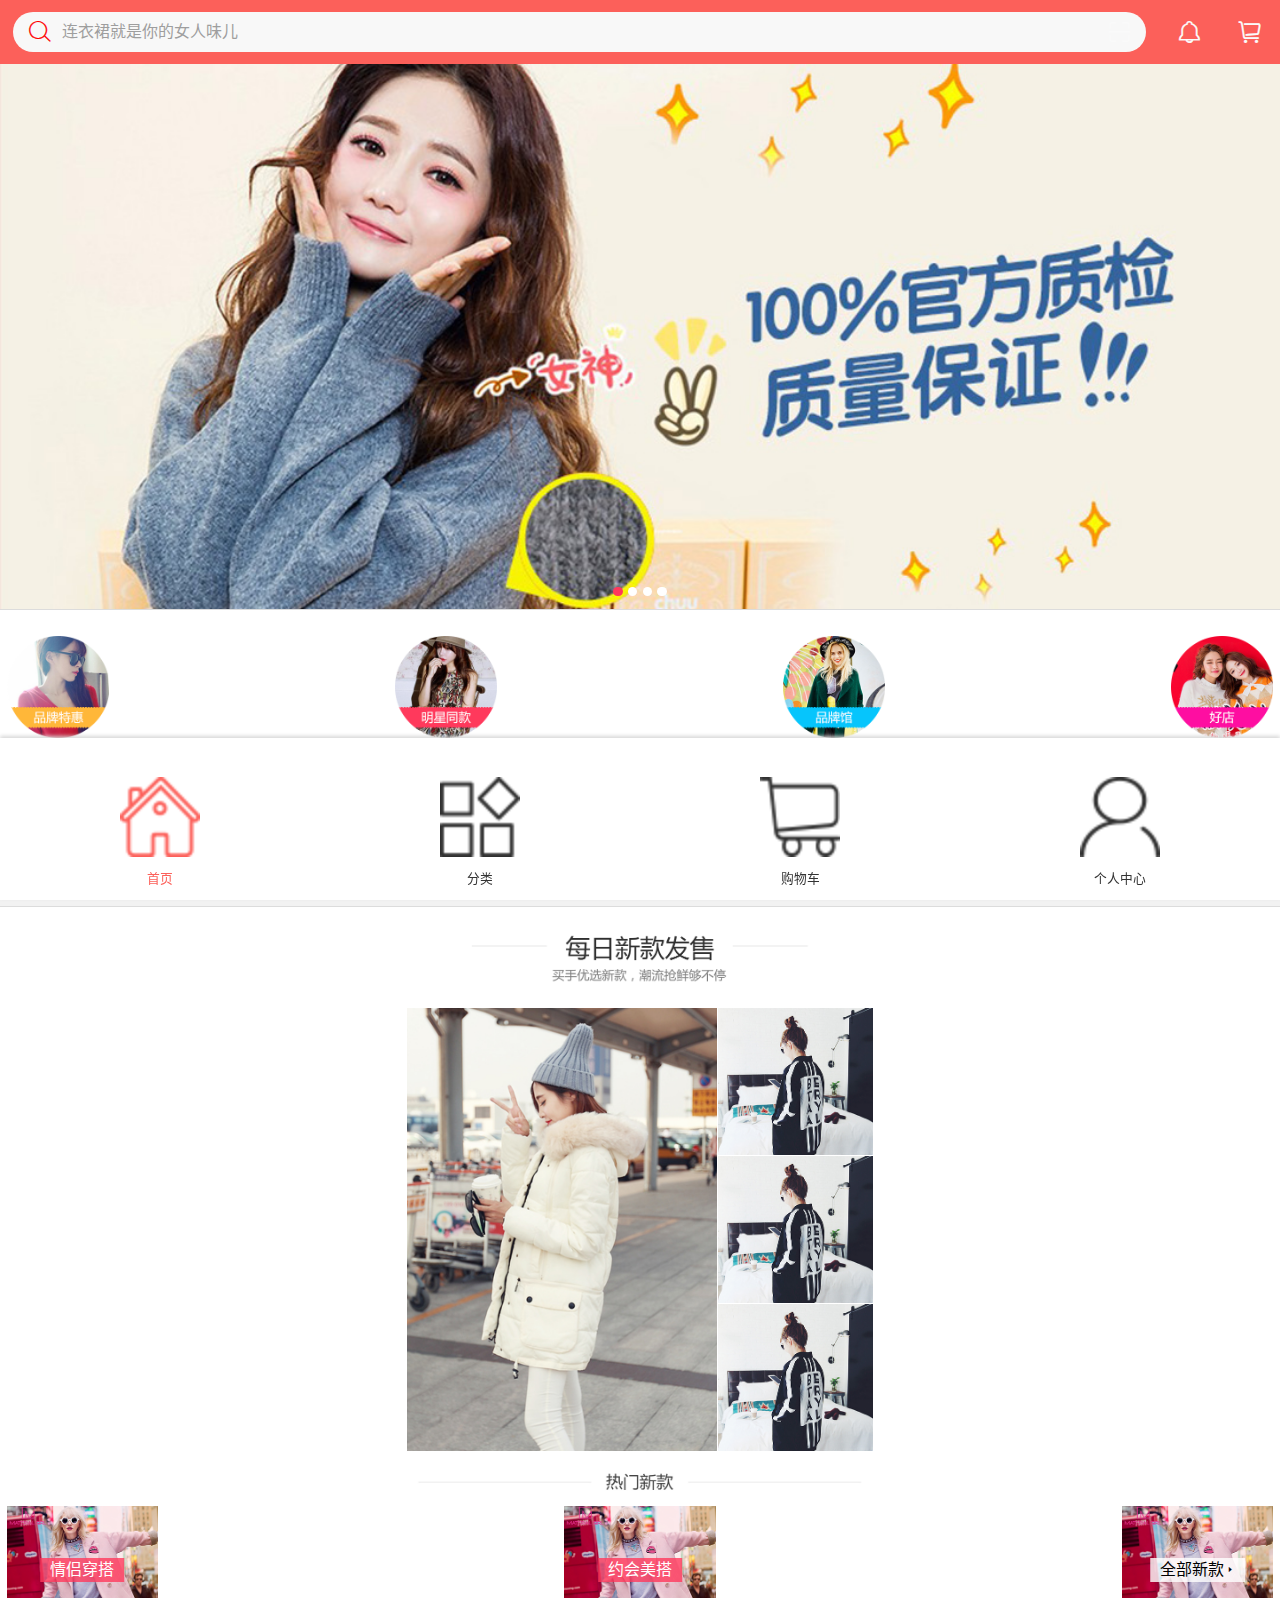
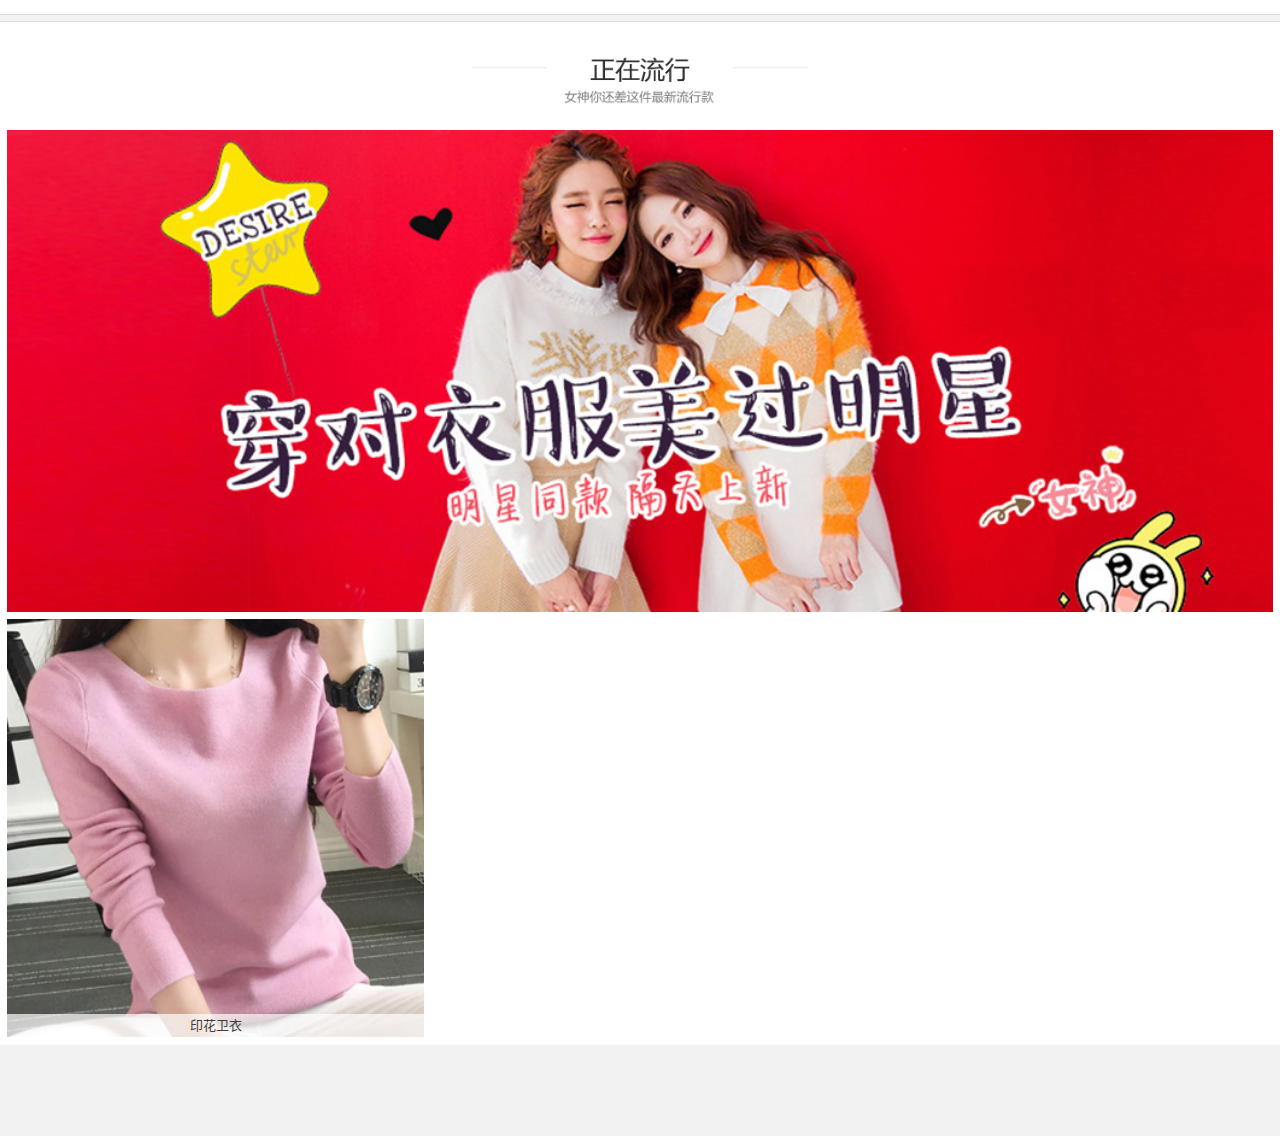
<file: index.html>
<!DOCTYPE html>
<html lang="zh-CN">
<head>
    <meta charset="utf-8">
    <meta name="viewport" content="width=device-width, initial-scale=1.0, user-scalable=no">
    <title>首页</title>
    <meta name="keywords" content="">
    <meta name="description" content="">
    <script src="js/rem.js"></script>    
    <link href="iconfont/iconfont.css" rel="stylesheet">
    <link href="css/mui.min.css" rel="stylesheet">
    <link href="css/all.css" rel="stylesheet">
    <link rel="stylesheet" type="text/css" href="css/base.css"/>
    <link rel="stylesheet" type="text/css" href="css/style.css"/>
</head>
<body>
    <header class="mui-bar mui-bar-nav" id="header">
        <div class="top-sch-box flex-col">
            <div class="centerflex">
                <i class="fdj iconfont icon-search"></i>
                <div class="sch-txt">连衣裙就是你的女人味儿</div>
                <span class="shaomiao"><i class="iconfont icon-saoma"></i></span>
            </div>
        </div>
        <a class="btn" href="">
            <i class="iconfont icon-tixing"></i>
        </a>
        <a class="btn" href="shopcar.html">
            <i class="iconfont icon-cart"></i>
        </a>
    </header>

<div id="main" class="mui-clearfix">
	 <!-- 搜索层 -->
    <div class="pop-schwrap">
        <div class="ui-scrollview">
            <div class="mui-bar mui-bar-nav clone">
                <a class="btn btn-back" href="javascript:;"></a>
                <div class="top-sch-box flex-col">
                    <div class="centerflex">
                        <input class="sch-input mui-input-clear" type="text" name="" id="" placeholder="连衣裙就是你的女人味儿" />
                    </div>
                </div>
                <a class="mui-btn mui-btn-primary sch-submit" href="search.html">搜索</a>
            </div>
            <div class="scroll-wrap">
                <div class="mui-scroll">
                    <div class="sch-cont">
                        <div class="section ui-border-b">
                            <div class="tit"><i class="iconfont icon-hot"></i>热门搜索</div>
                            <div class="tags">
                                <span class="tag">外套</span><span class="tag">连衣裙</span><span class="tag">运动鞋</span><span class="tag">睡衣</span>
                                <span class="tag actice">外套</span><span class="tag">连衣裙</span><span class="tag">运动鞋</span><span class="tag">睡衣</span>
                                <span class="tag">外套</span><span class="tag actice">连衣裙</span><span class="tag">运动鞋</span>
                            </div>
                        </div>
                        <div class="section">
                            <div class="tit"><i class="iconfont icon-time"></i>最近搜索</div>
                            <div class="tags">
                                <span class="tag">外套</span><span class="tag">连衣裙</span><span class="tag">运动鞋</span><span class="tag">睡衣</span>
                                <span class="tag">外套</span><span class="tag">连衣裙</span><span class="tag">运动鞋</span><span class="tag">睡衣</span>
                                <span class="tag">外套</span><span class="tag">连衣裙</span><span class="tag">运动鞋</span>
                            </div>
                        </div>
                    </div>
                    <div class="sch-clear">
                        <a href="javascript:void"><i class="iconfont icon-shanchu"></i>清除搜索历史</a>
                    </div>
                </div>
            </div>
        </div>
    </div>

    <div class="mui-content">
        <div class="banner swiper-container">
            <div class="swiper-wrapper">
                <div class="swiper-slide"><a href="javascript:void(0)"><img class="swiper-lazy" data-src="uploads/banner1.jpg" alt=""></a></div>
                <div class="swiper-slide"><a href="javascript:void(0)"><img class="swiper-lazy" data-src="uploads/banner1.jpg" alt=""></a></div>
                <div class="swiper-slide"><a href="javascript:void(0)"><img class="swiper-lazy" data-src="uploads/banner1.jpg" alt=""></a></div>
                <div class="swiper-slide"><a href="javascript:void(0)"><img class="swiper-lazy" data-src="uploads/banner1.jpg" alt=""></a></div>
            </div>
            <div class="swiper-pagination"></div>
        </div>

        <div class="home-nav ui-box">
            <div class="ui-flex flex-justify-sb">
                <div><a href=""><img src="img/homenav1.png" alt="" /></a></div>
                <div><a href=""><img src="img/homenav2.png" alt="" /></a></div>
                <div><a href=""><img src="img/homenav3.png" alt="" /></a></div>
                <div><a href=""><img src="img/homenav4.png" alt="" /></a></div>
            </div>
        </div>

        <div class="home-qnav ui-box">
            <div class="ui-flex flex-justify-sb">
                <div><a href="index-bak.html"><img src="img/qnav1.png" class="ico" /><span class="name">我的店铺</span></a></div>
                <div><a href="#"><img src="img/qnav2.png" class="ico" /><span class="name">招商加盟</span></a></div>
                <div><a href="#"><img src="img/qnav3.png" class="ico" /><span class="name">我的喜欢</span></a></div>
                <div><a href="#"><img src="img/qnav4.png" class="ico" /><span class="name">猜你喜欢</span></a></div>
            </div>
        </div>

        <div class="home-newgoods ui-box">
            <img class="home-imgtit" src="img/hometit1.jpg" alt="" />
            <div class="list-type1 plist-puzzle">
                <a class="b" href=""><img src="uploads/t1.jpg" alt="" /></a>
                <div class="s ui-flex-vt flex-justify-sb">
                    <a class="box" href=""><img src="uploads/t2.jpg" alt="" /></a>
                    <a class="box" href=""><img src="uploads/t2.jpg" alt="" /></a>
                    <a class="box" href=""><img src="uploads/t2.jpg" alt="" /></a>
                </div>
            </div>
            <img class="home-imgtit" src="img/hometit2.jpg" alt="" />
            <div class="list-type2 ui-flex flex-justify-sb">
                <a class="box" href=""><img class="figure" src="uploads/t3.jpg" alt="" /><span class="tit">情侣穿搭</span></a>
                <a class="box" href=""><img class="figure" src="uploads/t3.jpg" alt="" /><span class="tit">约会美搭</span></a>
                <a class="box" href=""><img class="figure" src="uploads/t3.jpg" alt="" /><span class="tit">全部新款</span></a>
            </div>
        </div>

        <div class="home-fashion ui-box ui-border-t">
            <img class="home-imgtit" src="img/hometit3.jpg" alt="" />
            <a href=""><img class="db margin-b-s" src="uploads/t4.jpg" width="100%" alt="" /></a>
            <div class="fastion-plist mui-row">
                <div class="mui-col-xs-4">
                    <a class="item">
                        <img src="uploads/t5.jpg" alt="" class="figure" /><span class="tit">印花卫衣</span>
                    </a>
                </div>
              
            </div>
        </div>
    </div> <!--mui-content end-->
</div>
   

    <footer class="page-footer fixed-footer" id="footer">
		<ul>
			<li class="active">
				<a href="index.html">
					<img src="images/footer01.png"/>
					<p>首页</p>
				</a>
			</li>
			<li>
				<a href="assort.html">
					<img src="images/footer002.png"/>
					<p>分类</p>
				</a>
			</li>
			<li>
				<a href="shopcar.html">
					<img src="images/footer003.png"/>
					<p>购物车</p>
				</a>
			</li>
			<li>
				<a href="self.html">
					<img src="images/footer004.png"/>
					<p>个人中心</p>
				</a>
			</li>
		</ul>
	</footer>

</body>
<script type="text/javascript" src="js/jquery-1.8.3.min.js" ></script>
<script src="js/fastclick.js"></script>
<script src="js/mui.min.js"></script>
<script type="text/javascript" src="js/hmt.js" ></script>
<!--插件-->
<link rel="stylesheet" href="js/swiper/swiper.min.css">
<script src="js/swiper/swiper.jquery.min.js"></script>
<!--插件-->
<script src="js/global.js"></script>
<script >
    $(function () {
        var banner = new Swiper('.banner',{
            autoplay: 5000,
            pagination : '.swiper-pagination',
            paginationClickable: true,
            lazyLoading : true,
            loop:true
        });

         mui('.pop-schwrap .sch-input').input();
        var deceleration = mui.os.ios?0.003:0.0009;
         mui('.pop-schwrap .scroll-wrap').scroll({
                bounce: true,
                indicators: true,
                deceleration:deceleration
        });
        $('.top-sch-box .fdj,.top-sch-box .sch-txt,.pop-schwrap .btn-back').on('click',function () {
            $('html,body').toggleClass('holding');
            $('.pop-schwrap').toggleClass('on');
            if($('.pop-schwrap').hasClass('on')) {;
                $('.pop-schwrap .sch-input').focus();
            }
        });
//      显示当前打开页面
//      mui.plusReady(function(){
//	         var wvs=plus.webview.all();
//			for(var i=0;i<wvs.length;i++){
//			mui.toast("webview"+i+": "+wvs[i].getURL());
//			}
//      })
       


    });
</script>
</html>
</file>
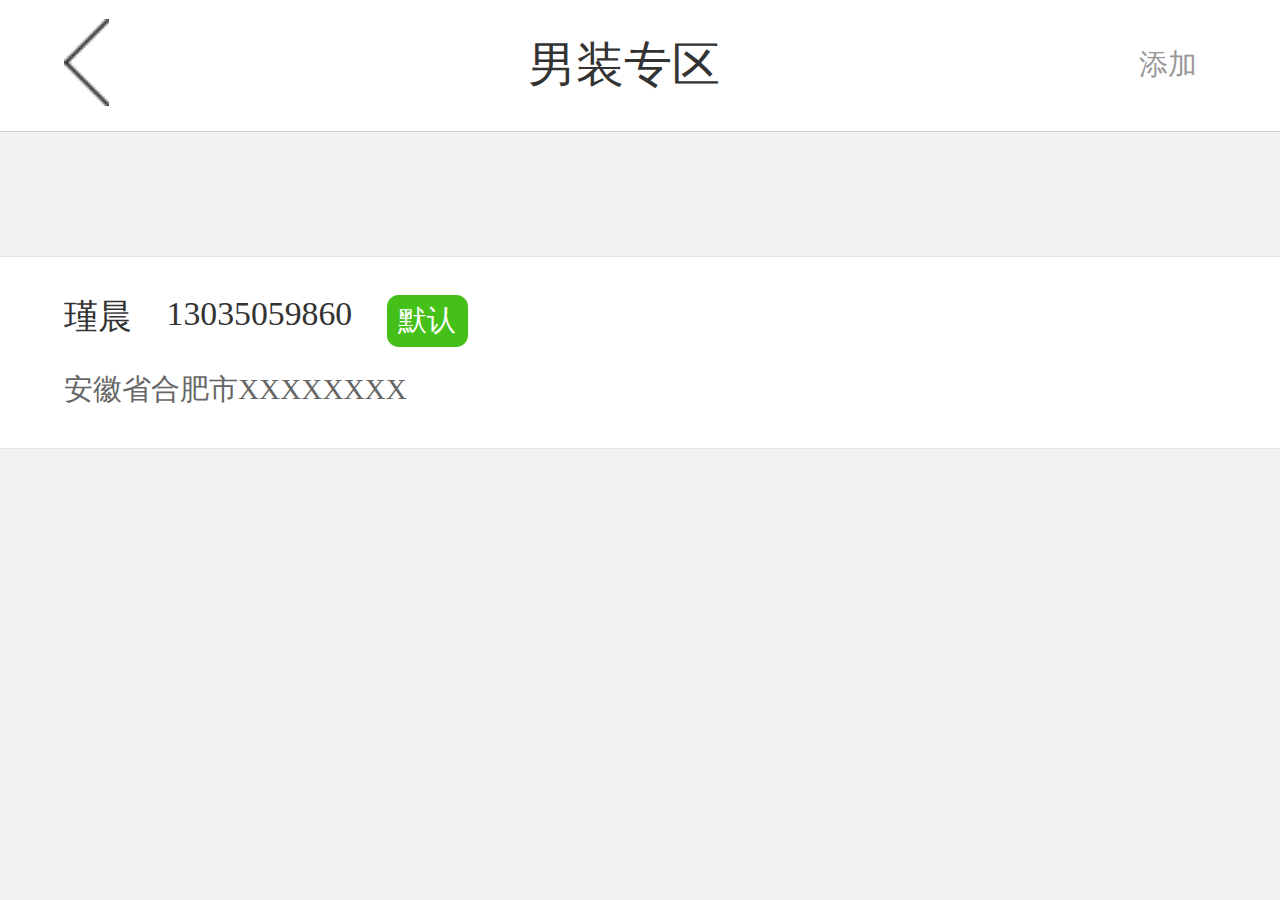
<file: addres.html>
<!DOCTYPE html>
<html>
<head>
    <meta charset="utf-8">
    <meta name="viewport" content="initial-scale=1.0, maximum-scale=1.0, user-scalable=no" />
         <meta name="format-detection" content="telephone=no" />
    <title>男装专区</title>
    <link rel="stylesheet" type="text/css" href="css/loaders.min.css"/>
    <link rel="stylesheet" type="text/css" href="css/loading.css"/>
    <link rel="stylesheet" type="text/css" href="css/base.css"/>
    <link rel="stylesheet" type="text/css" href="css/style.css"/>
     <script src="js/jquery.min.js" type="text/javascript" charset="utf-8"></script>
    <script type="text/javascript">
    	$(window).load(function(){
    		$(".loading").addClass("loader-chanage")
    		$(".loading").fadeOut(300) 
    	})
    </script>
</head> 
<!--loading页开始-->
<div class="loading">
	<div class="loader">
        <div class="loader-inner pacman">
          <div></div>
          <div></div>
          <div></div>
          <div></div>
          <div></div>
        </div>
	</div>
</div>
<!--loading页结束-->
<body>
	<header class="top-header fixed-header">
		<a class="icona" href="javascript:history.go(-1)">
				<img src="images/left.png"/>
			</a>
		<h3>男装专区</h3>
			
			<a class="text-top" href="go-address.html">
				添加
			</a>
	</header>
	
	<div class="contaniner fixed-conta">
		<dl class="address">
			<a href="go-address.html">
				<dt>
					<p>瑾晨</p>
					<span>13035059860</span>
					<small>默认</small>
				</dt>
				<dd>安徽省合肥市XXXXXXXX</dd>
			</a>
		</dl>
	</div>
	
	
	
	

</body>
</html>
</file>
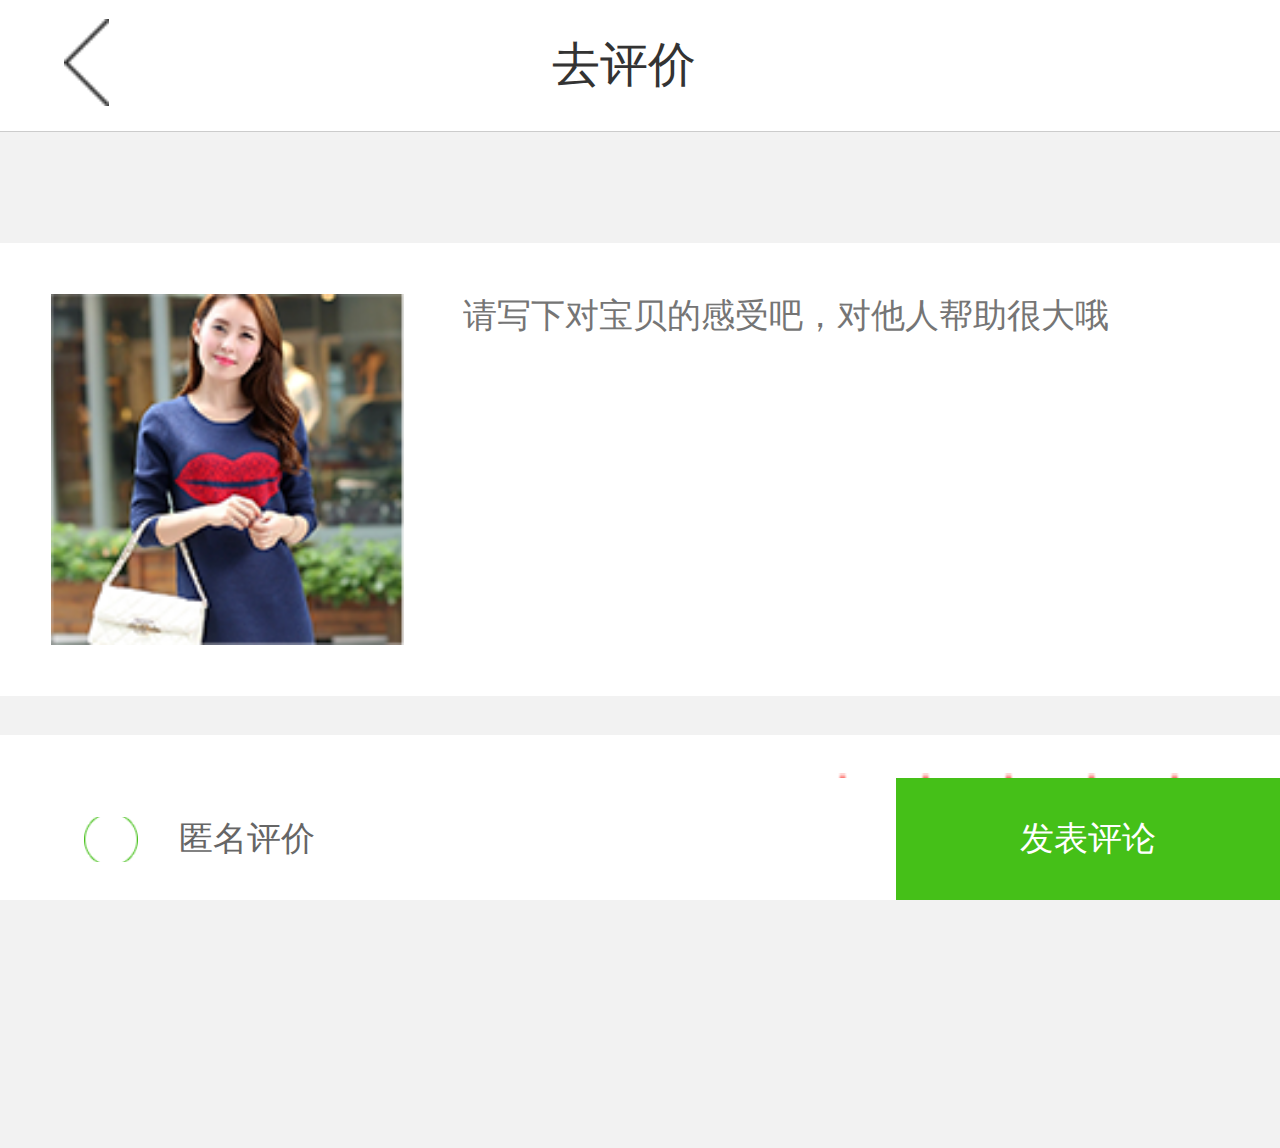
<file: assess.html>
<!DOCTYPE html>
<html>
<head>
    <meta charset="utf-8">
    <meta name="viewport" content="initial-scale=1.0, maximum-scale=1.0, user-scalable=no" />
    <title>男装专区</title>
    <link rel="stylesheet" type="text/css" href="css/loaders.min.css"/>
    <link rel="stylesheet" type="text/css" href="css/loading.css"/>
    <link rel="stylesheet" type="text/css" href="css/base.css"/>
    <link rel="stylesheet" type="text/css" href="css/style.css"/>
     <script src="js/jquery.min.js" type="text/javascript" charset="utf-8"></script>
    <script type="text/javascript">
    	$(window).load(function(){
    		$(".loading").addClass("loader-chanage")
    		$(".loading").fadeOut(300)
    	})
    </script>
</head>
<!--loading页开始-->
<div class="loading">
	<div class="loader">
        <div class="loader-inner pacman">
          <div></div>
          <div></div>
          <div></div>
          <div></div>
          <div></div>
        </div>
	</div>
</div>
<!--loading页结束-->
<body>
	<header class="top-header fixed-header">
		<a class="icona" href="javascript:history.go(-1)">
				<img src="images/left.png"/>
			</a>
		<h3>去评价</h3>
			
			<a class="iconb" href="shopcar.html">
			</a>
	</header>
	
	<div class="contaniner fixed-cont">
		<section class="assess">
				<p>
					<img src="images/detail-pp01.png"/>
					<textarea rows="5" placeholder="请写下对宝贝的感受吧，对他人帮助很大哦" ></textarea>
					
				</p>	
				<ul>
					<li>
						商品评价
					</li>
					<li class="assess-right">
						<img onclick="level(1)" src="images/detail-iocn01.png"/>
						<img onclick="level(2)" src="images/detail-iocn01.png"/>
						<img onclick="level(3)" src="images/detail-iocn01.png"/>
						<img onclick="level(4)" src="images/detail-iocn01.png"/>
						<img onclick="level(5)" src="images/detail-iocn01.png"/>
					</li>
				</ul>
		</section>
	</div>
	
	<footer class="assess-footer fixed-footer ">
		<ul>
			<li>
				<input type="checkbox" id="ass"/>
				<label for="ass" onselectstart="return false">匿名评价</label>
				
			</li>
			<input type="button" value="发表评论" />
		</ul>
	</footer>
	
	<script type="text/javascript">
		$(".assess-footer ul li label").on('touchstart',function(){
			if($(this).hasClass('assd')){
				$(".assess-footer ul li label").removeClass("assd")
			}else{
				$(".assess-footer ul li label").addClass("assd")
			};
		});
		function level(s)
{
	
	var str = '';

	var k = 6-s;
	
	for(i=1;i<s+1;i++)
	{	
		str += "<img onclick='level("+i+")' src='images/detail-iocn01.png'/>";
	}
	for(j=1;j<k;j++)
	{
		var d=j+s
		str += "<img onclick='level("+d+")' src='images/detail-iocn001.png'/>";
	}


	$('.assess-right').html(str);
}

		
	</script>
</body>
</html>
</file>
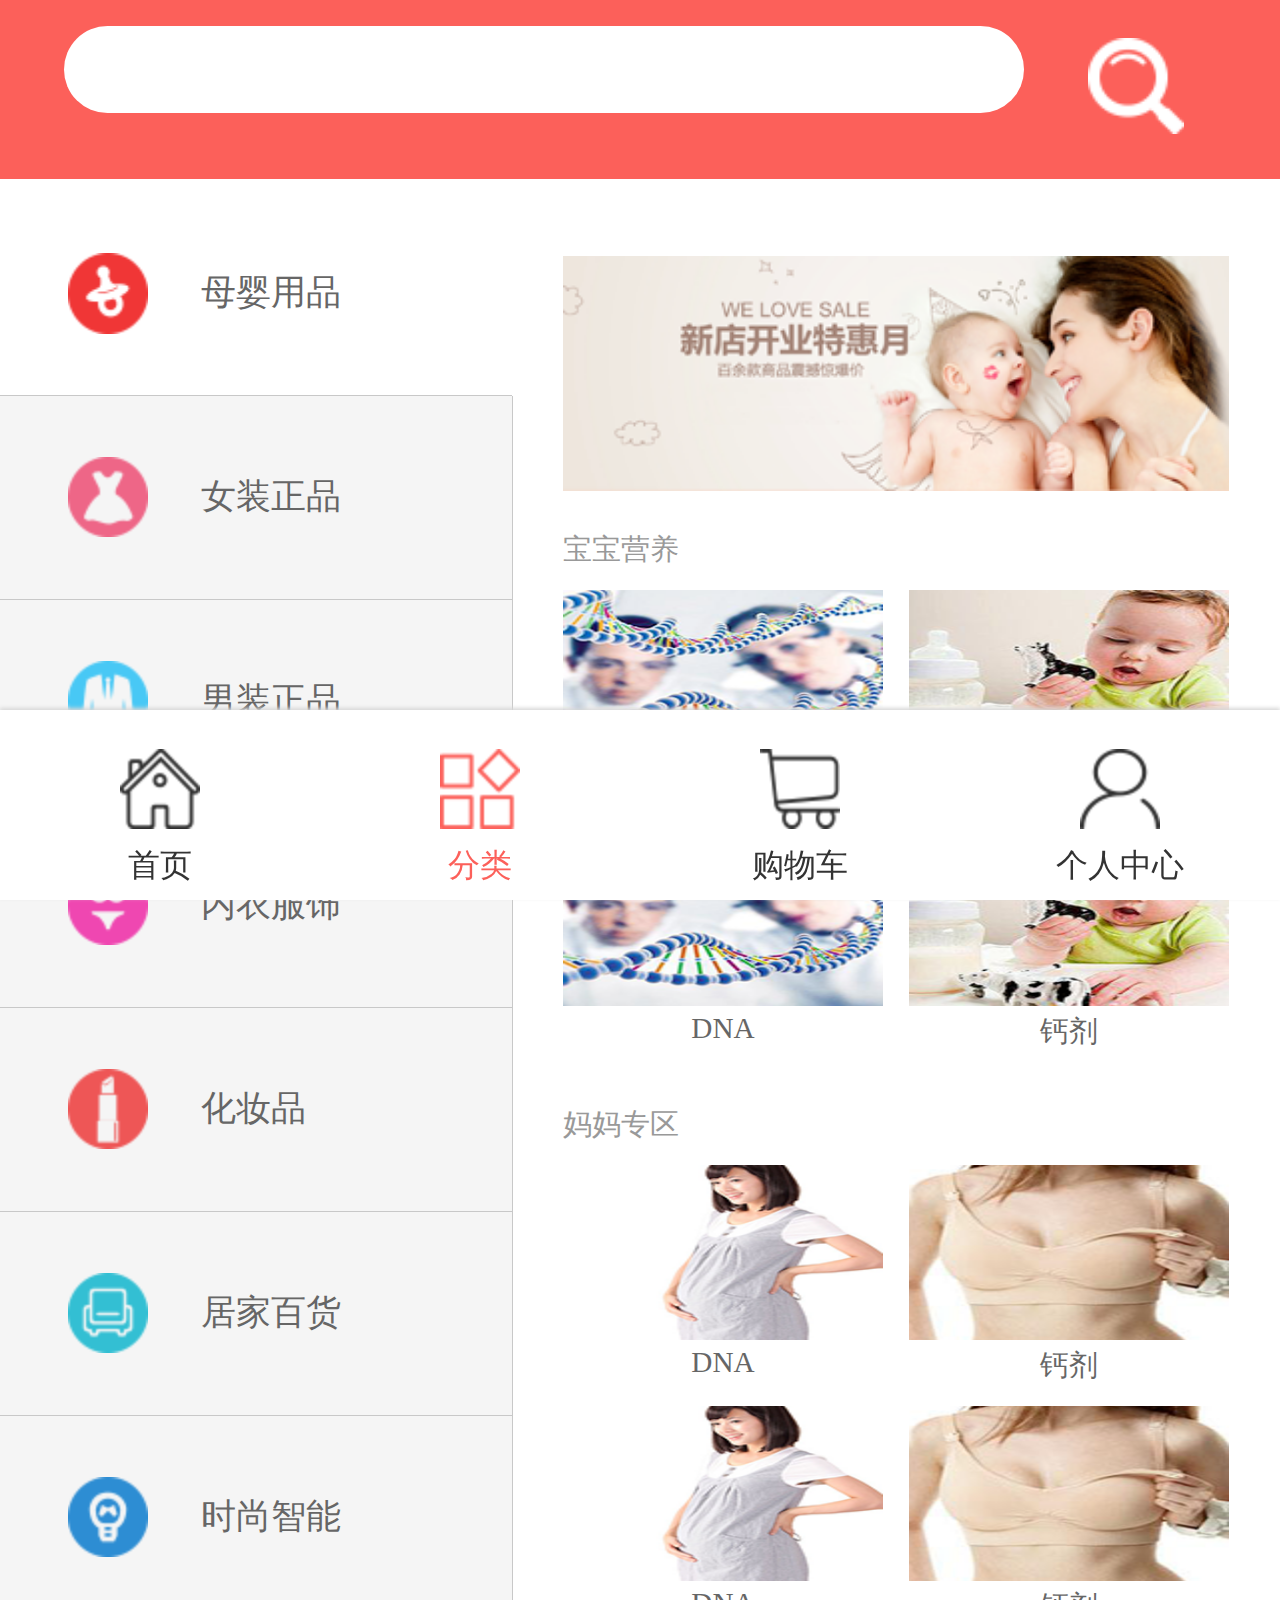
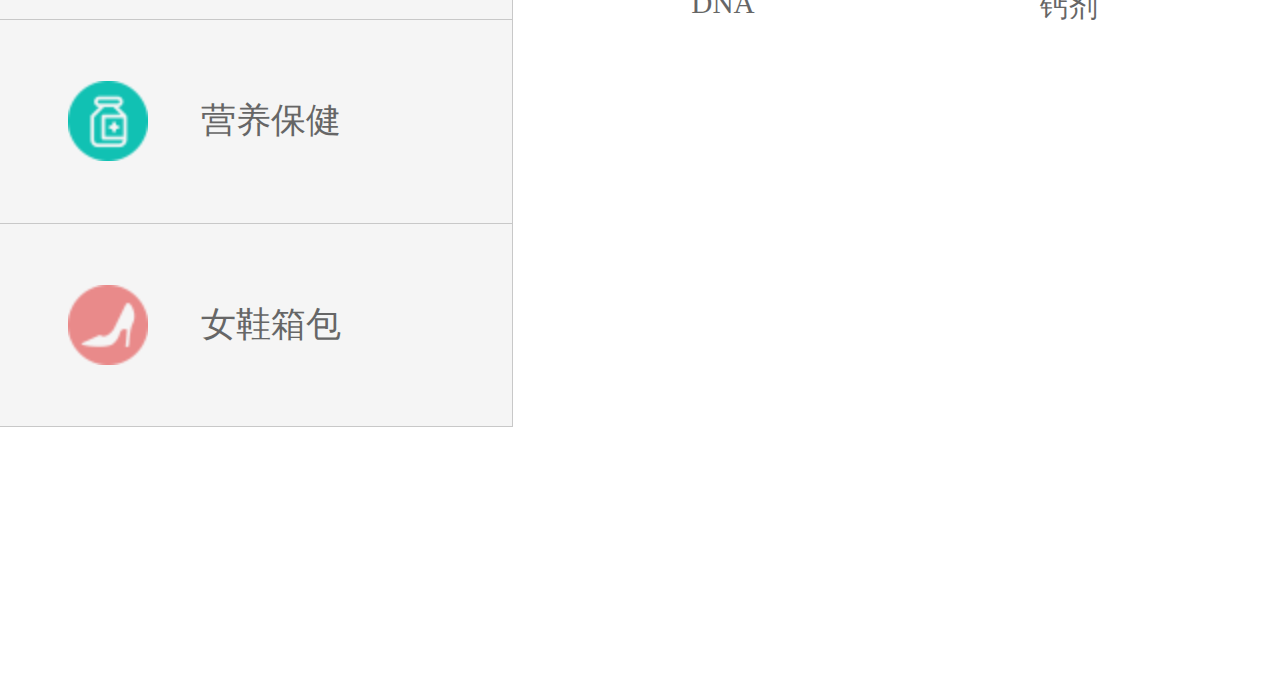
<file: assort.html>
<!DOCTYPE html>
<html>
<head>
    <meta charset="utf-8">
    <meta name="viewport" content="initial-scale=1.0, maximum-scale=1.0, user-scalable=no" />
    <title>分类</title>
    <link rel="stylesheet" type="text/css" href="css/loaders.min.css"/>
    <link rel="stylesheet" type="text/css" href="css/loading.css"/>
    <link rel="stylesheet" type="text/css" href="css/base.css"/>
    <link rel="stylesheet" type="text/css" href="css/style.css"/>
      <script src="js/jquery.min.js" type="text/javascript" charset="utf-8"></script>
    <script type="text/javascript">
    	$(window).load(function(){
    		$(".loading").addClass("loader-chanage")
    		$(".loading").fadeOut(300)
    	})
    </script>
</head>
<!--loading页开始-->
<div class="loading">
	<div class="loader">
        <div class="loader-inner pacman">
          <div></div>
          <div></div>
          <div></div>
          <div></div>
          <div></div>
        </div>
	</div>
</div>
<!--loading页结束-->
<body style="background-color: #fff;">
	<header class="page-header fixed-header">
		<input type="search"  /> 
		<span>
			<img src="images/serach.png"/>
		</span>
	</header>
	
	<div class="contaniner fixed-cont">
		<aside class="assort">
			<ul>
				<li class="active">
					<img src="images/classify01.png"/>
					<span>母婴用品</span>
				</li>
				<li>
					<img src="images/classify02.png"/>
					<span>女装正品</span>
				</li>
				<li>
					<img src="images/classify03.png"/>
					<span>男装正品</span>
				</li>
				<li>
					<img src="images/classify04.png"/>
					<span>内衣服饰</span>
				</li>
				<li>
					<img src="images/classify05.png"/>
					<span>化妆品</span>
				</li>
				<li>
					<img src="images/classify06.png"/>
					<span>居家百货</span>
				</li>
				<li>
					<img src="images/classify07.png"/>
					<span>时尚智能</span>
				</li>
				<li>
					<img src="images/classify08.png"/>
					<span>营养保健</span>
				</li>
				<li>
					<img src="images/classify09.png"/>
					<span>女鞋箱包</span>
				</li>
			</ul>
		</aside>
		
		<section class="assort-cont">
			<figure>
				<a href="#">
					<img src="images/classify-ph01.png"/>
				</a>
			</figure>
			<dl>
				<dt>宝宝营养</dt>
				<dd>
					<a href="#">
						<img src="images/classify-ph02.png"/>
						<p>DNA</p>
					</a>
				</dd>
				<dd>
					<a href="#">
						<img src="images/classify-ph03.png"/>
						<p>钙剂</p>
					</a>
				</dd>
				<dd>
					<a href="#">
						<img src="images/classify-ph02.png"/>
						<p>DNA</p>
					</a>
				</dd>
				<dd>
					<a href="#">
						<img src="images/classify-ph03.png"/>
						<p>钙剂</p>
					</a>
				</dd>
			</dl>
			<dl>
				<dt>妈妈专区</dt>
				<dd>
					<a href="#">
						<img src="images/classify-ph04.png"/>
						<p>DNA</p>
					</a>
				</dd>
				<dd>
					<a href="#">
						<img src="images/classify-ph05.png"/>
						<p>钙剂</p>
					</a>
				</dd>
				<dd>
					<a href="#">
						<img src="images/classify-ph04.png"/>
						<p>DNA</p>
					</a>
				</dd>
				<dd>
					<a href="#">
						<img src="images/classify-ph05.png"/>
						<p>钙剂</p>
					</a>
				</dd>
			</dl>
		</section>
	</div>
	
	<footer class="page-footer fixed-footer">
		<ul>
			<li>
				<a href="index.html">
					<img src="images/footer001.png"/>
					<p>首页</p>
				</a>
			</li>
			<li class="active">
				<a href="assort.html">
					<img src="images/footer02.png"/>
					<p>分类</p>
				</a>
			</li>
			<li>
				<a href="shopcar.html">
					<img src="images/footer003.png"/>
					<p>购物车</p>
				</a>
			</li>
			<li>
				<a href="self.html">
					<img src="images/footer004.png"/>
					<p>个人中心</p>
				</a>
			</li>
		</ul>
	</footer>
	
	
</body>
</html>
</file>
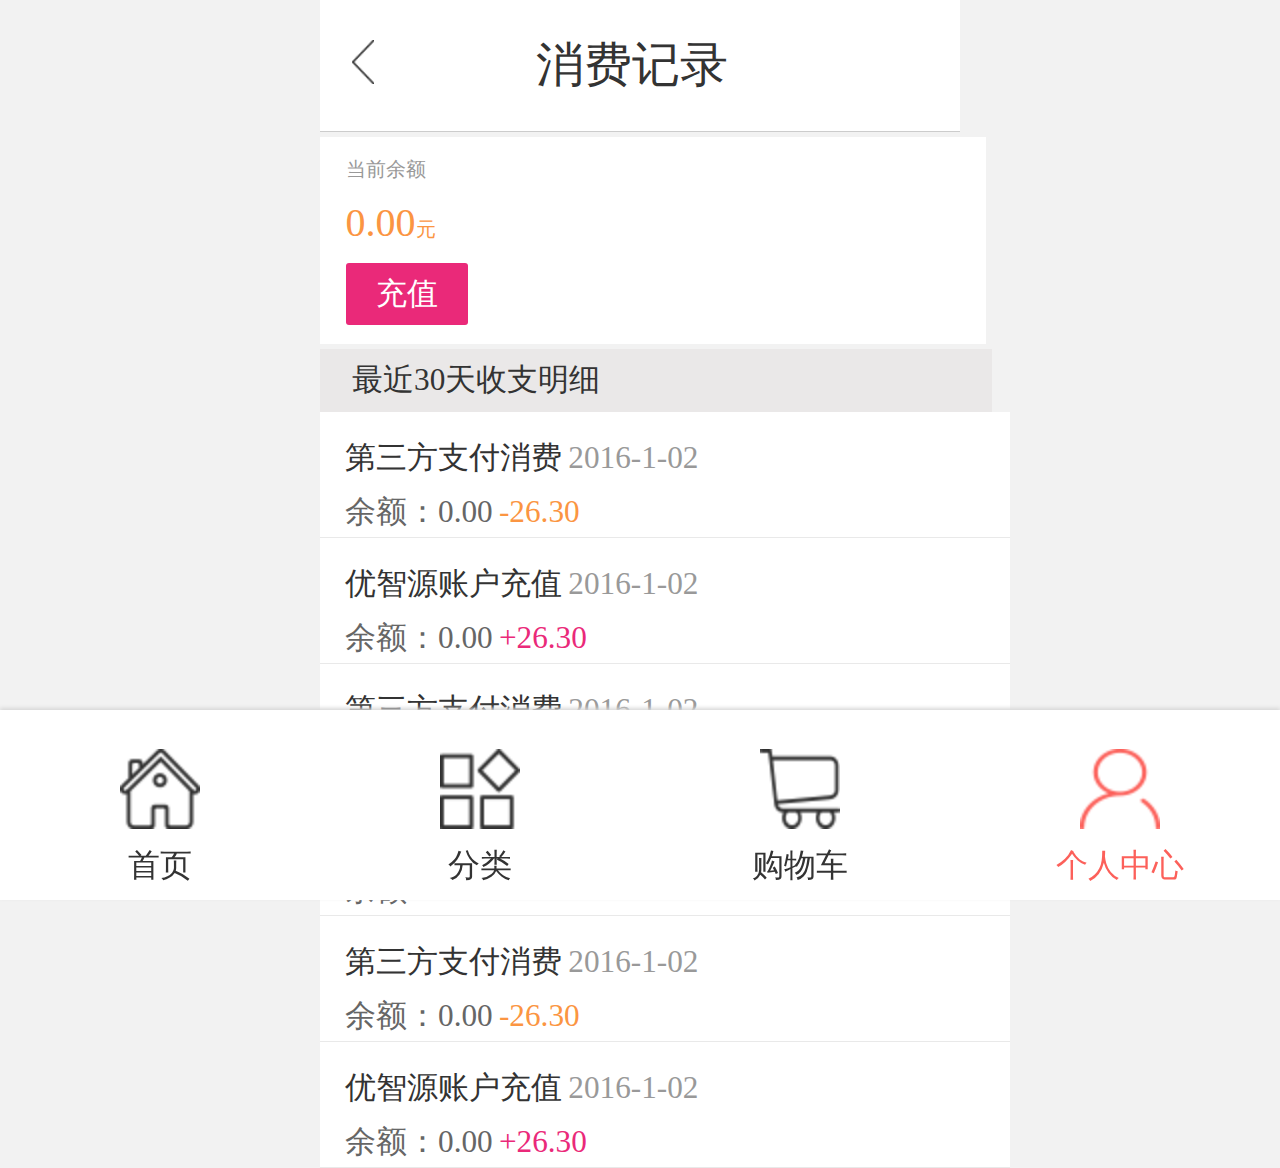
<file: balance.html>
<!DOCTYPE html>
<html>
<head>
    <meta charset="utf-8">
    <meta name="viewport" content="initial-scale=1.0, maximum-scale=1.0, user-scalable=no" />
    <title>消费记录</title>
    <link rel="stylesheet" type="text/css" href="css/loaders.min.css"/>
    <link rel="stylesheet" type="text/css" href="css/loading.css"/>
    <link rel="stylesheet" type="text/css" href="css/base.css"/>
    <link rel="stylesheet" type="text/css" href="css/style.css"/>
      <script src="js/jquery.min.js" type="text/javascript" charset="utf-8"></script>
    <script type="text/javascript">
    	$(window).load(function(){
    		$(".loading").addClass("loader-chanage")
    		$(".loading").fadeOut(300)
    	})
    </script>
</head>
<!--loading页开始-->
<div class="loading">
	<div class="loader">
        <div class="loader-inner pacman">
          <div></div>
          <div></div>
          <div></div>
          <div></div>
          <div></div>
        </div>
	</div>
</div>
<!--loading页结束-->
	<body>
		<div class="warp clearfloat">
			<header class="top-header">
					<a class="icona" href="javascript:history.go(-1)">
							<img src="images/left.png"/>
						</a>
					<h3>消费记录</h3>
					<a class="iconb" href="shopcar.html">
					</a>
			</header>
			<div class="main clearfloat" id="main">
				<div class="balance clearfloat">
					<div class="top clearfloat box-s">
						<p class="dqian">当前余额</p>
						<p class="price">0.00<span>元</span></p>
						<a href="#" class="ba-btn fl">
							充值
						</a>
					</div>
					<div class="bottom clearfloat mt10 box-s">
						<p class="tit box-s">
							最近30天收支明细
						</p>
						<div class="list fl box-s clearfloat">
							<ul>
								<li class="fl">
									<span class="dsan fl">第三方支付消费</span>
									<span class="time fr">2016-1-02</span>
								</li>
								<li class="fl mt5">
									<span class="yue fl">余额：0.00</span>
									<span class="jiage fr">-26.30</span>
								</li>
							</ul>
						</div>
						<div class="list fl box-s clearfloat">
							<ul>
								<li class="fl">
									<span class="dsan fl">优智源账户充值</span>
									<span class="time fr">2016-1-02</span>
								</li>
								<li class="fl mt5">
									<span class="yue fl">余额：0.00</span>
									<span class="jiage jiage1 fr">+26.30</span>
								</li>
							</ul>
						</div>
						<div class="list fl box-s clearfloat">
							<ul>
								<li class="fl">
									<span class="dsan fl">第三方支付消费</span>
									<span class="time fr">2016-1-02</span>
								</li>
								<li class="fl mt5">
									<span class="yue fl">余额：0.00</span>
									<span class="jiage fr">-26.30</span>
								</li>
							</ul>
						</div>
						<div class="list fl box-s clearfloat">
							<ul>
								<li class="fl">
									<span class="dsan fl">优智源账户充值</span>
									<span class="time fr">2016-1-02</span>
								</li>
								<li class="fl mt5">
									<span class="yue fl">余额：0.00</span>
									<span class="jiage jiage1 fr">+26.30</span>
								</li>
							</ul>
						</div>
						<div class="list fl box-s clearfloat">
							<ul>
								<li class="fl">
									<span class="dsan fl">第三方支付消费</span>
									<span class="time fr">2016-1-02</span>
								</li>
								<li class="fl mt5">
									<span class="yue fl">余额：0.00</span>
									<span class="jiage fr">-26.30</span>
								</li>
							</ul>
						</div>
						<div class="list fl box-s clearfloat">
							<ul>
								<li class="fl">
									<span class="dsan fl">优智源账户充值</span>
									<span class="time fr">2016-1-02</span>
								</li>
								<li class="fl mt5">
									<span class="yue fl">余额：0.00</span>
									<span class="jiage jiage1 fr">+26.30</span>
								</li>
							</ul>
						</div>
					</div>
				</div>
			</div>	
			<footer class="page-footer fixed-footer">
				<ul>
					<li>
						<a href="index.html">
							<img src="images/footer001.png"/>
							<p>首页</p>
						</a>
					</li>
					<li>
						<a href="assort.html">
							<img src="images/footer002.png"/>
							<p>分类</p>
						</a>
					</li>
					<li>
						<a href="shopcar.html">
							<img src="images/footer003.png"/>
							<p>购物车</p>
						</a>
					</li>
					<li class="active">
						<a href="self.html">
							<img src="images/footer04.png"/>
							<p>个人中心</p>
						</a>
					</li>
				</ul>
			</footer>
	</body>
</html>
</file>
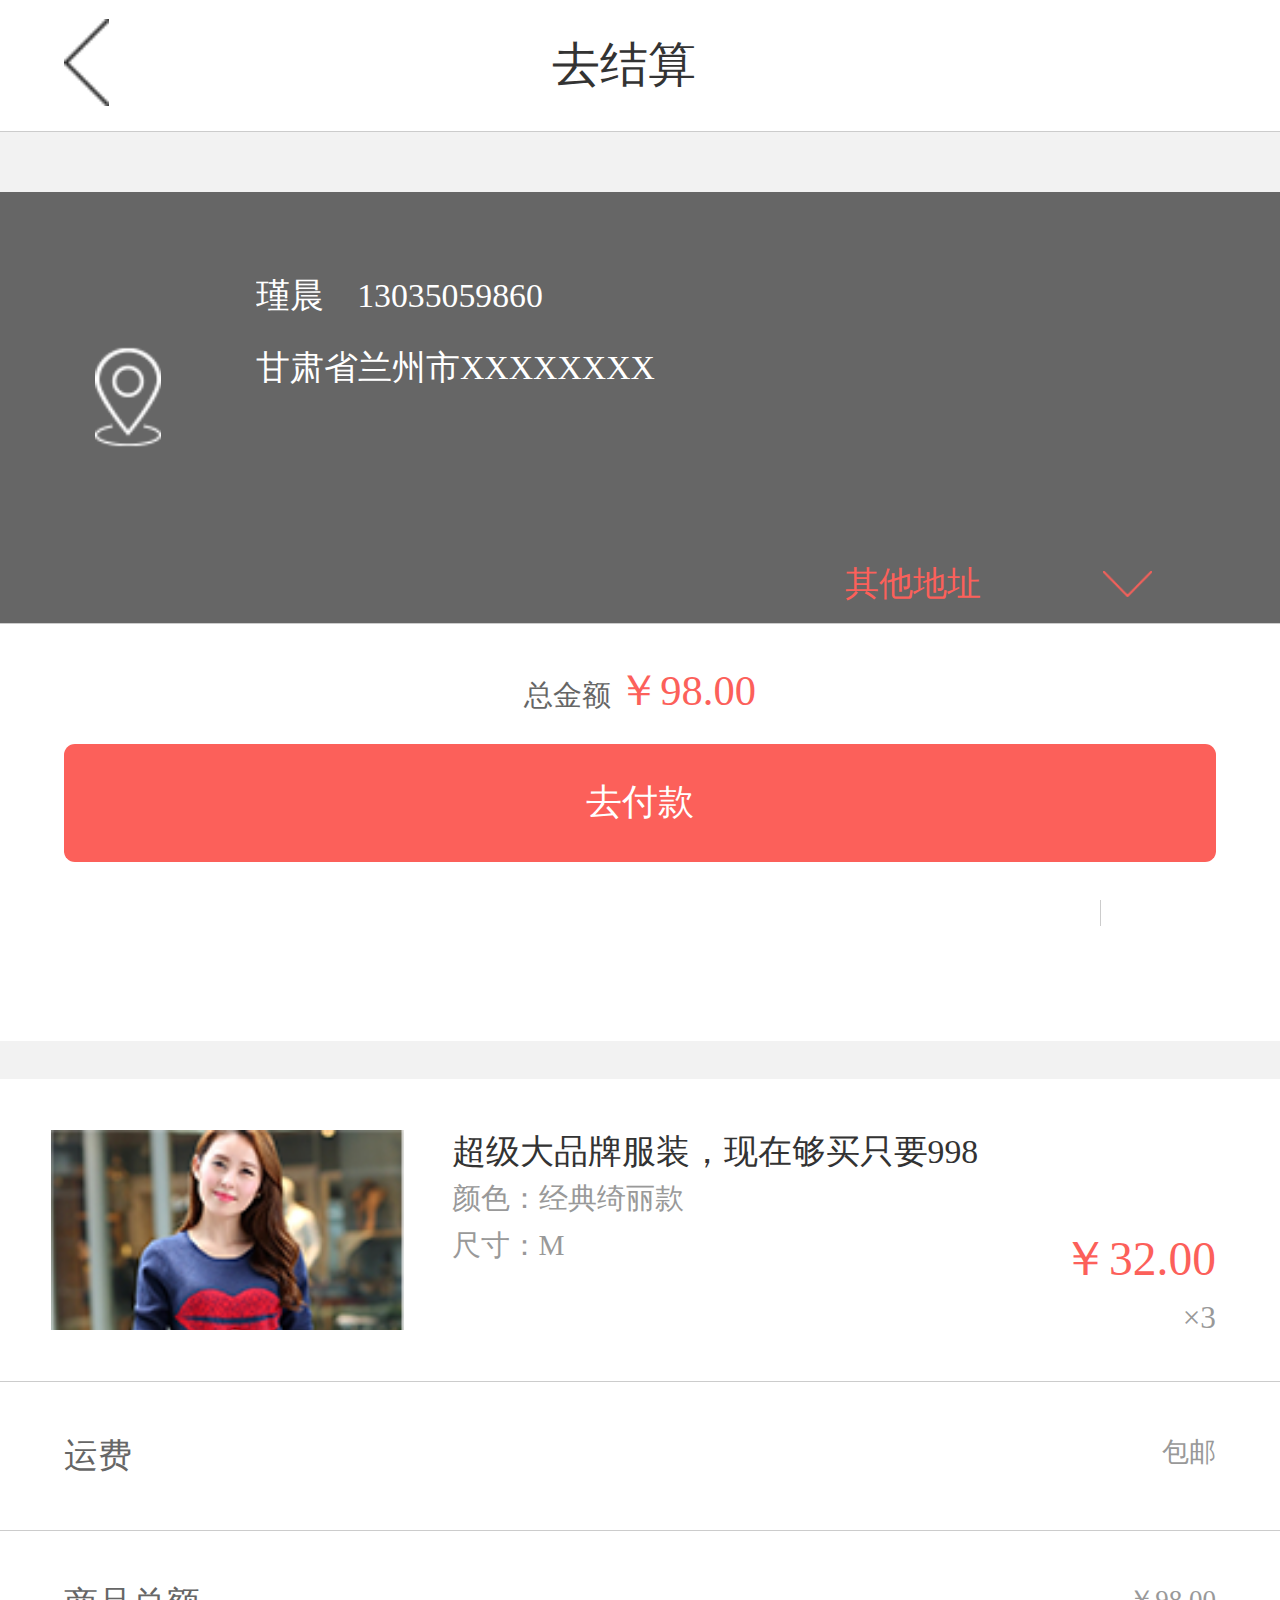
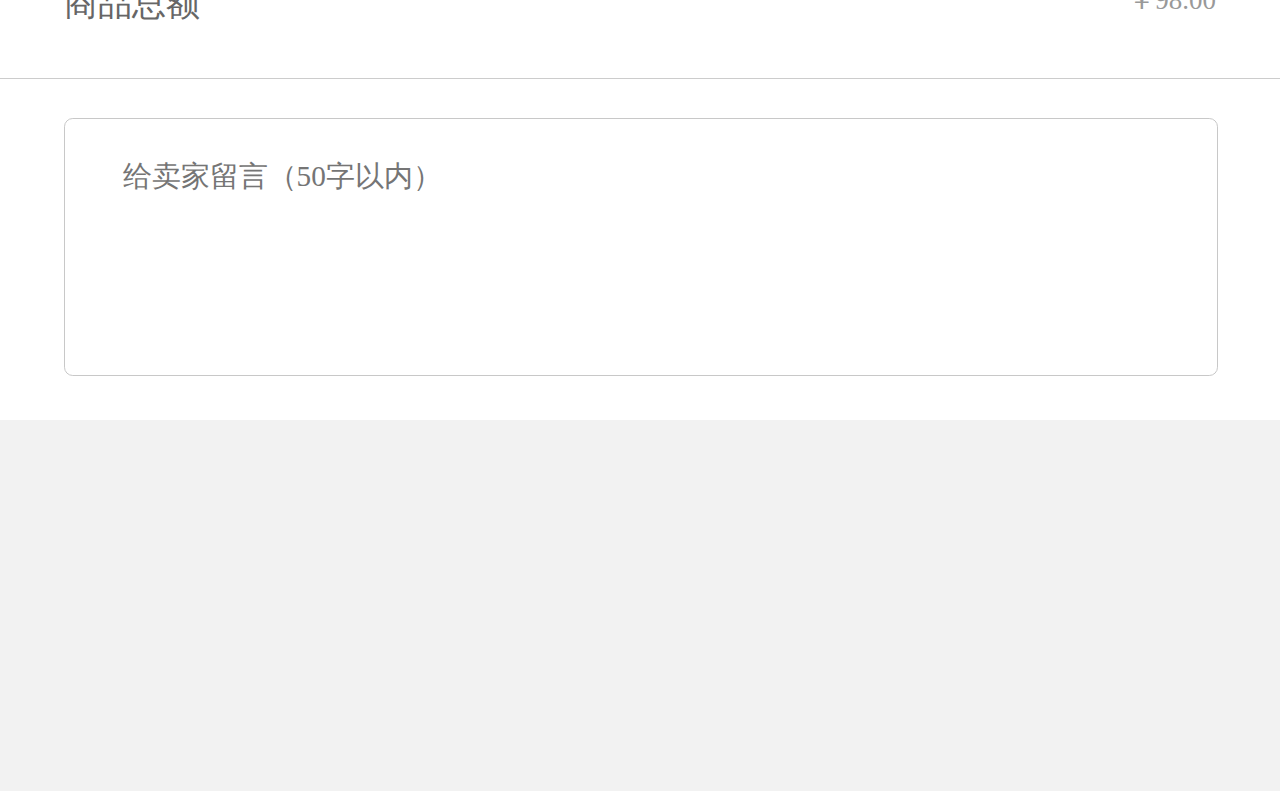
<file: buy.html>
<!DOCTYPE html>
<html>
<head>
    <meta charset="utf-8">
    <meta name="viewport" content="initial-scale=1.0, maximum-scale=1.0, user-scalable=no" />
    
        <meta name="format-detection" content="telephone=no" />
    <title>男装专区</title>
    <link rel="stylesheet" type="text/css" href="css/loaders.min.css"/>
    <link rel="stylesheet" type="text/css" href="css/loading.css"/>
    <link rel="stylesheet" type="text/css" href="css/base.css"/>
    <link rel="stylesheet" type="text/css" href="css/style.css"/>
      <script src="js/jquery.min.js" type="text/javascript" charset="utf-8"></script>
    <script type="text/javascript">
    	$(window).load(function(){
    		$(".loading").addClass("loader-chanage")
    		$(".loading").fadeOut(300)
    		
    		
    	})
    </script>
</head>
<!--loading页开始-->
<div class="loading">
	<div class="loader">
        <div class="loader-inner pacman">
          <div></div>
          <div></div>
          <div></div>
          <div></div>
          <div></div>
        </div>
	</div>
</div>
<!--loading页结束-->
<body>
	<header class="top-header fixed-header">
			<a class="icona" href="javascript:history.go(-1)">
					<img src="images/left.png"/>
			</a>
			<h3>去结算</h3>
			<a class="iconb" href="shopcar.html">
			</a>
	</header>
	
	<div class="contaniner fixed-cont">
		<section class="to-buy">
			<header>
				<div class="now">
					<span><img src="images/map-icon.png"/></span>
						<dl>
							<dt>
								<b>瑾晨</b>
								<strong>13035059860</strong>
							</dt>
							<dd>甘肃省兰州市XXXXXXXX</dd>
							<p>其他地址</p>
						</dl>
				</div>
				
				<div class="to-now">
					<div class="tonow">
							<label for="tonow"  onselectstart="return false" ></label>
							<input type="checkbox" id="tonow"/>
					</div>
					<dl>
							<dt>
								<b>瑾晨</b>
								<strong>13035059860</strong>
							</dt>
							<dd>甘肃省兰州市XXXXXXXX</dd>
					</dl>
					<h3><a href="go-address.html"><img src="images/write.png"/></a></h3>
				</div>
			</header>
			<div class="buy-list">
				<ul>
					<a href="detail.html">
						<figure>
							<img src="images/detail-pp01.png"/>
						</figure>
						<li>
							<h3>超级大品牌服装，现在够买只要998</h3>
							<span>
								颜色：经典绮丽款
								<br />
								尺寸：M
							</span>
							<b>￥32.00</b>
							<small>×3</small>
						</li>
					</a>
				</ul>
				<dl>
					<dd>
						<span>运费</span>
						<small>包邮</small>
					</dd>
					<dd>
						<span>商品总额</span>
						<small>￥98.00</small>
					</dd>
					<dt>
						<textarea rows="4" placeholder="给卖家留言（50字以内）"></textarea>
					</dt>
				</dl>
			</div>
			
		</section>
		<!--底部不够-->
		<div style="margin-bottom: 9%;"></div>
	</div>
	
	<footer class="buy-footer fixed-footer">
			<p> 
				<small>总金额</small>
				<b>￥98.00</b>
			</p>
				
				<input type="button" value="去付款"/>
	</footer>
	
	<script type="text/javascript">
		$(".to-now .tonow label").on('touchstart',function(){
			if($(this).hasClass('ton')){
				$(".to-now .tonow label").removeClass("ton")
			}else{
				$(".to-now .tonow label").addClass("ton")
			}
		})
	</script>

</body>
</html>
</file>
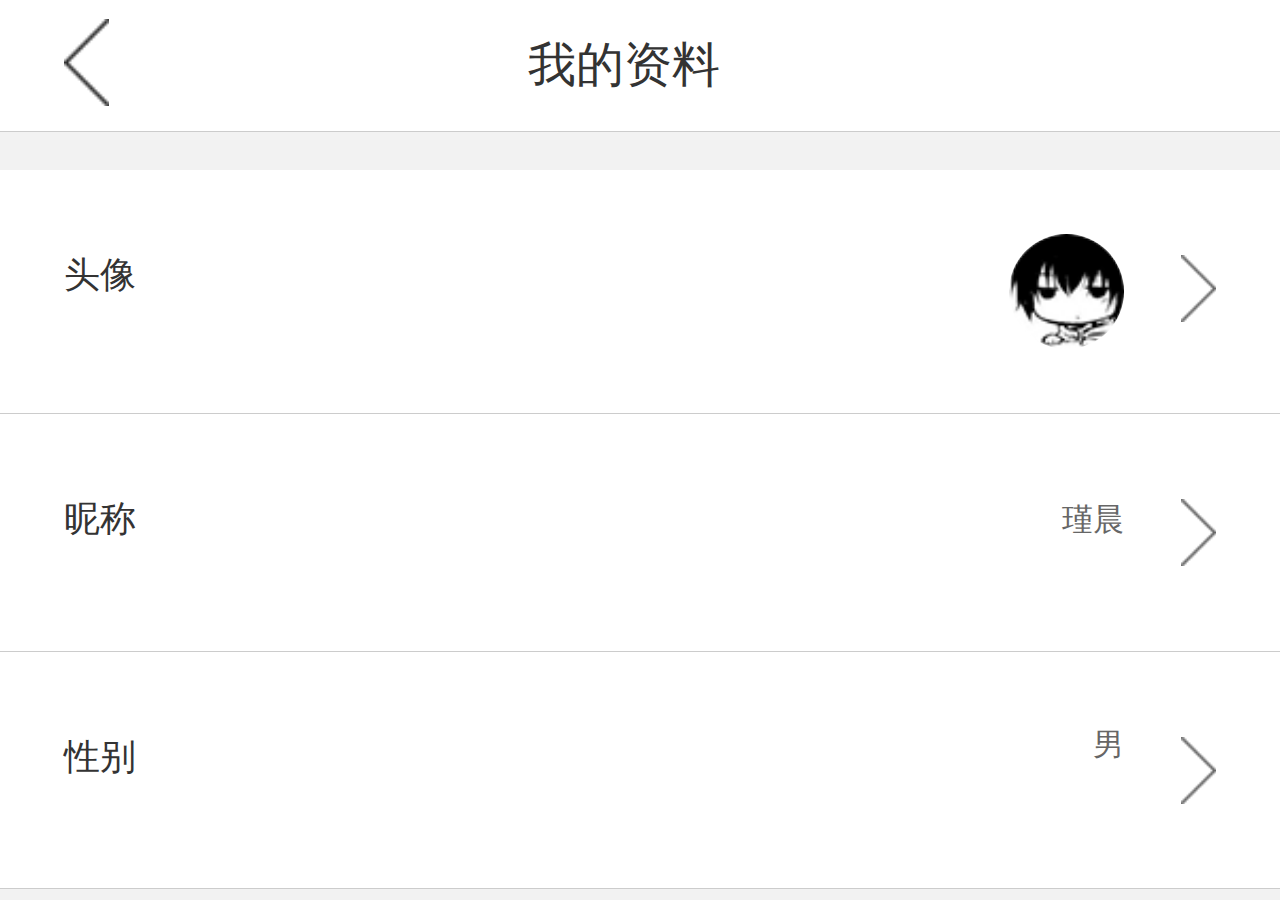
<file: datum.html>
<!DOCTYPE html>
<html>
<head>
    <meta charset="utf-8">
    <meta name="viewport" content="initial-scale=1.0, maximum-scale=1.0, user-scalable=no" />
    <title>男装专区</title>
    <link rel="stylesheet" type="text/css" href="css/loaders.min.css"/>
    <link rel="stylesheet" type="text/css" href="css/loading.css"/>
    <link rel="stylesheet" type="text/css" href="css/base.css"/>
    <link rel="stylesheet" type="text/css" href="css/style.css"/>
      <script src="js/jquery.min.js" type="text/javascript" charset="utf-8"></script>
    <script type="text/javascript">
    	$(window).load(function(){
    		$(".loading").addClass("loader-chanage")
    		$(".loading").fadeOut(300)
    	})
    </script>
</head>
<!--loading页开始-->
<div class="loading">
	<div class="loader">
        <div class="loader-inner pacman">
          <div></div>
          <div></div>
          <div></div>
          <div></div>
          <div></div>
        </div>
	</div>
</div>
<!--loading页结束-->
<body>
	<header class="top-header">
			<a class="icona" href="javascript:history.go(-1)">
					<img src="images/left.png"/>
				</a>
			<h3>我的资料</h3>
			<a class="iconb" href="shopcar.html">
			</a>
	</header>
	
	<div class="contaniner">
		<ul class="self-data">
			<li>
				<a href="#">
					<p>头像</p>
					<span><img src="images/right.png"/></span>					
					<figure><img src="images/detail-tou.png"/></figure>
				</a>
			</li>
			<li>
				<a href="namechange.html">
					<p>昵称</p>
					<span><img src="images/right.png"/></span>
					<small>瑾晨</small>
					
				</a>
			</li>
			<li>
				<a href="#">
					<p>性别</p>
					<span><img src="images/right.png"/></span>
					<select>
						<option>男</option>
						<option>女</option>
					</select>
					
				</a>
			</li>
		</ul>
	</div>
	
	
	
	

</body>
</html>
</file>
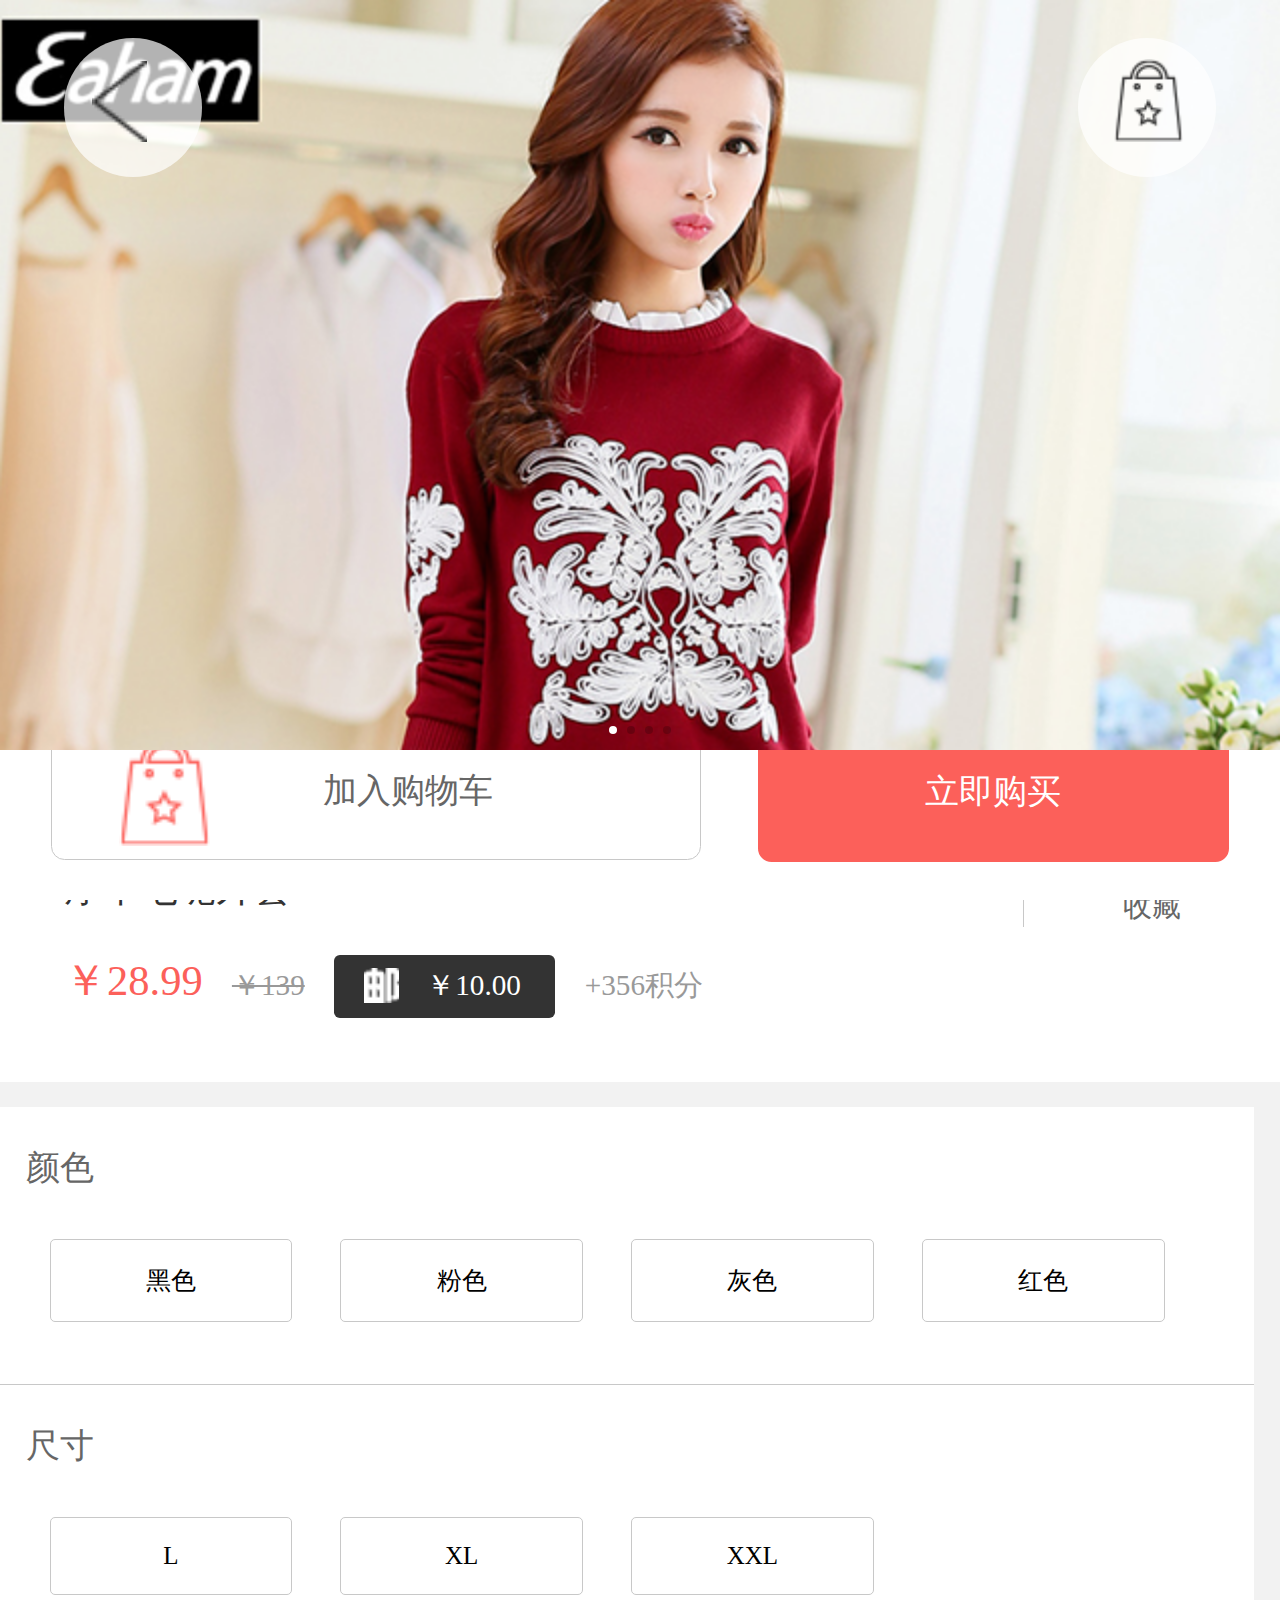
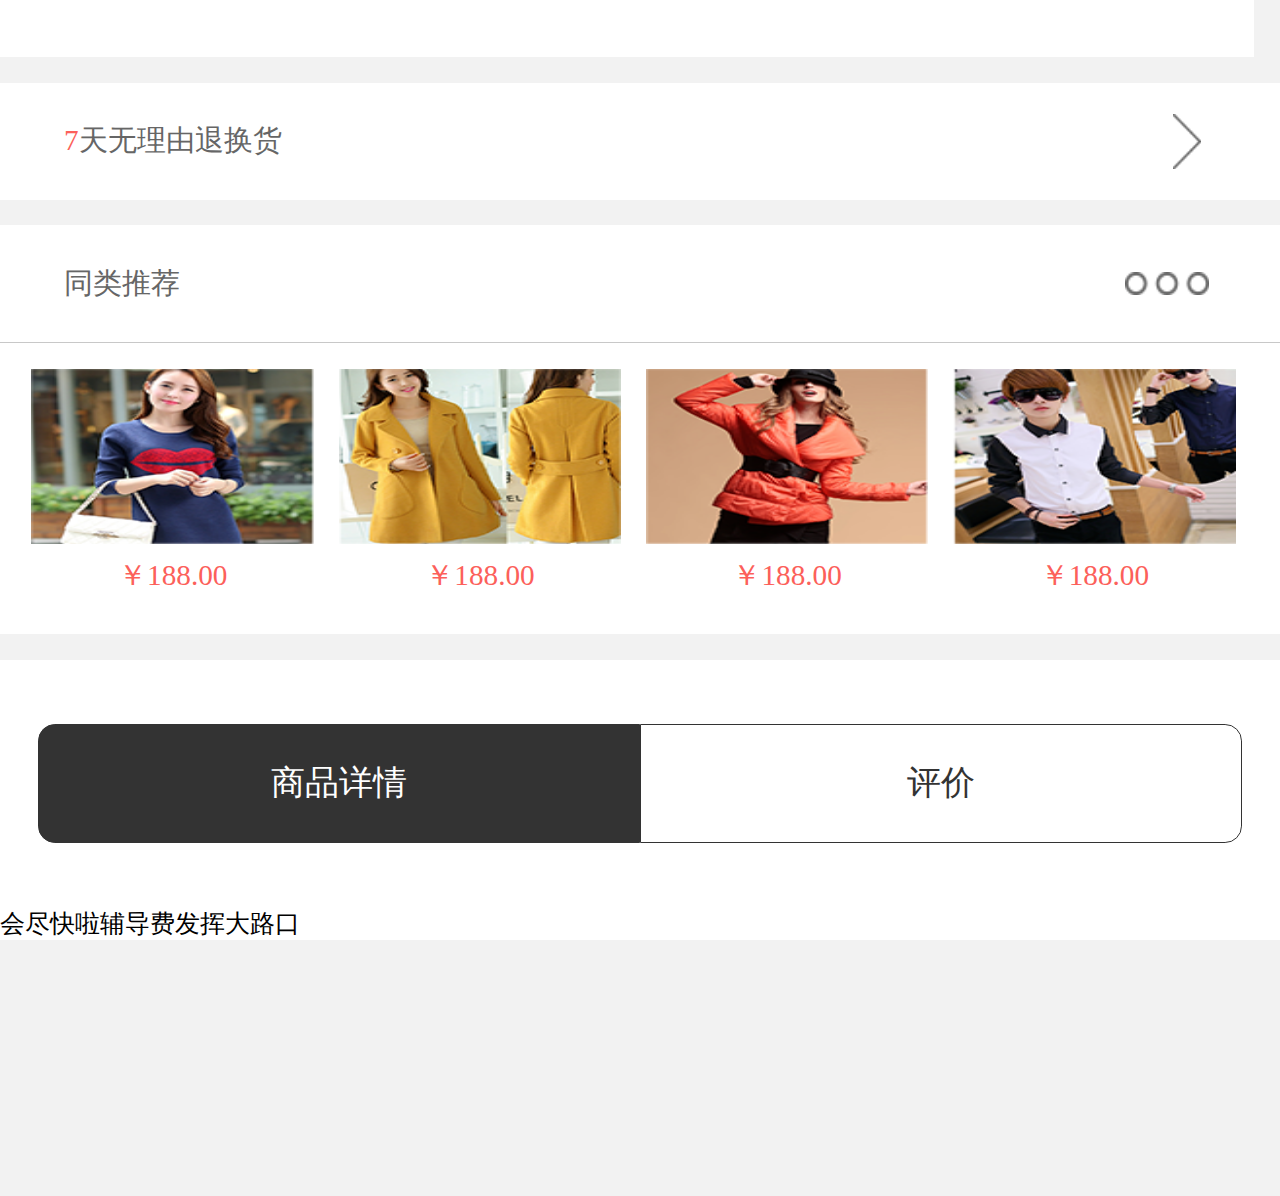
<file: detail.html>
<!DOCTYPE html>
<html>
<head>
    <meta charset="utf-8">
    <meta name="viewport" content="initial-scale=1.0, maximum-scale=1.0, user-scalable=no" />
    <title>商城</title>
    <link rel="stylesheet" type="text/css" href="css/loaders.min.css"/>
    <link rel="stylesheet" type="text/css" href="css/loading.css"/>
    <link rel="stylesheet" type="text/css" href="css/base.css"/>
    <link rel="stylesheet" type="text/css" href="css/style.css"/>
    <link rel="stylesheet" type="text/css" href="css/swiper.min.css"/>
      <script src="js/jquery.min.js" type="text/javascript" charset="utf-8"></script>
    <script type="text/javascript">
    	$(window).load(function(){
    		$(".loading").addClass("loader-chanage")
    		$(".loading").fadeOut(300)
    	})
    </script>
</head>
<!--loading页开始-->
<div class="loading">
	<div class="loader">
        <div class="loader-inner pacman">
          <div></div>
          <div></div>
          <div></div>
          <div></div>
          <div></div>
        </div>
	</div>
</div>
<!--loading页结束-->
<body>
	<header class="detail-header fixed-header">
		<a href="javascript:history.go(-1)"><img src="images/detail-left.png"/></a>
		
		<a href="shopcar.html" class="right"><img src="images/shopbar.png"/></a>
	</header>
	
	
	<div class="contaniner fixed-contb">
		<section class="detail">
			<figure class="swiper-container">
				<ul class="swiper-wrapper">
					<li class="swiper-slide">
						<a href="#">
							<img src="images/detail-ban02.png"/>
						</a>
					</li>
					<li class="swiper-slide">
						<a href="#">
							<img src="images/detail-ban01.png"/>
						</a>
					</li>
					<li class="swiper-slide">
						<a href="#">
							<img src="images/detail-ban03.png"/>
						</a>
					</li>
					<li class="swiper-slide">
						<a href="#">
							<img src="images/detail-ban04.png"/>
						</a>
					</li>
				</ul>
				<div class="swiper-pagination">
				</div>
			</figure>
			<dl class="jiage">
				<dt>
					<h3>2015冬季新款韩版加厚中长款小鹿毛呢大衣女系带加厚羊毛呢外套</h3>
					<div class="collect">
						<img src="images/detail-heart-hei.png"/>
						<p>收藏</p>
					</div>
				</dt>
				<dd>
					<b>￥28.99</b>
					<del>￥139</del>
					<input type="button" value="￥10.00" readonly />
					<small>+356积分</small>
				</dd>
			</dl>
			
			<div class="chose">
				<ul>
					<h3>颜色</h3>
					<li>
						黑色
					</li>
					<li>
						粉色
					</li>
					<li>
						灰色
					</li>
					<li>
						红色
					</li>
				</ul>
				<ul>
					<h3>尺寸</h3>
					<li>
						L
					</li>
					<li>
						XL
					</li>
					<li>
						XXL
					</li>
				</ul>
			</div>
			
			<a href="#" class="seven">
				<b>7</b>天无理由退换货
				<span id="sss"></span>
			</a>
			
			<ul class="same">
				<a href="#">
					<span>
						同类推荐
					</span>
					<li class="one">
						<img src="images/detail-pp01.png"/>
						<p>￥188.00</p>
					</li>
					<li>
						<img src="images/detail-pp02.png"/>
						<p>￥188.00</p>
					</li>
					<li>
						<img src="images/detail-pp03.png"/>
						<p>￥188.00</p>
					</li>
					<li>
						<img src="images/detail-pp04.png"/>
						<p>￥188.00</p>
					</li>
				</a>
			</ul>
			
			<article class="detail-article">
				<nav>
					<ul class="article">
						<li id="talkbox1" class="article-active">商品详情</li>
						<li id="talkbox2">评价</li>
					</ul>
				</nav>

				<section class="talkbox1">
					会尽快啦辅导费发挥大路口
				</section>

				<section class="talkbox2" style="display: none;">
					<ul class="talk">
						<li>
							<figure><img src="images/detail-tou.png"/></figure>
							<dl>
								<dt>
									<p>瑾晨</p>
									<time>2015.11.17</time>
									<div class="star">
										<span><img src="images/detail-iocn01.png"/></span>
										<span><img src="images/detail-iocn01.png"/></span>
										<span><img src="images/detail-iocn01.png"/></span>
										<span><img src="images/detail-iocn001.png"/></span>
										<span><img src="images/detail-iocn001.png"/></span>
									</div>
								</dt>
								<dd>哎哟不错哦，很性感哦！</dd>
								<small>颜色：豹纹凯特</small>
							</dl>
						</li>
						<li>
							<figure><img src="images/detail-tou.png"/></figure>
							<dl>
								<dt>
									<p>瑾晨</p>
									<time>2015.11.17</time>
									<div class="star">
										<span><img src="images/detail-iocn01.png"/></span>
										<span><img src="images/detail-iocn01.png"/></span>
										<span><img src="images/detail-iocn01.png"/></span>
										<span><img src="images/detail-iocn001.png"/></span>
										<span><img src="images/detail-iocn001.png"/></span>
									</div>
								</dt>
								<dd>哎哟不错哦，很性感哦！</dd>
								<small>颜色：豹纹凯特</small>
								<div class="picbox">
									<img src="images/detail-pp01.png"/>
									<img src="images/detail-pp02.png"/>
									<img src="images/detail-pp03.png"/>
									<img src="images/detail-pp04.png"/>
								</div>
							</dl>
						</li>
						<li>
							<figure><img src="images/detail-tou.png"/></figure>
							<dl>
								<dt>
									<p>瑾晨</p>
									<time>2015.11.17</time>
									<div class="star">
										<span><img src="images/detail-iocn01.png"/></span>
										<span><img src="images/detail-iocn01.png"/></span>
										<span><img src="images/detail-iocn01.png"/></span>
										<span><img src="images/detail-iocn001.png"/></span>
										<span><img src="images/detail-iocn001.png"/></span>
									</div>
								</dt>
								<dd>哎哟不错哦，很性感哦！</dd>
								<small>颜色：豹纹凯特</small>
							</dl>
						</li>
						<li>
							<figure><img src="images/detail-tou.png"/></figure>
							<dl>
								<dt>
									<p>瑾晨</p>
									<time>2015.11.17</time>
									<div class="star">
										<span><img src="images/detail-iocn01.png"/></span>
										<span><img src="images/detail-iocn01.png"/></span>
										<span><img src="images/detail-iocn01.png"/></span>
										<span><img src="images/detail-iocn001.png"/></span>
										<span><img src="images/detail-iocn001.png"/></span>
									</div>
								</dt>
								<dd>哎哟不错哦，很性感哦！</dd>
								<small>颜色：豹纹凯特</small>
								<div class="picbox">
									<img src="images/detail-pp01.png"/>
									<img src="images/detail-pp02.png"/>
									<img src="images/detail-pp03.png"/>
									<img src="images/detail-pp04.png"/>
								</div>
							</dl>
						</li>
					</ul>
				</section>
				
			</article>
		</section>
	</div>
	
	
		<footer class="detail-footer fixed-footer">
			<a href="#" class="go-car">
				<input type="button" value="加入购物车"/>
			</a>
			<a href="buy.html" class="buy">
				立即购买
			</a>
		</footer>
	
<script src="js/jquery.min.js" type="text/javascript" charset="utf-8"></script>
<script type="text/javascript">
	$(window).scroll(function() {
	    if ($(".detail-header").offset().top > 50) {
        $(".detail-header").addClass("change");
    } else {
        $(".detail-header").removeClass("change");
    }
	});
</script>
<script src="js/swiper.min.js"></script>
<script type="text/javascript">
		$(document).ready(function(){
			var mySwiper = new Swiper('.swiper-container',{
				    loop: true,
				    speed:1000,
					autoplay: 2000,
					pagination: '.swiper-pagination',
				  });
		})
	</script>
<script type="text/javascript">
	$(function(){
		$('.chose li').click(function(){
				
			$(this).addClass('chose-active').siblings().removeClass('chose-active');

			var tags=document.getElementsByClassName('chose-active');//获取标签

			var tagArr = "";
	        for(var i=0;i < tags.length; i++)
	        {
	            tagArr += tags[i].innerHTML;//保存满足条件的元素

	        }
	       
	        $('#sss').html(tagArr);

		});

		$('.article li').click(function(){

			$(this).addClass('article-active').siblings().removeClass('article-active');
			if($(this).attr("id")=="talkbox1"){
				$('.talkbox1').show();
				$('.talkbox2').hide();
			}else{
				$('.talkbox2').show();
				$('.talkbox1').hide();
			}

		});	
	});
</script>
</body>
</html>
</file>
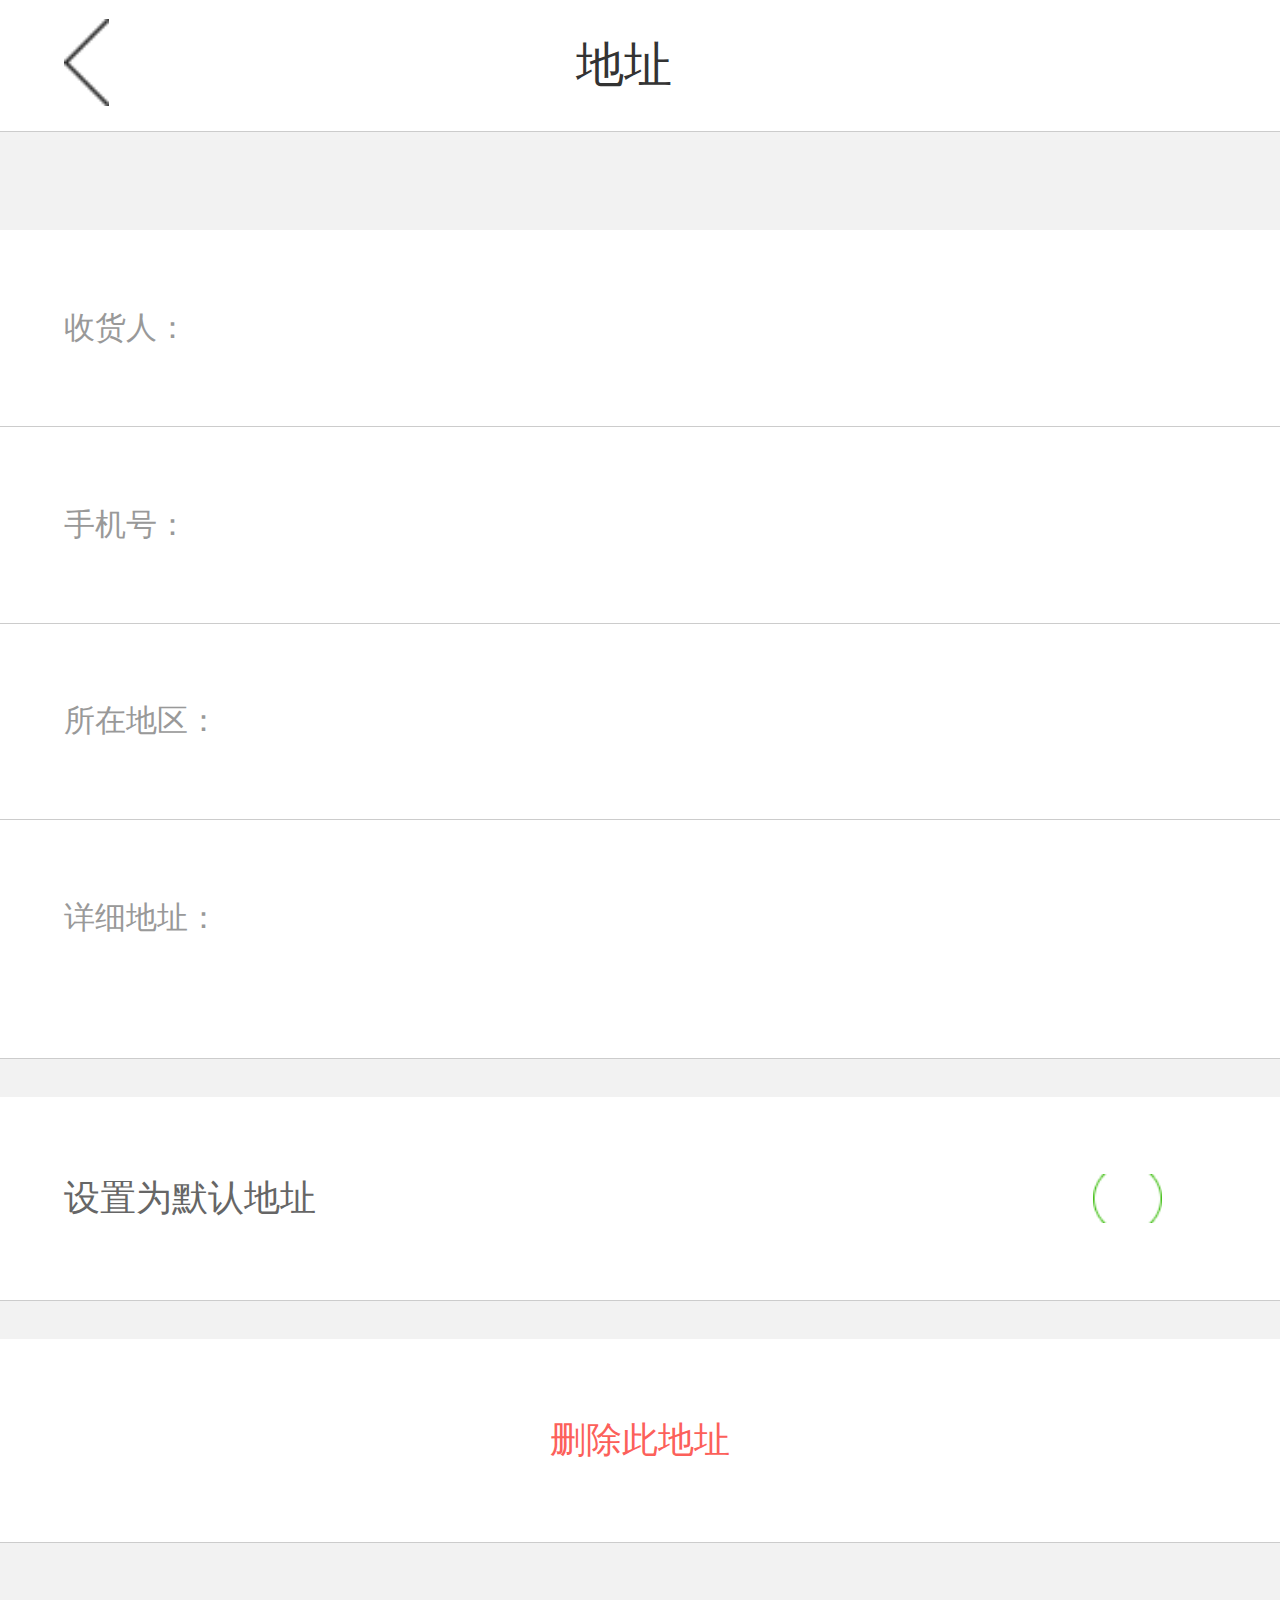
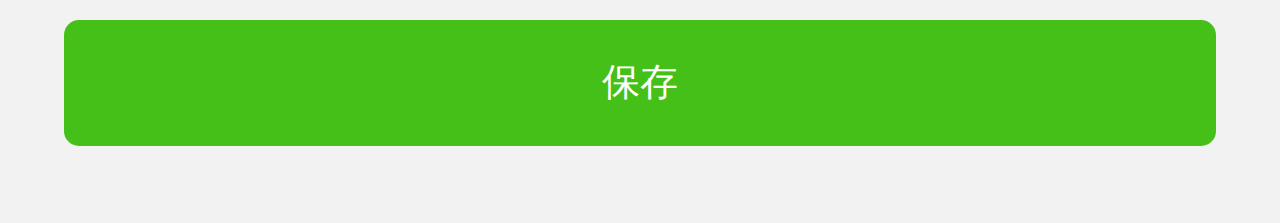
<file: go-address.html>
<!DOCTYPE html>
<html>
<head>
    <meta charset="utf-8">
    <meta name="viewport" content="initial-scale=1.0, maximum-scale=1.0, user-scalable=no" />
    <title>男装专区</title>
    <link rel="stylesheet" type="text/css" href="css/loaders.min.css"/>
    <link rel="stylesheet" type="text/css" href="css/loading.css"/>
    <link rel="stylesheet" type="text/css" href="css/base.css"/>
    <link rel="stylesheet" type="text/css" href="css/style.css"/>
      <script src="js/jquery.min.js" type="text/javascript" charset="utf-8"></script>
    <script type="text/javascript">
    	$(window).load(function(){
    		$(".loading").addClass("loader-chanage")
    		$(".loading").fadeOut(300)
    	})
    </script>
</head>
<!--loading页开始-->
<div class="loading">
	<div class="loader">
        <div class="loader-inner pacman">
          <div></div>
          <div></div>
          <div></div>
          <div></div>
          <div></div>
        </div>
	</div>
</div>
<!--loading页结束-->
<body>
	<header class="top-header fixed-header">
		<a class="icona" href="javascript:history.go(-1)">
				<img src="images/left.png"/>
			</a>
		<h3>地址</h3>
			
			<a class="text-top" >
			</a>
	</header>
	
	<div class="contaniner fixed-conta">
		<form action="" method="post" class="change-address" id="save">
			<ul>
				<li>
					<label class="addd">收货人：</label>
					<input type="text" value="" required="required"/>
				</li>
				<li>
					<label class="addd">手机号：</label>
					<input type="tel" value="" required="required"/>
				</li>
				<li>
					<label class="addd">所在地区：</label>
					<select>
						<option></option>
						<option>甘肃省</option>
						<option>陕西省</option>
					</select>
					<select>
						<option></option>
						<option>兰州市</option>
						<option>西安市</option>
					</select>
					<select>
						<option></option>
						<option>七里河区</option>
						<option>雁塔区</option>
					</select>
				</li>
				<li>
					<label class="addd">详细地址：</label>
					<textarea required="required"></textarea>
				</li>
			</ul>
			
			<ul>
				<li class="checkboxa">
					<input type="checkbox" id="check"/>
					<label class="check" for="check" onselectstart="return false"  >设置为默认地址</label>
				</li>
			</ul>
			<ul>
				<li>
					<h3>删除此地址</h3>
				</li>
			</ul>
			<input type="submit" value="保存" />
		</form>
	</div>
	
	<script src="js/jquery.min.js" type="text/javascript" charset="utf-8"></script>
	<script type="text/javascript">
		$(".checkboxa label").on('touchstart',function(){
			if($(this).hasClass('checkd')){
				$(".checkboxa label").removeClass("checkd");
			}else{
				$(".checkboxa label").addClass("checkd");
			}
		})
	</script>
	

</body>
</html>
</file>
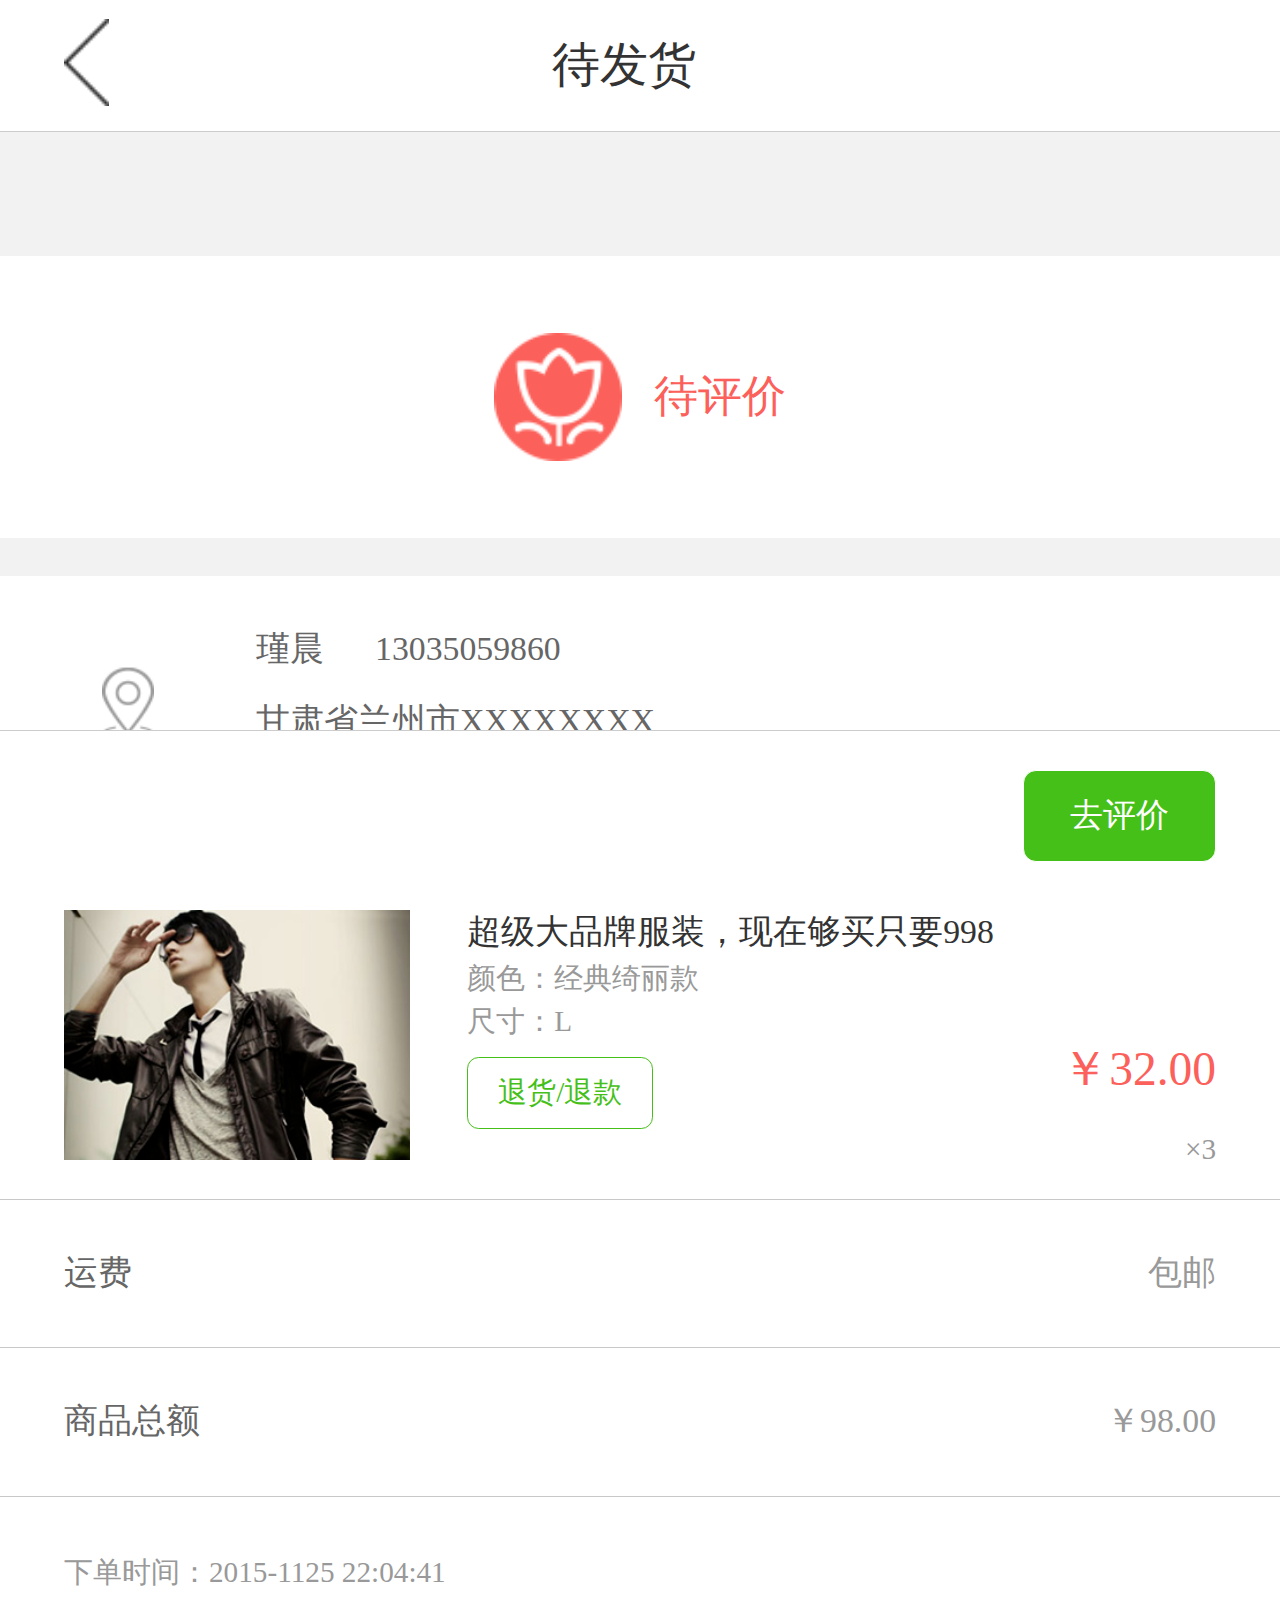
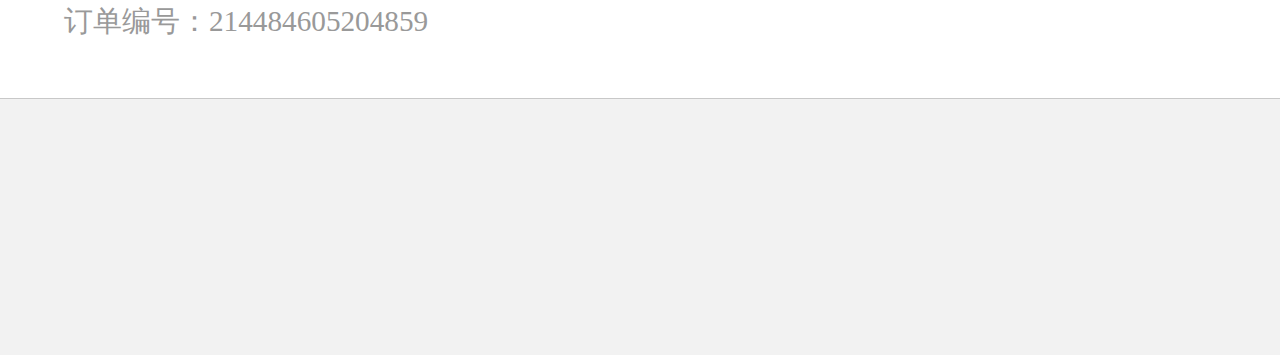
<file: go-assess.html>
<!DOCTYPE html>
<html>
<head>
    <meta charset="utf-8">
    <meta name="viewport" content="initial-scale=1.0, maximum-scale=1.0, user-scalable=no" />
    <meta name="format-detection" content="telephone=no" />
    <title>男装专区</title>
    <link rel="stylesheet" type="text/css" href="css/loaders.min.css"/>
    <link rel="stylesheet" type="text/css" href="css/loading.css"/>
    <link rel="stylesheet" type="text/css" href="css/base.css"/>
    <link rel="stylesheet" type="text/css" href="css/style.css"/>
      <script src="js/jquery.min.js" type="text/javascript" charset="utf-8"></script>
    <script type="text/javascript">
    	$(window).load(function(){
    		$(".loading").addClass("loader-chanage")
    		$(".loading").fadeOut(300)
    	})
    </script>
</head>
<!--loading页开始-->
<div class="loading">
	<div class="loader">
        <div class="loader-inner pacman">
          <div></div>
          <div></div>
          <div></div>
          <div></div>
          <div></div>
        </div>
	</div>
</div>
<!--loading页结束-->
<body>
	<header class="top-header fixed-header">
		<a class="icona" href="javascript:history.go(-1)">
				<img src="images/left.png"/>
			</a>
		<h3>待发货</h3>
			
			<a class="iconb" href="shopcar.html">
			</a>
	</header>
	
	<div class="contaniner fixed-cont">
		<section class="go-order">
			<h3>
				<img src="images/b-iocn02.png"/>
				<span>待评价</span>
			</h3>
			<dl class="map">
				<dt><img src="images/a-icon02.png"/></dt>
				<dd>
					<span>瑾晨</span>
					<small>13035059860</small>
					<p>甘肃省兰州市XXXXXXXX</p>
				</dd>
			</dl>
			<div class="order-shop">
				<dl>
					<a href="detail.html">
						<dt><img src="images/index-ph01.png"/></dt>
						<dd>
							<p>超级大品牌服装，现在够买只要998</p>
							<small>颜色：经典绮丽款</small>
							<span>尺寸：L</span>
							<input type="button" value="退货/退款" />
							<b>￥32.00</b>
							<strong>×3</strong>
						</dd>
					</a>
					
				</dl>
				<ul>
					<li>
						<span>运费</span>
						<small>包邮</small>
					</li>
					<li>
						<span>商品总额</span>
						<small>￥98.00</small>
					</li>
					<li>
						<p>
							下单时间：2015-1125 22:04:41<br />订单编号：214484605204859
						</p>
					</li>
				</ul>
			</div>
		</section>
	</div>
	
	<footer class="order-footer fixed-footer">
		<a href="assess.html"><input type="submit" value="去评价" /></a>
		
	</footer>
	

</body>
</html>
</file>
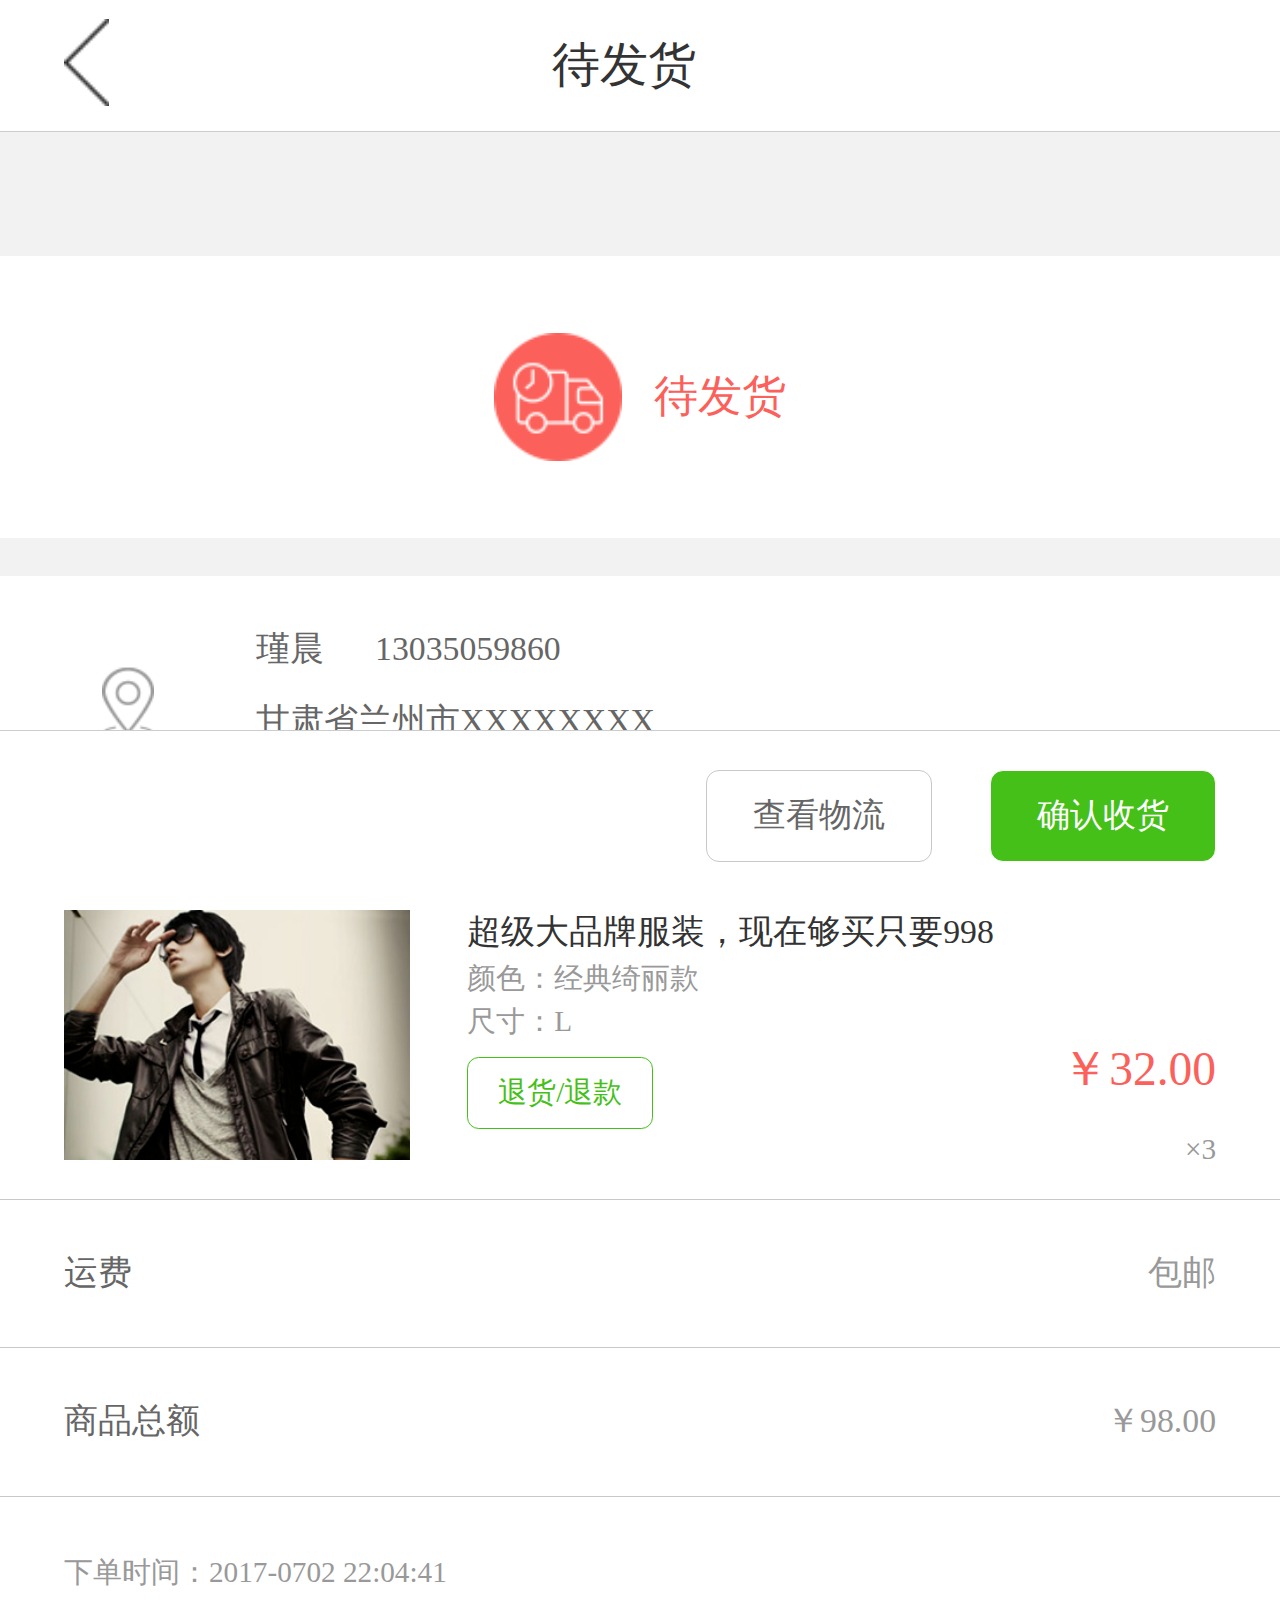
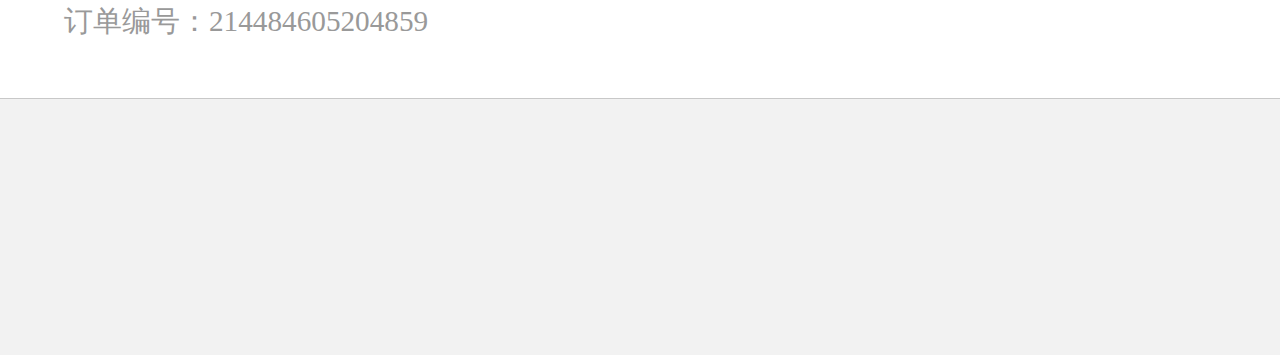
<file: go-order.html>
<!DOCTYPE html>
<html>
<head>
    <meta charset="utf-8">
    <meta name="viewport" content="initial-scale=1.0, maximum-scale=1.0, user-scalable=no" />
    <meta name="format-detection" content="telephone=no" />
    <title>男装专区</title>
    <link rel="stylesheet" type="text/css" href="css/loaders.min.css"/>
    <link rel="stylesheet" type="text/css" href="css/loading.css"/>
    <link rel="stylesheet" type="text/css" href="css/base.css"/>
    <link rel="stylesheet" type="text/css" href="css/style.css"/>
      <script src="js/jquery.min.js" type="text/javascript" charset="utf-8"></script>
    <script type="text/javascript">
    	$(window).load(function(){
    		$(".loading").addClass("loader-chanage")
    		$(".loading").fadeOut(300)
    	})
    </script>
</head>
<!--loading页开始-->
<div class="loading">
	<div class="loader">
        <div class="loader-inner pacman">
          <div></div>
          <div></div>
          <div></div>
          <div></div>
          <div></div>
        </div>
	</div>
</div>
<!--loading页结束-->
<body>
	<header class="top-header fixed-header">
		<a class="icona" href="javascript:history.go(-1)">
				<img src="images/left.png"/>
			</a>
		<h3>待发货</h3>
			
			<a class="iconb" href="shopcar.html">
			</a>
	</header>
	
	<div class="contaniner fixed-cont">
		<section class="go-order">
			<h3>
				<img src="images/b-iocn01.png"/>
				<span>待发货</span>
			</h3>
			<dl class="map">
				<dt><img src="images/a-icon02.png"/></dt>
				<dd>
					<span>瑾晨</span>
					<small>13035059860</small>
					<p>甘肃省兰州市XXXXXXXX</p>
				</dd>
			</dl>
			<div class="order-shop">
				<dl>
					<a href="detail.html">
						<dt><img src="images/index-ph01.png"/></dt>
						<dd>
							<p>超级大品牌服装，现在够买只要998</p>
							<small>颜色：经典绮丽款</small>
							<span>尺寸：L</span>
							<input type="button" value="退货/退款" />
							<b>￥32.00</b>
							<strong>×3</strong>
						</dd>
					</a>
					
				</dl>
				<ul>
					<li>
						<span>运费</span>
						<small>包邮</small>
					</li>
					<li>
						<span>商品总额</span>
						<small>￥98.00</small>
					</li>
					<li>
						<p>
							下单时间：2017-0702 22:04:41<br />订单编号：214484605204859
						</p>
					</li>
				</ul>
			</div>
		</section>
	</div>
	
	<footer class="order-footer fixed-footer">
		<input type="submit" value="确认收货" />
		<input type="button" value="查看物流" onclick="javascript:location.href='wuliu.html'" />
		
	</footer>
	
	

</body>
</html>
</file>
<file: iconfont/iconfont.css>
@font-face {font-family: "iconfont";
  src: url('iconfont.eot?t=1458697820'); /* IE9*/
  src: url('iconfont.eot?t=1458697820#iefix') format('embedded-opentype'), /* IE6-IE8 */
  url('iconfont.woff?t=1458697820') format('woff'), /* chrome, firefox */
  url('iconfont.ttf?t=1458697820') format('truetype'), /* chrome, firefox, opera, Safari, Android, iOS 4.2+*/
  url('iconfont.svg?t=1458697820#iconfont') format('svg'); /* iOS 4.1- */
}

.iconfont {
  font-family:"iconfont" !important;
  font-size:16px;
  font-style:normal;
  -webkit-font-smoothing: antialiased;
  -webkit-text-stroke-width: 0.2px;
  -moz-osx-font-smoothing: grayscale;
}
.icon-yousanjiao:before { content: "\e60f"; }
.icon-close:before { content: "\e619"; }
.icon-locationfill:before { content: "\e61b"; }
.icon-time:before { content: "\e612"; }
.icon-filter:before { content: "\e60b"; }
.icon-cart:before { content: "\e60c"; }
.icon-friend:before { content: "\e60d"; }
.icon-sort:before { content: "\e62b"; }
.icon-search:before { content: "\e60e"; }
.icon-chiping:before { content: "\e61e"; }
.icon-xiajiang:before { content: "\e61f"; }
.icon-shangsheng:before { content: "\e61c"; }
.icon-angry:before { content: "\e61d"; }
.icon-angry2:before { content: "\e620"; }
.icon-happy:before { content: "\e621"; }
.icon-happy2:before { content: "\e622"; }
.icon-neutral:before { content: "\e623"; }
.icon-neutral2:before { content: "\e624"; }
.icon-gengduo:before { content: "\e62a"; }
.icon-setting:before { content: "\e628"; }
.icon-del:before { content: "\e617"; }
.icon-back:before { content: "\e610"; }
.icon-shouqi:before { content: "\e613"; }
.icon-xiala:before { content: "\e615"; }
.icon-hot:before { content: "\e614"; }
.icon-add:before { content: "\e616"; }
.icon-move:before { content: "\e618"; }
.icon-gerenziliao:before { content: "\e629"; }
.icon-liuyan:before { content: "\e625"; }
.icon-kefu:before { content: "\e62c"; }
.icon-jiantou:before { content: "\e61a"; }
.icon-guanzhu:before { content: "\e626"; }
.icon-tixing:before { content: "\e611"; }
.icon-danxuanfill:before { content: "\e600"; }
.icon-danxuan:before { content: "\e601"; }
.icon-fangxingweixuanzhong:before { content: "\e602"; }
.icon-fangxingxuanzhongfill:before { content: "\e603"; }
.icon-fangxingxuanzhong:before { content: "\e604"; }
.icon-xuanze:before { content: "\e627"; }
.icon-yuanxingweixuanzhong:before { content: "\e605"; }
.icon-yuanxingxuanzhongfill:before { content: "\e606"; }
.icon-yuanxingxuanzhong:before { content: "\e607"; }
.icon-fenxiang:before { content: "\e608"; }
.icon-saoma:before { content: "\e609"; }
.icon-shanchu:before { content: "\e60a"; }
</file>
<file: css/all.css>
@charset "UTF-8";
/*原子类*/
.db { display: block; }

.ta-r { text-align: right; }

.ta-c { text-align: center; }

.ta-l { text-align: left; }

.vt-t { vertical-align: top; }

.vt-m { vertical-align: middle; }

.vt-ba { vertical-align: baseline; }

.vt-b { vertical-align: bottom; }

.ra1 { -webkit-border-radius: 1px; border-radius: 1px; }

.ra2 { -webkit-border-radius: 2px; border-radius: 2px; }

.ra3 { -webkit-border-radius: 3px; border-radius: 3px; }

/*样式类*/
.white-bg { background-color: #fff !important; }

.label-success { color: #fff; background: #8fd359; }

.fc-success { color: #8fd359; }

.label-danger { color: #fff; background: #ff6666; }

.fc-danger { color: #ff6666; }

.label-warn { color: #fff; background: #ffaa30; }

.fc-warn { color: #ffaa30; }

.label-theme { color: #fff; background: #ff395c; }

.fc-theme { color: #ff395c; }

.label-info { color: #fff; background: #ff395c; }

.fc-info { color: #ff395c; }

.ico-royal { color: #abb1f3; }

.ico-success { color: #99d572; }

.ico-error { color: #fb8080; }

.ico-lightblue { color: #8fcff3; }

.ib-row { font-size: 0; }

.col-1 { width: 8.33333%; display: inline-block; vertical-align: top; font-size: .36rem; }

.col-2 { width: 16.66667%; display: inline-block; vertical-align: top; font-size: .36rem; }

.col-3 { width: 25%; display: inline-block; vertical-align: top; font-size: .36rem; }

.col-4 { width: 33.33333%; display: inline-block; vertical-align: top; font-size: .36rem; }

.col-5 { width: 41.66667%; display: inline-block; vertical-align: top; font-size: .36rem; }

.col-6 { width: 50%; display: inline-block; vertical-align: top; font-size: .36rem; }

.col-7 { width: 58.33333%; display: inline-block; vertical-align: top; font-size: .36rem; }

.col-8 { width: 66.66667%; display: inline-block; vertical-align: top; font-size: .36rem; }

.col-9 { width: 75%; display: inline-block; vertical-align: top; font-size: .36rem; }

.col-10 { width: 83.33333%; display: inline-block; vertical-align: top; font-size: .36rem; }

.col-11 { width: 91.66667%; display: inline-block; vertical-align: top; font-size: .36rem; }

.col-12 { width: 100%; display: inline-block; vertical-align: top; font-size: .36rem; }

.margin-all-s { margin: 0.15rem; }

.margin-vt-s { margin-top: 0.15rem; margin-bottom: 0.15rem; }

.margin-hr-s { margin-left: 0.15rem; margin-right: 0.15rem; }

.margin-t-s { margin-top: 0.15rem; }

.margin-r-s { margin-right: 0.15rem; }

.margin-b-s { margin-bottom: 0.15rem; }

.margin-l-s { margin-left: 0.15rem; }

.padding-all-s { padding: 0.15rem; }

.padding-vt-s { padding-top: 0.15rem; padding-bottom: 0.15rem; }

.padding-hr-s { padding-left: 0.15rem; padding-right: 0.15rem; }

.padding-t-s { padding-top: 0.15rem; }

.padding-r-s { padding-right: 0.15rem; }

.padding-b-s { padding-bottom: 0.15rem; }

.padding-l-s { padding-left: 0.15rem; }

.margin-all-sm { margin: 0.2rem; }

.margin-vt-sm { margin-top: 0.2rem; margin-bottom: 0.2rem; }

.margin-hr-sm { margin-left: 0.2rem; margin-right: 0.2rem; }

.margin-t-sm { margin-top: 0.2rem; }

.margin-r-sm { margin-right: 0.2rem; }

.margin-b-sm { margin-bottom: 0.2rem; }

.margin-l-sm { margin-left: 0.2rem; }

.padding-all-sm { padding: 0.2rem; }

.padding-vt-sm { padding-top: 0.2rem; padding-bottom: 0.2rem; }

.padding-hr-sm { padding-left: 0.2rem; padding-right: 0.2rem; }

.padding-t-sm { padding-top: 0.2rem; }

.padding-r-sm { padding-right: 0.2rem; }

.padding-b-sm { padding-bottom: 0.2rem; }

.padding-l-sm { padding-left: 0.2rem; }

.margin-all { margin: 0.3rem; }

.margin-vt { margin-top: 0.3rem; margin-bottom: 0.3rem; }

.margin-hr { margin-left: 0.3rem; margin-right: 0.3rem; }

.margin-t { margin-top: 0.3rem; }

.margin-r { margin-right: 0.3rem; }

.margin-b { margin-bottom: 0.3rem; }

.margin-l { margin-left: 0.3rem; }

.padding-all { padding: 0.3rem; }

.padding-vt { padding-top: 0.3rem; padding-bottom: 0.3rem; }

.padding-hr { padding-left: 0.3rem; padding-right: 0.3rem; }

.padding-t { padding-top: 0.3rem; }

.padding-r { padding-right: 0.3rem; }

.padding-b { padding-bottom: 0.3rem; }

.padding-l { padding-left: 0.3rem; }

.margin-all-b { margin: 0.45rem; }

.margin-vt-b { margin-top: 0.45rem; margin-bottom: 0.45rem; }

.margin-hr-b { margin-left: 0.45rem; margin-right: 0.45rem; }

.margin-t-b { margin-top: 0.45rem; }

.margin-r-b { margin-right: 0.45rem; }

.margin-b-b { margin-bottom: 0.45rem; }

.margin-l-b { margin-left: 0.45rem; }

.padding-all-b { padding: 0.45rem; }

.padding-vt-b { padding-top: 0.45rem; padding-bottom: 0.45rem; }

.padding-hr-b { padding-left: 0.45rem; padding-right: 0.45rem; }

.padding-t-b { padding-top: 0.45rem; }

.padding-r-b { padding-right: 0.45rem; }

.padding-b-b { padding-bottom: 0.45rem; }

.padding-l-b { padding-left: 0.45rem; }

.margin-all-common { margin: 0.4rem; }

.margin-vt-common { margin-top: 0.4rem; margin-bottom: 0.4rem; }

.margin-hr-common { margin-left: 0.4rem; margin-right: 0.4rem; }

.margin-t-common { margin-top: 0.4rem; }

.margin-r-common { margin-right: 0.4rem; }

.margin-b-common { margin-bottom: 0.4rem; }

.margin-l-common { margin-left: 0.4rem; }

.padding-all-common { padding: 0.4rem; }

.padding-vt-common { padding-top: 0.4rem; padding-bottom: 0.4rem; }

.padding-hr-common { padding-left: 0.4rem; padding-right: 0.4rem; }

.padding-t-common { padding-top: 0.4rem; }

.padding-r-common { padding-right: 0.4rem; }

.padding-b-common { padding-bottom: 0.4rem; }

.padding-l-common { padding-left: 0.4rem; }

/*功能类*/
.ellips { display: block; overflow: hidden; white-space: nowrap; text-overflow: ellipsis; }

.ellips_line2, .ellips_line3 { display: -webkit-box; -webkit-box-orient: vertical; overflow: hidden; }

.ellips_line2 { -webkit-line-clamp: 2; }

.ellips_line3 { -webkit-line-clamp: 3; }

.mui-scroll-ibhr { width: auto; white-space: nowrap; font-size: 0; }

.full-img { display: block; width: 100%; }

/** flex宸ュ叿 */
.ui-flex { display: -webkit-box; display: -webkit-flex; display: flex; }

.ui-flex-vt { display: -webkit-box; display: -webkit-flex; display: flex; -webkit-box-orient: vertical; -webkit-flex-direction: column; flex-direction: column; }
.ui-flex-vt .flex-col { width: auto; }

.ui-flex-inline { display: -webkit-inline-box; display: -webkit-inline-flex; display: inline-flex; }

.flex-justify-sb { -webkit-box-pack: justify; -webkit-justify-content: space-between; justify-content: space-between; }

.flex-justify-sa { -webkit-justify-content: space-around; justify-content: space-around; }

.flex-justify-center { -webkit-box-pack: center; -webkit-justify-content: center; justify-content: center; }

.flex-align-center { -webkit-box-align: center; -webkit-align-items: center; align-items: center; }

.flex-align-start { -webkit-box-align: start; -webkit-align-items: flex-start; align-items: flex-start; }

.flex-align-end { -webkit-box-align: end; -webkit-align-items: flex-end; align-items: flex-end; }

.flex-col { display: block; -webkit-box-flex: 1; -webkit-flex: 1; flex: 1; width: .1px; }

.centerflex { display: -webkit-box; display: -webkit-flex; display: flex; -webkit-box-align: center; -webkit-align-items: center; align-items: center; }

.startflex { display: -webkit-box; display: -webkit-flex; display: flex; -webkit-box-align: start; -webkit-align-items: start; align-items: start; }

.centerflex > .flex-col, .startflex > .flex-col { display: block; float: none !important; -webkit-box-flex: 1; -webkit-flex: 1; flex: 1; width: .1px; }

.ui-scrollview { width: 100%; height: 100%; overflow: hidden; display: -webkit-box; display: -webkit-flex; display: flex; -webkit-box-orient: vertical; -webkit-box-direction: normal; -webkit-flex-direction: column; flex-direction: column; }

.ui-scrollview > .scroll-wrap { display: block; -webkit-box-flex: 1; -webkit-flex: 1; flex: 1; overflow: hidden; position: relative; }

.ui-border-tb, .ui-box, .cart-count-bar { border-top: #dcdcdc 1px solid; border-bottom: #dcdcdc 1px solid; background-image: none; }

.ui-border-t, .ui-cell:before { border-top: 1px solid #dcdcdc; border-bottom: 0; }

.ui-border-b, .ui-table td { border-bottom: 1px solid #dcdcdc; border-top: 0; }

.ui-border-l { border-left: 1px solid #dcdcdc; }

.ui-border-r { border-right: 1px solid #dcdcdc; }

.ui-border { border: 1px solid #dcdcdc; }

@media screen and (-webkit-min-device-pixel-ratio: 2) { .ui-border { position: relative; border: 0; }
  .ui-border-t, .ui-cell:before, .ui-border-b, .ui-table td, .ui-border-l, .ui-border-r, .ui-border-tb, .ui-box, .cart-count-bar { border: 0; }
  .ui-border-tb, .ui-box, .cart-count-bar { background-image: -webkit-gradient(linear, left bottom, left top, color-stop(0.5, transparent), color-stop(0.5, #dcdcdc)), -webkit-gradient(linear, left top, left bottom, color-stop(0.5, transparent), color-stop(0.5, #dcdcdc)); background-position: top, bottom; }
  .ui-border-t, .ui-cell:before { background-position: left top; background-image: -webkit-gradient(linear, left bottom, left top, color-stop(0.5, transparent), color-stop(0.5, #dcdcdc)); }
  .ui-border-b, .ui-table td { background-position: left bottom; background-image: -webkit-gradient(linear, left top, left bottom, color-stop(0.5, transparent), color-stop(0.5, #dcdcdc)); }
  .ui-border-t, .ui-cell:before, .ui-border-b, .ui-table td, .ui-border-tb, .ui-box, .cart-count-bar { background-repeat: repeat-x; -webkit-background-size: 100% 1px; }
  .ui-border-l { background-position: left top; background-image: -webkit-gradient(linear, right top, left top, color-stop(0.5, transparent), color-stop(0.5, #dcdcdc)); }
  .ui-border-r { background-position: right top; background-image: -webkit-gradient(linear, left top, right top, color-stop(0.5, transparent), color-stop(0.5, #dcdcdc)); }
  .ui-border-l, .ui-border-r { background-repeat: repeat-y; -webkit-background-size: 1px 100%; }
  .ui-border:after { content: ""; width: 100%; height: 100%; position: absolute; top: 0; left: 0; background-image: -webkit-gradient(linear, left bottom, left top, color-stop(0.5, transparent), color-stop(0.5, #dcdcdc)), -webkit-gradient(linear, left top, right top, color-stop(0.5, transparent), color-stop(0.5, #dcdcdc)), -webkit-gradient(linear, left top, left bottom, color-stop(0.5, transparent), color-stop(0.5, #dcdcdc)), -webkit-gradient(linear, right top, left top, color-stop(0.5, transparent), color-stop(0.5, #dcdcdc)); -webkit-background-size: 100% 1px,1px 100% ,100% 1px, 1px 100%; background-size: 100% 1px,1px 100% ,100% 1px, 1px 100%; background-size: 100% 1px,1px 100% ,100% 1px, 1px 100%; background-repeat: no-repeat; background-position: top, right, bottom, left; padding: 1px; -webkit-box-sizing: border-box; z-index: 2; pointer-events: none; } }
.ui-box { background-color: #fff; }

.ui-cell-access:after, .ui-arrow:after { display: block; font-family: "iconfont" !important; font-weight: 400; font-style: normal; -webkit-font-smoothing: antialiased; -webkit-text-stroke-width: 0.2px; -moz-osx-font-smoothing: grayscale; padding-left: .1rem; content: "\e61a"; font-size: .42rem; color: #ccc; }

.ui-cell { position: relative; display: -webkit-box; display: -webkit-flex; display: flex; padding: .3rem .4rem; font-size: .45rem; line-height: .81rem; color: #5c5c5c !important; }
.ui-cell:before { position: absolute; top: 0; right: .4rem; bottom: 0; left: .4rem; content: ''; pointer-events: none; }
.ui-cell:first-child:before { border: 0; background-image: none; }
.ui-cell .ui-input { padding: 0; margin: 0; height: auto; line-height: 0.81rem; border: none; background: transparent; }
.ui-cell .ui-textarea { padding: 0.12rem 0; margin: 0; height: auto; line-height: 0.57rem; border: none; background: transparent; }
.ui-cell .mui-icon-clear { color: #9c9c9c; }
.ui-cell .ui-reddot { position: static; display: block; margin: 0 .1rem; }
.ui-cell-hd { padding-right: .2rem; }
.ui-cell-hd .ico { display: block; font-size: .51rem; width: .6rem; text-align: center; text-align: center; }
.ui-cell-hd ~ .ui-input { padding-left: .2rem; }
.ui-cell-ft { text-align: right; color: #9c9c9c; }
.ui-cell-ft .headpic { display: block; margin: -.1rem 0; width: 1.2rem; }
.ui-cell-norspace:before { right: 0; }
.ui-cell-stable { height: 1.41rem; -webkit-box-align: center; -webkit-align-items: center; align-items: center; }
.ui-cell-access:active, .ui-cell-btn:active { background-color: #ececec; }
.ui-cell-bigico { padding-top: .4rem; padding-bottom: .4rem; -webkit-box-align: center; -webkit-align-items: center; align-items: center; }
.ui-cell-bigico .ico { display: block; width: 1.2rem; height: 1.2rem; line-height: 1.2rem; text-align: center; font-size: .9rem; color: #fff; background-color: #8fcff3; -webkit-border-radius: 50%; border-radius: 50%; }
.ui-cell-bigico .ui-cell-bd { color: #000; font-size: .48rem; }
.ui-cell.list-style .ui-cell-hd { position: relative; padding-left: .35rem; }
.ui-cell.list-style .ui-cell-hd .dot { position: absolute; top: 50%; left: 0; content: ''; margin-top: -2px; width: 4px; height: 4px; background-color: #a3a3a3; -webkit-border-radius: 50%; border-radius: 50%; }
.ui-cell.list-style .ui-cell-hd .dot.red { background-color: #ff395c; }
.ui-cell-tips { margin-top: .5em; padding: 0 .4rem; font-size: .45rem; line-height: 1.4; color: #888; }
.ui-cell .current { color: #ff395c; }

.ui-arrow { display: block; }

.ui-reddot { position: absolute; width: 6px; height: 6px; -webkit-border-radius: 50%; border-radius: 50%; background-color: #ff395c; }

.ui-numdot { position: absolute; width: 28px; height: 28px; line-height: 28px; font-size: 24px; text-align: center; font-weight: 400; color: #fff; background-color: #ff395c; -webkit-border-radius: 50%; border-radius: 50%; -webkit-transform-origin: top left; transform-origin: top left; -webkit-transform: scale(0.5); transform: scale(0.5); }
.white-mod .ui-numdot { color: #ff395c; background-color: #fff; }

.ui-table { width: 100%; font-size: .42rem; color: #727272; }
@media screen and (-webkit-min-device-pixel-ratio: 2) { .ui-table.ui-border-t, .ui-table.ui-cell:before { background-image: -webkit-gradient(linear, left bottom, left top, color-stop(0.5, transparent), color-stop(0.5, #e5e5e5)); } }
.ui-table tr { line-height: 1.36rem; }
.ui-table td { position: relative; padding-left: .2rem; text-align: center; }
.ui-table td:first-of-type { text-align: left; padding: 0 0 0 .8rem; color: #2a2a2a; }
@media screen and (-webkit-min-device-pixel-ratio: 2) { .ui-table td { background-image: -webkit-gradient(linear, left top, left bottom, color-stop(0.5, transparent), color-stop(0.5, #e5e5e5)); } }

.ui-tit { padding: 0 0.25rem; font-size: 0.45rem; line-height: 2.7; color: #2a2a2a; }
.ui-tit-s { font-size: .42rem; line-height: 2.5; }

.ui-tab { display: -webkit-box; display: -webkit-flex; display: flex; height: 1.24rem; line-height: 1.24rem; text-align: center; font-size: 0.45rem; }
.ui-tab .item { position: relative; display: block; -webkit-box-flex: 1; -webkit-flex: 1; flex: 1; width: .1px; color: #5b5b5b; }
.ui-tab .item.current { color: #ff395c; }
.ui-tab .item-order i { margin-left: 3px; font-size: .38rem; color: #bbb; }
.ui-tab .item-order i:after { content: "\e615"; }
.ui-tab .item-order.current i { color: inherit; }
.ui-tab .item-order.up i:after { content: "\e613"; }
.ui-tab.mui-bar-header-secondary { background-color: #fff; }
.ui-tab.mui-bar-header-secondary ~ .mui-content { padding-top: 2.68rem; }

.ui-tab-divide .item:not(:first-child):after { content: ''; position: absolute; top: 50%; left: 0; height: 0.6rem; border-left: 1px solid #bdbdbd; -webkit-transform: translate(0, -50%); transform: translate(0, -50%); -webkit-transform-origin: 0 0; transform-origin: 0 0; }
@media screen and (-webkit-min-device-pixel-ratio: 2) { .ui-tab-divide .item:not(:first-child):after { -webkit-transform: scaleX(0.5) translatey(-50%); transform: scaleX(0.5) translatey(-50%); } }

.ui-tab-nav .item { font-size: 0.51rem; }
.ui-tab-nav .item:not(:first-child):after { content: ''; position: absolute; top: 50%; left: 0; height: 1em; border-left: 1px solid #acacac; -webkit-transform: translate(0, -50%); transform: translate(0, -50%); -webkit-transform-origin: 0 0; transform-origin: 0 0; }
@media screen and (-webkit-min-device-pixel-ratio: 2) { .ui-tab-nav .item:not(:first-child):after { -webkit-transform: scaleX(0.5) translatey(-50%); transform: scaleX(0.5) translatey(-50%); } }

.ui-tab-bd .item.current { color: #ff395c; }
.ui-tab-bd .item.current:after { position: absolute; bottom: 0; left: .3rem; right: .3rem; border-bottom: 2px solid #ff395c; content: ''; }

.ui-fullmask { position: fixed; top: 0; left: 0; width: 100%; height: 100%; z-index: 9999; opacity: 0; pointer-events: none; display: -webkit-box; -webkit-box-orient: horizontal; -webkit-box-pack: center; -webkit-box-align: end; background: rgba(0, 0, 0, 0.4); }
.ui-fullmask.show { pointer-events: inherit; opacity: 1; }

.ui-textarea-count { text-align: right; font-size: .36rem; line-height: 1.42; color: #adadad; }

.mui-numbox .mui-btn { font-family: "iconfont" !important; font-weight: 400; font-style: normal; -webkit-font-smoothing: antialiased; -webkit-text-stroke-width: 0.2px; -moz-osx-font-smoothing: grayscale; }
.mui-numbox .mui-btn-numbox-minus:after { content: "\e618"; }
.mui-numbox .mui-btn-numbox-plus:after { content: "\e616"; }

.ui-checkbox input { position: relative; display: inline-block; vertical-align: top; height: 1px; line-height: inherit; font-size: .48rem; border: 0; outline: 0 !important; background: none; -webkit-appearance: none; }

.ui-checkbox input:after { font-family: "iconfont" !important; font-weight: 400; font-style: normal; -webkit-font-smoothing: antialiased; -webkit-text-stroke-width: 0.2px; -moz-osx-font-smoothing: grayscale; content: '\e605'; color: #8f8f8f; font-size: inherit; line-height: inherit; }

.ui-checkbox input:checked:after { color: #ff395c; content: '\e606'; }

.ui-checkbox input:disabled:after { color: #ddd; }

.ui-checkbox-big input { font-size: .66rem; }

.uploads-btn { position: relative; }

.uploads-frame { position: relative; display: inline-block; vertical-align: middle; width: 2.1rem; height: 2.1rem; line-height: 2.1rem; border: 1px dashed #b8b8b8; text-align: center; background-color: #f2f2f2; }
.uploads-frame .iconfont { position: absolute; top: -1px; right: -1px; bottom: -1px; left: -1px; line-height: inherit; font-size: 1.2rem; color: #e3e3e3; }
.uploads-frame .figure { position: absolute; top: 0; left: 0; width: 100%; height: 100%; background-position: center; background-repeat: no-repeat; -webkit-background-size: contain; background-size: contain; }

.uploads-btn input, .uploads-frame input { position: absolute; top: 0; left: 0; z-index: 2; border: 0; background: none; width: 100%; height: 100%; }

.uploads-frame input[type="file"], .uploads-btn input[type="file"] { opacity: 0; }

.uploads-frame-s { width: 1.6rem; height: 1.6rem; line-height: 1.6rem; }
.uploads-frame-s .iconfont { font-size: .8rem; }

.ui-actionsheet { color: #666; background-color: #fff !important; }
.ui-actionsheet-hd { height: 1.4rem; line-height: 1.4rem; text-align: center; }
.ui-actionsheet-hd .tit { overflow: hidden; white-space: nowrap; text-overflow: ellipsis; font-size: .48rem; color: #0c0c0c; }
.ui-actionsheet-hd .tit:first-child { margin-left: 1.2rem; }
.ui-actionsheet-hd .tit:last-child { margin-right: 1.2rem; }
.ui-actionsheet-hd .action { display: block; width: 1.2rem; text-align: center; font-size: .54rem; }
.ui-actionsheet-hd .close { color: rgba(255, 57, 92, 0.7); }
.ui-actionsheet-bd { position: relative; overflow: hidden; background-color: #f4f4f4; }
.ui-actionsheet-bd .cell { display: -webkit-box; display: -webkit-flex; display: flex; font-size: .42rem; }
@media screen and (-webkit-min-device-pixel-ratio: 2) { .ui-actionsheet-bd .cell { background-image: -webkit-gradient(linear, left bottom, left top, color-stop(0.5, transparent), color-stop(0.5, #e8e8e8)); } }
.ui-actionsheet-bd .cell .bd { display: block; -webkit-box-flex: 1; -webkit-flex: 1; flex: 1; width: .1px; }
.ui-actionsheet-ft { padding: .3rem 0; text-align: center; font-size: 0; }
.ui-actionsheet-ft .bigbtn { padding: 0 2em; min-width: 6em; line-height: 2.2; font-size: 0.48rem; }

.ui-actionsheet .quan-bd { height: 6.2rem; }
.ui-actionsheet-bd .cell-quan { -webkit-box-align: start; -webkit-align-items: flex-start; align-items: flex-start; line-height: 1.3rem; }
.ui-actionsheet-bd .cell-quan .bd { padding: 0 .2rem; }
.ui-actionsheet-bd .cell-quan .bd .limit { margin: -.6rem 0 0; display: block; font-size: .36rem; color: #ff395c; }
.ui-actionsheet-bd .cell-quan .bd .zhu { margin-left: -.2rem; padding: .2rem; background: #ddd; }
.ui-actionsheet-bd .cell-quan .ft { padding: 0 .2rem; color: #999; }
.ui-actionsheet-bd .cell-quan .ft .btn { margin-right: -.2rem; padding: .15rem .2rem; line-height: 1; -webkit-border-radius: 3px; border-radius: 3px; }

.mui-bar-nav { display: -webkit-box; display: -webkit-flex; display: flex; -webkit-box-align: center; -webkit-align-items: center; align-items: center; font-size: .36rem; }
.mui-bar-nav .iconfont, .mui-bar-nav .mui-icon { display: block; color: #fafafa; }
.mui-bar-nav .iconfont { font-size: .57rem; }
.mui-bar-nav .btn { position: relative; z-index: 11; display: block; margin: 0 .15rem; padding: 0 .25rem; color: #525252; font-size: .45rem; height: 1.44rem; line-height: 1.44rem; }
.mui-bar-nav .btn .ui-numdot { width: 32px; height: 32px; line-height: 32px; top: 50%; left: 50%; margin-top: -.5rem; margin-left: .1rem; }
.mui-bar-nav .btn-back { padding: 0 .25rem; margin: 0 .15rem; color: #fafafa; }
.mui-bar-nav .btn-back:before { font-family: "iconfont" !important; font-weight: 400; font-style: normal; -webkit-font-smoothing: antialiased; -webkit-text-stroke-width: 0.2px; -moz-osx-font-smoothing: grayscale; content: "\e610"; font-size: .6rem; }
.mui-bar-nav .btn-back ~ .top-sch-box { margin: 0; }
.mui-bar-nav .header-tit { display: block; -webkit-box-flex: 1; -webkit-flex: 1; flex: 1; width: .1px; }
.mui-bar-nav .header-tit .txt { position: absolute; top: 0; right: 0; left: 0; line-height: 1.44rem; padding: 0 1.3rem; display: block; overflow: hidden; white-space: nowrap; text-overflow: ellipsis; font-size: .52rem; color: #3f3f3f; text-align: center; }
.mui-bar-nav.white-mod { background: transparent; }
.mui-bar-nav.white-mod .iconfont, .mui-bar-nav.white-mod .mui-icon, .mui-bar-nav.white-mod .btn { color: #fff; }
.mui-bar-nav.noheight ~ .mui-content { padding-top: 0; }

.top-sch-box { height: 0.9rem; line-height: 0.9rem; margin: 0 .3rem; padding: 0 .3rem; font-size: .36rem; color: #9e9e9e; background-color: #f8f8f8; -webkit-border-radius: 1000px; border-radius: 1000px; }
.top-sch-box .fdj { color: #ff0000; }
.top-sch-box .sch-input { display: block; padding: 0 0.3rem; margin: 0; height: auto; line-height: 0.9rem; border: none; background: transparent; font-size: 12px; color: #666; }
.top-sch-box .sch-txt { width: 100%; padding: 0 10px; }
.top-sch-box .tag-wrap { position: relative; margin: 0 -.15rem; height: 100%; overflow: hidden; }
.top-sch-box .mui-scroll { width: auto; height: 100%; display: -webkit-box; display: -webkit-flex; display: flex; -webkit-box-align: center; -webkit-align-items: center; align-items: center; }
.top-sch-box .tags { padding-right: 2rem; white-space: nowrap; font-size: 0; }
.top-sch-box .tags .tag { display: inline-block; vertical-align: middle; margin-right: .15rem; padding: 0 .25rem; color: #fff; font-size: .32rem; line-height: .58rem; background-color: #c2c2c2; -webkit-border-radius: 100px; border-radius: 100px; }
.top-sch-box .tags .tag i { font-family: Muiicons; font-weight: 400; font-style: normal; -webkit-font-smoothing: antialiased; display: inline-block; vertical-align: top; height: 1px; line-height: inherit; font-size: .48rem; }
.top-sch-box .tags .tag i:after { content: "\e460"; }
.top-sch-box ~ .sch-submit { display: block; position: static; margin: 0 .3rem; padding: 0 .4rem; font-size: .45rem; line-height: .96rem; border: none !important; -webkit-border-radius: 100px; border-radius: 100px; }
.top-sch-box .mui-icon-clear { margin: 0; padding: 0; font-size: 22px; }

.ft-menu { display: -webkit-box; display: -webkit-flex; display: flex; bottom: 0; text-align: center; background-color: #f4f4f4; border-top: 1px solid #dcdcdc; }
.ft-menu .item { display: block; -webkit-box-flex: 1; -webkit-flex: 1; flex: 1; width: .1px; color: #6b6969; }
.ft-menu .item.current { color: #ff395c; }
.ft-menu .ico { display: block; margin: auto; width: .84rem; height: .84rem; background-repeat: no-repeat; background-size: 100%; -webkit-transition: background 0.2s; transition: background 0.2s; }
.ft-menu .ico1 { background-image: url(../img/icon/ftmenu1.png); }
.ft-menu .current .ico1 { background-image: url(../img/icon/ftmenu1-a.png); }
.ft-menu .ico2 { background-image: url(../img/icon/ftmenu2.png); }
.ft-menu .current .ico2 { background-image: url(../img/icon/ftmenu2-a.png); }
.ft-menu .ico3 { background-image: url(../img/icon/ftmenu3.png); }
.ft-menu .current .ico3 { background-image: url(../img/icon/ftmenu3-a.png); }
.ft-menu .ico4 { background-image: url(../img/icon/ftmenu4.png); }
.ft-menu .current .ico4 { background-image: url(../img/icon/ftmenu4-a.png); }
.ft-menu .tit { font-size: .36rem; line-height: .6rem; }
.ft-menu ~ .mui-content { padding-bottom: 1.44rem; }

.cart-count-bar { bottom: 0; padding-left: 0.4rem; display: -webkit-box; display: -webkit-flex; display: flex; -webkit-box-align: center; -webkit-align-items: center; align-items: center; font-size: .48rem; background-color: #fff; }
.cart-count-bar .money-count { display: block; -webkit-box-flex: 1; -webkit-flex: 1; flex: 1; width: .1px; padding-right: .5rem; text-align: right; color: #a0a0a0; font-size: .36rem; line-height: 1; }
.cart-count-bar .money-count .count { margin-bottom: .15rem; color: #ff395c; font-size: .42rem; }
.cart-count-bar .money-count .count .money { font-size: .48rem; }
.cart-count-bar .go-btn { width: 2.88rem; display: block; padding: 0; height: 100%; font-size: .48rem; }
.cart-count-bar ~ .mui-content { padding-bottom: 1.44rem; }

.goods-bar { bottom: 0; background-color: #fff; display: -webkit-box; display: -webkit-flex; display: flex; }
.goods-bar .fn-list { height: 100%; display: block; -webkit-box-flex: 1; -webkit-flex: 1; flex: 1; width: .1px; display: -webkit-box; display: -webkit-flex; display: flex; -webkit-box-align: center; -webkit-align-items: center; align-items: center; }
.goods-bar .fn-list .item { height: 1.4rem; display: block; -webkit-box-flex: 1; -webkit-flex: 1; flex: 1; width: .1px; background-repeat: no-repeat; background-position: center; -webkit-background-size: auto 100%; background-size: auto 100%; }
.goods-bar .fn-list .item.kefu { background-image: url(../img/icon/goodsbar-kefu.jpg); }
.goods-bar .fn-list .item.shop { background-image: url(../img/icon/goodsbar-shop.jpg); }
.goods-bar .fn-list .item.like { background-image: url(../img/icon/goodsbar-like.jpg); }
.goods-bar .fn-list .like.active { background-image: url(../img/icon/goodsbar-like2.jpg); }
.goods-bar .big-btn { padding: 0; width: 2.7rem; height: 100%; font-size: .42rem; border: none; }
.goods-bar .add-btn { color: #3e3e3e; background-color: #ffe600; border-color: #ffe600; }
.goods-bar .add-btn.active { color: #fff; background-color: #dcdcdc; border-color: #dcdcdc; }
.goods-bar ~ .mui-content { padding-bottom: 1.44rem; }

.simple-tit { font-size: 0.45rem; line-height: 1; color: #2a2a2a; }

.line-tit { padding: 0.48rem 0.4rem 0.38rem; overflow: hidden; }
.line-tit .tit { position: relative; float: left; padding-left: .4rem; font-size: 0.45rem; color: #2a2a2a; line-height: 1.2; }
.line-tit .tit:before { position: absolute; top: 0; left: 0; height: 100%; width: .1rem; background-color: #ff395c; -webkit-border-radius: 2px; border-radius: 2px; content: ''; }

.fastion-plist { overflow: hidden; margin-right: -0.15rem; }
.fastion-plist .item { position: relative; display: block; margin: 0 0.15rem 0.15rem 0; }
.fastion-plist .figure { display: block; width: 100%; }
.fastion-plist .tit { position: absolute; right: 0; bottom: 0; left: 0; height: 23px; line-height: 23px; font-size: 13px; color: #3f3f3f; text-align: center; background-color: rgba(255, 255, 255, 0.7); }

.goods-list { margin-right: -0.15rem; }
.goods-list .col { padding: 0 0.15rem 0.5rem 0; text-align: center; line-height: 1.42; }
.goods-list .figure { position: relative; display: block; }
.goods-list .figure img { display: block; width: 100%; }
.goods-list .tit { margin: .2rem .1rem .1rem; font-size: .38rem; color: #666; }
.goods-list .tit a { color: inherit; display: block; overflow: hidden; white-space: nowrap; text-overflow: ellipsis; }
.goods-list .price { line-height: 1; }
.goods-list .price .discount { margin-right: .15rem; font-size: .44rem; color: #ff395c; }
.goods-list .price .origin { font-size: .33rem; color: #a9a9a9; text-decoration: line-through; }

.goods-discount-list { margin-right: -0.15rem; }
.goods-discount-list .col { padding: 0 0.15rem 0.25rem 0; line-height: 1.42; }
.goods-discount-list .figure { position: relative; display: block; }
.goods-discount-list .figure img { display: block; width: 100%; }
.goods-discount-list .figure .time { position: absolute; bottom: 0; left: 0; right: 0; padding: 0 .15rem; color: #fff; font-size: .36rem; line-height: 1.7; text-align: center; background-color: rgba(0, 0, 0, 0.43); }
.goods-discount-list .bd { padding: .25rem .2rem .15rem; }
.goods-discount-list .bd .price { color: #ff395c; font-size: .42rem; }
.goods-discount-list .bd .price > span { font-size: .54rem; font-weight: 700; }
.goods-discount-list .bd .discount { display: block; padding: 0 .15rem; line-height: 1.8; font-size: .36rem; color: #ff395c; border: 1px solid #ff395c; -webkit-border-radius: 0.08rem; border-radius: 0.08rem; }
.goods-discount-list .bd .tit { margin-top: .15rem; font-size: .39rem; color: #888; display: block; overflow: hidden; white-space: nowrap; text-overflow: ellipsis; }
.goods-discount-list .bd .tit a { color: inherit; }
.goods-discount-list .ft { position: relative; padding: .22rem .15rem; color: #999; font-size: .36rem; }
.goods-discount-list .ft:before { position: absolute; top: 0; left: 0; right: 0; content: ''; border-top: 1px dashed #ddd; }

.plist-puzzle { overflow: hidden; width: 10.5rem; height: 9.96rem; }
.plist-puzzle img { display: block; width: 100%; height: 100%; }
.plist-puzzle .b { float: left; width: 6.98rem; height: 100%; }
.plist-puzzle .s { margin-left: 7.01rem; height: 100%; }
.plist-puzzle .s .box { display: block; height: 3.3rem; }

.mod-scroll-goods { padding-left: 0.4rem; }
.mod-scroll-goods > .hd { padding-right: 0.4rem; display: -webkit-box; display: -webkit-flex; display: flex; -webkit-box-align: end; -webkit-align-items: flex-end; align-items: flex-end; line-height: 1; padding: .5rem .4rem .5rem 0; }
.mod-scroll-goods > .hd .tit { display: block; -webkit-box-flex: 1; -webkit-flex: 1; flex: 1; width: .1px; }
.mod-scroll-goods > .hd .link { display: block; font-size: .42rem; color: #c0c0c0; }
.mod-scroll-goods > .bd .list { position: relative; overflow: hidden; height: 6.2rem; }
.mod-scroll-goods > .bd .list .item { display: inline-block; width: 2.75rem; margin-right: .15rem; line-height: 1.3; }
.mod-scroll-goods > .bd .list .figure { display: block; }
.mod-scroll-goods > .bd .list .figure img { display: block; width: 100%; height: 3.88rem; }
.mod-scroll-goods > .bd .list .tit { margin: .15rem 0 .25rem; height: .92rem; line-height: .46rem; font-size: .36rem; white-space: normal; }
.mod-scroll-goods > .bd .list .price { font-size: .39rem; color: #ff395c; }

.order-card { display: block; margin: .3rem 0; color: #454545; }
.order-card-tit { font-size: .48rem; }
.order-card-tit .shop-logo { display: block; width: 1.1rem; height: 1.1rem; margin-right: .15rem; -webkit-border-radius: 50%; border-radius: 50%; }
.order-card-tit .staus { font-size: .42rem; }
.order-card-count { padding-top: .2rem; padding-bottom: .2rem; }
.order-card-ft { text-align: right; }
.order-card .mui-btn { padding: 0 8px; font-size: 13px; line-height: 25px; }
@media screen and (-webkit-min-device-pixel-ratio: 2) { .order-card { background-image: -webkit-gradient(linear, left bottom, left top, color-stop(0.5, transparent), color-stop(0.5, #e8e8e8)), -webkit-gradient(linear, left top, left bottom, color-stop(0.5, transparent), color-stop(0.5, #e8e8e8)); } }
@media screen and (-webkit-min-device-pixel-ratio: 2) { .order-card .ui-cell:before { background-image: -webkit-gradient(linear, left bottom, left top, color-stop(0.5, transparent), color-stop(0.5, #e8e8e8)); } }
.order-card .msg { position: relative; margin: .1rem 0; border: 1px solid #e8e8e8; -webkit-border-radius: 0.09rem; border-radius: 0.09rem; }
@media screen and (-webkit-min-device-pixel-ratio: 2) { .order-card .msg { border: 0; }
  .order-card .msg:after { content: ""; width: 200%; height: 200%; position: absolute; top: 0; left: 0; border: 1px solid #e0e0e0; -webkit-transform: scale(0.5); -webkit-transform-origin: 0 0; padding: 1px; -webkit-box-sizing: border-box; -webkit-border-radius: 0.18rem; border-radius: 0.18rem; pointer-events: none; } }
.order-card .msg .txtin { padding: 0 0.3rem; margin: 0; height: auto; line-height: 30px; border: none; background: transparent; font-size: 14px; }

.order-goods { color: #5c5c5c; font-size: .42rem; }
.order-goods .figure { display: block; width: 2.1rem; margin-right: .3rem; }
.order-goods .figure img { display: block; width: 100%; }
.order-goods .info { display: block; -webkit-box-flex: 1; -webkit-flex: 1; flex: 1; width: .1px; }
.order-goods .name-row { line-height: 1.2; }
.order-goods .name { float: left; font-size: .42rem; line-height: .6rem; }
.order-goods .price { float: right; text-align: right; color: #333; font-size: .42rem; line-height: .6rem; }
.order-goods .origin-price { font-size: .36rem; color: #999; text-decoration: line-through; }
.order-goods .attr-row { margin-top: .3rem; line-height: 1.2; }
.order-goods .meta { overflow: hidden; font-size: .36rem; color: #999; }
.order-goods .meta > span { float: left; margin-right: .3rem; }
.order-goods .num { font-size: .36rem; color: #999; }

.mod-sale { display: -webkit-box; display: -webkit-flex; display: flex; -webkit-box-align: center; -webkit-align-items: center; align-items: center; font-size: .42rem; color: #777; }
.mod-sale .label { display: block; margin-right: .15rem; padding: .2em; line-height: 1; font-size: .36rem; }
.mod-sale .arrow { display: block; font-family: "iconfont" !important; font-weight: 400; font-style: normal; -webkit-font-smoothing: antialiased; -webkit-text-stroke-width: 0.2px; -moz-osx-font-smoothing: grayscale; font-size: .39rem; color: #ff395c; }
.mod-sale .arrow:after { content: '\e61a'; }

.mod-shopinfo { padding: 0 .4rem; display: -webkit-box; display: -webkit-flex; display: flex; -webkit-box-align: center; -webkit-align-items: center; align-items: center; font-size: .48rem; color: #5c5c5c; }
.mod-shopinfo.mui-bar-header-secondary { height: 1.6rem; background-color: #fff; }
@media screen and (-webkit-min-device-pixel-ratio: 2) { .mod-shopinfo.mui-bar-header-secondary { background-image: -webkit-gradient(linear, left bottom, left top, color-stop(0.5, transparent), color-stop(0.5, #e5e5e5)); } }
.mod-shopinfo.mui-bar-header-secondary .mui-btn { padding: 4px 10px 5px; top: 0; }
.mod-shopinfo.mui-bar-header-secondary ~ .mui-content { padding-top: 3.04rem; }
.mod-shopinfo img { display: block; margin-right: .3rem; width: 1.1rem; height: 1.1rem; -webkit-border-radius: 50%; border-radius: 50%; }

html.holding, body.holding { overflow: hidden; height: 100%; }

.pop-panel { position: absolute; top: 0; left: 100%; bottom: 0; width: 8rem; background-color: #fff; }
.ui-fullmask.show .pop-panel { -webkit-transform: translateX(-100%); transform: translateX(-100%); }
.pop-panel-hd { -webkit-box-sizing: content-box; -moz-box-sizing: content-box; box-sizing: content-box; height: 1.44rem; line-height: 1.44rem; font-size: .52rem; color: #3f3f3f; text-align: center; }
.pop-panel-bd { border-top: .2rem solid #f8f8f8; }
.pop-panel-ft { padding: .28rem 0; font-size: 0; text-align: center; border-top: .2rem solid #f8f8f8; }
.pop-panel-ft .btn { width: 3.28rem; padding: 0; margin: 0 .45rem; line-height: 32px; font-size: 16px; }

.pop-schwrap { position: fixed; top: 0; right: 0; bottom: 0; left: 0; z-index: -10; visibility: hidden; background: #fff; -webkit-transition: transform 0.15s ease; transition: transform 0.15s ease; -webkit-transform: translate(0, 1.44rem); transform: translate(0, 1.44rem); }
.pop-schwrap .mui-bar { position: static; }
.pop-schwrap .sch-cont { margin-left: 0.4rem; font-size: .42rem; color: #666; }
.pop-schwrap .sch-cont .section { padding: 0.45rem 0 0.5rem; }
.pop-schwrap .sch-cont .tit { font-size: .45rem; }
.pop-schwrap .sch-cont .tit i { margin-right: .1rem; font-size: .42rem; color: #bfbfbf; }
.pop-schwrap .sch-cont .tags { overflow: hidden; }
.pop-schwrap .sch-cont .tag { float: left; margin: .35rem .2rem 0; padding: 0 .2rem; border-radius: .16rem; background-color: #f4f4f4; -webkit-border-radius: 100px; border-radius: 100px; }
.pop-schwrap .sch-cont .tag.actice { color: #ff395c; }
.pop-schwrap .sch-clear { padding-bottom: 0.3rem; text-align: center; font-size: .45rem; }
.pop-schwrap .sch-clear a { color: inherit; }
.pop-schwrap .sch-clear i { font-size: .48rem; color: #ff5f5f; }

.pop-schwrap.on { z-index: 999; visibility: visible; -webkit-transform: translate(0, 0px); transform: translate(0, 0px); }

.mod-related { padding: 0 0 0.4rem 0.15rem; margin: .2rem auto; }
.mod-related .tit { padding: .35rem 0 .3rem; color: #515151; }
.mod-related .list { position: relative; overflow: hidden; height: 2.3rem; }
.mod-related .item { position: relative; overflow: auto; display: inline-block; width: 2.3rem; height: 100%; margin-right: 0.15rem; }
.mod-related .item img { display: block; width: 100%; height: 100%; }
.mod-related .item span { position: absolute; right: 0; bottom: 0; left: 0; display: block; overflow: hidden; white-space: nowrap; text-overflow: ellipsis; text-align: center; font-size: .38rem; color: #fff; }

.popfilter { width: 9.2rem; }
.popfilter .pop-panel-bd { padding-top: .15rem; margin-left: .48rem; }
.popfilter .filter-row { padding: .2rem .3rem .2rem 0; font-size: 14px; }
@media screen and (-webkit-min-device-pixel-ratio: 2) { .popfilter .filter-row { background-image: -webkit-gradient(linear, left bottom, left top, color-stop(0.5, transparent), color-stop(0.5, #e5e5e5)); } }
.popfilter .filter-row:first-child { border: 0; background-image: none; }
.popfilter .filter-row.on .cont { display: block; height: auto; }
.popfilter .filter-row .tit { padding: .2rem 0; line-height: 1; color: #8c8c8c; }
.popfilter .filter-row .drop-btn:after { font-family: "iconfont" !important; font-weight: 400; font-style: normal; -webkit-font-smoothing: antialiased; -webkit-text-stroke-width: 0.2px; -moz-osx-font-smoothing: grayscale; line-height: 0; content: "\e615"; color: #cacaca; font-size: 1.2em; }
.popfilter .filter-row .cont { overflow: hidden; margin-top: .15rem; display: none; }
.popfilter .filter-row .txtin { display: block; padding: 0 .1rem; margin: 0 0 .2rem 0; height: 26px; line-height: 26px; border: 1px solid #d1d1d1; }
.popfilter .filter-row .divier { display: block; margin: 0 .15rem; }
.popfilter .filter-row .tag { float: left; margin: 0 .35rem .2rem 0; }
.popfilter .filter-row .tag input { display: none; }
.popfilter .filter-row .tag span { display: block; padding: 0 10px; line-height: 24px; color: #676767; border: 1px solid #d1d1d1; -webkit-border-radius: 0.08rem; border-radius: 0.08rem; }
.popfilter .filter-row .tag input:checked ~ span { color: #fff; background-color: #ff395c; border-color: #ff395c; }

/*首页*/
.banner img { display: block; width: 100%; }

.banner .swiper-pagination { bottom: .3rem !important; line-height: 1; font-size: 0; }

.banner .swiper-pagination-bullet { -webkit-box-sizing: border-box; box-sizing: border-box; width: .21rem; height: .21rem; background: #fff; opacity: 1; -webkit-border-radius: 50%; border-radius: 50%; }

.banner.swiper-container > .swiper-pagination .swiper-pagination-bullet { margin: 0 .06rem; }

.banner .swiper-pagination-bullet-active { background: #ff395c; }

.home-imgtit { display: block; width: 10.5rem; padding: 1px 0; margin: auto; }

.home-nav { padding: 0.58rem 0.15rem 0.52rem; margin-bottom: 0.3rem; }
.home-nav img { display: block; width: 2.3rem; }

.home-qnav { padding: 0 0.4rem 0.4rem; margin-bottom: 0.3rem; line-height: 1; }
.home-qnav .tiptxt { padding-top: 0.4rem; color: #909090; font-size: .42rem; }
.home-qnav .ico { display: block; width: 1.16rem; margin: 0.35rem auto 0.3rem; }
.home-qnav .name { display: block; text-align: center; font-size: .38rem; color: #363636; }

.home-newgoods { padding: 0 0.15rem 0.35rem; margin-bottom: 0.15rem; }
.home-newgoods .list-type1 { margin: auto; }
.home-newgoods .list-type2 { margin: auto; }
.home-newgoods .list-type2 .box { position: relative; display: block; width: 3.4rem; }
.home-newgoods .list-type2 .box .figure { display: block; width: 100%; }
.home-newgoods .list-type2 .box .tit { position: absolute; top: 50%; left: 50%; -webkit-transform: translate(-50%, -50%); transform: translate(-50%, -50%); margin-top: .4rem; padding: 0 .22rem; line-height: .54rem; font-size: .36rem; color: #fff; white-space: nowrap; background-color: rgba(255, 57, 92, 0.8); }
.home-newgoods .list-type2 .box:nth-child(3) .tit { color: #000; background-color: rgba(255, 255, 255, 0.8); }
.home-newgoods .list-type2 .box:nth-child(3) .tit:after { font-family: "iconfont" !important; font-weight: 400; font-style: normal; -webkit-font-smoothing: antialiased; -webkit-text-stroke-width: 0.2px; -moz-osx-font-smoothing: grayscale; content: "\e60f"; font-size: 12px; display: inline-block; vertical-align: top; height: 1px; line-height: inherit; }

.home-fashion { padding: 0 0.15rem 0.05rem; }

/*# sourceMappingURL=all.css.map */
</file>
<file: css/style.css>
body{background-color: #f2f2f2;}
/*白色顶部*/
.top-header{z-index: 1;  width: 100%;  background-color: #fff; display: table; border-bottom: solid 1px rgba(0,0,0,0.2);}
.top-header h3{ font-size: 1.9em;  color: #333; margin: 0 30%; display: table-cell;  font-weight: normal; text-align: center;  padding: 0.7em 0;}
.top-header .text{display: table-cell; text-align: center; width: 20%; font-size: 1.5em; color: #fc605a; }
.top-header .texta{ color: #999;}
.top-header a{display: table-cell;}
.top-header .icona{ width: 8.5%; padding-left: 5%; vertical-align: middle;}/*只能添加图标*/
.top-header .iconb{ width: 11%;padding-right: 5%; vertical-align: middle;}/*只能添加图标*/
.top-header .text-top{ width: 11%;color: #999;font-size: 1.169em; vertical-align: middle;}/*能添加文字*/
.top-header img{ width: 100%;}
/*固定顶部*/

/*登录注册*/
.login{ width: 100%; margin-top:5%;}
.login form{ width: 100%; }
.login form ul{ width: 100%; overflow: hidden;}
.login form ul li{ width: 90%; padding: 4% 5%; background-color: #fff; margin-bottom: 2%; overflow: hidden; }
.login form ul li img{ width:7%; vertical-align: middle;}
.login form ul li label{ font-size: 1.4875em; vertical-align: middle; color: #333; margin:0 3%; }
.login form ul li input{width: 70%; display: inline-block;vertical-align: middle; font-size: 1.4875em; color: #666; border: none;}
.login form input[type="submit"],
.gobuy-btn{ width: 94%; margin: 5% 3%; display: block; padding: 4% 0;background-color: #FC605A;color: #fff; text-align: center; font-size: 1.7em; border-radius: 0.3em; border: none;}
.buybanner img{width: 100%;}
/*首页*/
/*红色顶部*/
.page-header{ width: 100%; background-color: #FC605A; overflow: hidden;}
.page-header h3{position: relative; font-size: 1.9em;  color: #fff; font-weight: normal; text-align: center;  padding: 0.7em 0;}
.page-header input{ width: 60%; border: none; border-radius: 3em; margin: 2% 5%; padding: 1.5% 7.5%; font-size: 1.7em; float: left; }
.page-header span{ width: 15%;  display: inline-block;margin: 3% 0; float: right;}
.page-header span img {width: 50%; }

.contaniner{ width: 100%;  overflow: hidden;}
.contaniner .ban li{ width: 100%;height: 18em;  }
.contaniner .ban  a{ width: 100%;display: block; overflow: hidden;}
.contaniner .ban  img{ width: 100%;min-height: 18em;  display: block;}

.contaniner .shop{ width: 100%; margin-top: 5%;}
.contaniner .shop h3{ width: 90%; font-size: 1.4875em; padding:3% 5%;background-color: #fff; overflow: hidden;}
.contaniner .shop h3 span{ float: right; width:4%; display: block; }
.contaniner .shop h3 span img{ width: 100%; display: block; }
.contaniner .shop h3 a{ width: 100%;color: #45c018; display: block;}
.contaniner .shop dl{ margin: 2% 0; width: 100%; overflow: hidden;}
.contaniner .shop dl dd{  width: 44%; min-height: 11em; max-height: 15em;  overflow: hidden; margin: 0 3%; float: left; position: relative;}
.contaniner .shop dl dd a{  width: 100%; display: block; height: 100%;}
.contaniner .shop dl dd img{  width: 100%;height: 100%; display: block;}
.contaniner .shop dl dd b{position: absolute; bottom: 0; left: 0; display: block; width: 80%; padding: 5% 10%; color: #fff; font-weight: normal; font-size: 1.16em; background-color: rgba(0,0,0,0.5)}

/*底部*/
.page-footer{ width: 100%; box-shadow: 0 -2px 4px #d7d7d7; background-color: #fff;}
.page-footer ul{ width: 100%; background-color: #fff; height: 5em;}
.page-footer ul li{  float: left; width: 25%; text-align: center; padding: 3% 0 1%;}
.page-footer ul li a{ width: 100%; display: block;}
.page-footer ul .active a p{ color: #fc605a;}
.page-footer ul li img{  width: 25%;}
.page-footer ul li p{ font-size: 1.275em; color: #333;margin-top: 3%;}
.page-footer1 ul li p{ font-size: .9em; color: #333;margin-top: 3%;}

/*分类*/

.contaniner .assort{width: 40%; float: left;}
.contaniner .assort ul{ width: 100%;}
.contaniner .assort ul li{ width: 92%;background-color: #f5f5f5;  border-bottom: solid 1px #c8c8c8; border-right: solid 1px #c8c8c8; padding:12% 4%;}
.contaniner .assort ul li img{ width: 17%; margin: 0 10%; vertical-align: middle;}
.contaniner .assort ul li span{ font-size: 1.3865em; color: #666; vertical-align: middle;}
.contaniner .assort ul .active{  border-right: none;background-color: #fff }
.contaniner .assort-cont{ width: 52%; margin: 5% 4%; float: right;}
.contaniner .assort-cont img{ width: 100%;}
.contaniner .assort-cont dl{ width: 100%; margin-top: 5%; overflow: hidden;}
.contaniner .assort-cont dl dt{font-size: 1.169em; color: #999; margin-bottom: 3%;}
.contaniner .assort-cont dl dd{ width: 48%; float: left; margin-bottom: 3%;}
.contaniner .assort-cont dl dd img{ height: 7em;}
.contaniner .assort-cont dl dd a{ width: 100%; display: block;}
.contaniner .assort-cont dl dd p{ text-align: center; color: #666; font-size: 1.169em;}
.contaniner .assort-cont dl dd:nth-child(even){margin-right: 2%;}
.contaniner .assort-cont dl dd:nth-child(odd){margin-left: 2%;}

/*购物车*/
.contaniner .shopcar{ width: 100%; margin: 2% 0; padding: 4% 0; box-shadow: 0 2px 2px #d7d7d7; background-color: #fff;overflow: hidden;}

.contaniner .shopcar .shopcar-checkbox{position: relative; float: left; width:10%; height: 3em; padding: 10% 0;}
.contaniner .shopcar input[type="checkbox"]{ position: absolute; top: 0; left: 0; opacity: 0; }
.contaniner .shopcar .shopcar-checkbox label{position: absolute; top: 0; left: 0; width: 100%; height: 100%; background: url(../images/check.png) no-repeat; background-size: 60%; background-position: 50% ; -moz-user-select: none; }
.contaniner .shopcar .shopcar-checkbox .shopcar-checkd{position: absolute; top: 0; left: 0; width: 100%; height: 100%; background: url(../images/checke.png) no-repeat; background-size: 60%; background-position: 50% ;  }

.contaniner .shopcar figure{ width: 30%; height: 10em; overflow: hidden; float: left;}
.contaniner .shopcar figure img{ width: 100%; min-height: 100%; }
.contaniner .shopcar dl{ position: relative; float: left; width: 54%; height: 10em;   margin: 0 3%; overflow: hidden;}
.contaniner .shopcar dl dt{ font-size: 1.3815em; color: #333;}
.contaniner .shopcar dl dd{ font-size: 1.169em; color: #999;}
.contaniner .shopcar dl .add{position: absolute; bottom: 0; left: 0; width: 46%; overflow: hidden; display: table; }
.contaniner .shopcar dl .add span{border: solid 1px #c8c8c8; padding: 1% 10%; display:table-cell;}
.contaniner .shopcar dl .add input{border: solid 1px #c8c8c8; width:100%;margin-left: -1px; display:table-cell;font-size:1.25em ; padding: 10% 0; color: #666; text-align: center;}
.contaniner .shopcar dl h3{ position: absolute; right: 3%; bottom: 20%; font-size: 1.9em; color: #fc605a; font-weight: normal;}
.contaniner .shopcar dl small{ position: absolute; right: 3%; bottom: 0; display: block; width: 10%;}
.contaniner .shopcar dl small img{width: 100%;}



.page-footer .shop-go{ margin-bottom: 5em; width: 100%; overflow: hidden; position: fixed; z-index: 999; bottom: 0; left: 0;}
.page-footer .shop-go b{float: left; width: 60%; background-color: rgba(0,0,0,0.8); text-align: center; padding: 3% 0; color: #fff; font-size: 1.7em; font-weight: normal;}
.page-footer .shop-go span{float: left; width: 40%; background-color: #45C018; text-align: center; padding: 3% 0; color: #fff; font-size: 1.7em; font-weight: normal;}
.page-footer .shop-go span a{color: #fff;}
/*个人中心*/
.self-header{ width: 80%; background-color: #FC605A; padding: 6% 10%; overflow: hidden;}
.self-header figure{ width: 20%; height: 0; padding-bottom: 20%; border-radius: 50%; border: solid 2px rgba(255,255,255,0.8);  float: left; overflow: hidden;}
.self-header figure img{ width: 100%; }
.self-header dl{ width: 50%; margin: 0 5%; padding: 2% 0; float: left; overflow: hidden;}
.self-header dl dt{  font-size: 1.7em; color: #fff;}
.self-header dl dd { margin: 5% 0;}
.self-header dl dd img{ width: 10%; vertical-align: middle;}
.self-header dl dd span{ color: #fff; font-size: 1.1em; margin-right: 3%; vertical-align: middle;}
.self-header button{ width: 18%; background-color: #f5f5f5; padding: 2% 0; color: #999; border: none; border-radius: 0.2em; margin: 5% 0; }

.contaniner .self{ width: 100%; margin-top: 3%;}
.contaniner .self dl{ width: 100%;}
.contaniner .self dl dt{ width: 90%; overflow: hidden; padding:4% 5%; background-color: #fff; }
.contaniner .self dl dt a{ width: 100%; display: block; overflow: hidden;}
.contaniner .self dl dt img{width: 6%; vertical-align: middle;}
.contaniner .self dl dt b{ color: #333; font-weight: normal; font-size: 1.594em; margin:0 3%;vertical-align: middle; }
.contaniner .self dl dt span{width: 4%; float: right;}
.contaniner .self dl dt span img{width: 100%;}
.contaniner .self dl dd{ width: 100%; border-top: solid 1px #c8c8c8;}
.contaniner .self dl dd ul{ width: 100%;display: table; overflow: hidden; background-color: #fff}
.contaniner .self dl dd ul li{ display: table-cell; width: 25%; text-align: center; padding: 5% 0;}
.contaniner .self dl dd ul li a{ width: 100%; display: block; height: 100%;}
.contaniner .self dl dd ul li img{ height: 50%;}
.contaniner .self dl dd ul li p{ font-size:1.55em; color: #666; padding-top: 4%;}
.contaniner .self .self-icon{ width: 100%; margin-top:6%; background-color: #fff}
.contaniner .self .self-icon li{ width:90%;padding:4% 5%; overflow: hidden; border-bottom: solid 1px #c8c8c8;}
.contaniner .self .self-icon li a{ width: 100%; display: block; overflow: hidden;}
.contaniner .self .self-icon li img{ width: 10%; float: left;}
.contaniner .self .self-icon li p{font-size:1.55em ; color: #333; padding: 1.2% 5%;  float: left;}
.contaniner .self .self-icon li span{ width: 4%; float: right;}
.contaniner .self .self-icon li span img{ width: 100%;}
.contaniner .self input[type="button"]{ width: 80%; margin: 5% 10% ; border: none; background-color: #FC605A; font-size: 1.6em; color: #fff; padding: 4% 0; border-radius: 0.4em;}

/*商品列表*/
.contaniner .list{ width: 100%;}
.contaniner .list figure{ width: 100%; height:12em; overflow: hidden;}
.contaniner .list figure img{ width: 100%; min-height: 100%;}
.contaniner .list .search{ width: 100%; background-color: #fff;margin: 2% 0; padding:3% 5%; overflow: hidden;}
.contaniner .list .search input{ width: 80%; font-size: 1.25em; color: #666; border: none;}
.contaniner .list .search label{ width: 5%; float: right; margin-right: 10%;}
.contaniner .list .search label img{ width: 100%;}
.contaniner .list nav{ width: 100%;}
.contaniner .list nav ul{ width: 100%; background-color: #fff;margin: 2% 0;  overflow: hidden;}
.contaniner .list nav ul li{ float: left;padding: 3% 0; text-align: center; width: 25%;}
.contaniner .list nav ul li a{ display: block; width: 100%; color: #666;}
.contaniner .list nav ul li span{ font-size: 1.45em;}
.contaniner .list nav ul li img{ width: 5%;}
.contaniner .list nav ul .list-active a span{ color: #fc605a;}
.contaniner .list .wall{position: relative; display: block; width: 100%; overflow: hidden; margin: 2% 0; z-index: 0;}
.contaniner .list .wall .pic{ width:100%; margin-bottom: 8%; float: left; background-color: #fff; padding-bottom: 3%;}

.contaniner .list .wall .pic a{ width: 100%; display: block;}
.contaniner .list .wall .pic img{ width: 100%;}
.contaniner .list .wall .pic p{ font-size: 1.45em; width: 90%; margin: 2% 5%; text-align: justify; white-space: nowrap; overflow: hidden; text-overflow: ellipsis; color: #333;}
.contaniner .list .wall .pic b{ color: #FC605A; font-size: 1.7em; font-weight: normal; margin-right: 4%; margin-left: 4%; }
.contaniner .list .wall .pic del{ color: #999; font-size: 1.169em; }
.wall-column {  display: block;  position: relative;  width: 50%;  float: left;  padding: 0 2%;    box-sizing: border-box;}

/*商品详情页*/
/*顶部*/
.detail-header{ width: 90%; padding: 3% 5%; z-index: 2;overflow: hidden; 
-webkit-transition:background-color 0.8s ;
-moz-transition: background-color 0.8s;
-ms-transition: background-color 0.8s;
-o-transition: background-color 0.8s;
transition:background-color 0.8s ;	
transition: background-color 0.8s; }
.change{background-color: #fff ; box-shadow: 0 1px 0 #c8c8c8; }
.change a{background-color: rgba(0,0,0,0); }
.detail-header a{display: block; float: left; width: 12%; height: 0; padding-bottom:12%; border-radius: 50%; background-color: rgba(255,255,255,0.7); overflow: hidden;}
.detail-header .right{ float: right;  }
.detail-header .right img{ float: right;width: 50%;  margin:15% 24%;}
.detail-header a img{width: 40%; vertical-align: middle; margin: 16% 20%;}

.contaniner .detail{ width: 100%;}
.contaniner .detail figure{ width: 100%;}
.contaniner .detail figure ul{ width: 100%;}
.contaniner .detail figure ul li{ width: 100%; height: 30em; overflow: hidden;}
.contaniner .detail figure ul li a{ width: 100%; display: block;}
.contaniner .detail figure ul li img{ width: 100%; display: block; min-height: 30em;}
.contaniner .detail .swiper-pagination-bullet-active{ background-color: #fff}
.contaniner .detail .jiage{ width: 100%; padding: 3% 0;background-color: #fff; overflow: hidden; margin-top:2%;}
.contaniner .detail .jiage dt{ width: 100%; overflow: hidden;}
.contaniner .detail .jiage dt h3{float: left; width: 70%; padding: 0 5%; font-weight: normal; font-size: 1.5em; color: #333; text-align: justify;}
.contaniner .detail .jiage dt .collect{float: left; width: 20%; text-align: center; border-left: solid 1px #c8c8c8; margin-left: -1px;}
.contaniner .detail .jiage dt .collect img{ width: 30%;}
.contaniner .detail .jiage dt .collect p{ color: #666; font-size: 1.169em;}

.contaniner .detail .jiage dd{ clear: both; width: 90%; padding: 2% 5%;}
.contaniner .detail .jiage dd{ clear: both; width: 90%; padding: 2% 5%;} 
.contaniner .detail .jiage dd b{font-size: 1.7em; color: #FC605A; font-weight: normal;}
.contaniner .detail .jiage .contaniner .detail .jiage dd{ clear: both; width: 90%; padding: 2% 5%;} 
.contaniner .detail .jiage dd del{ color: #999; font-size: 1.169em; margin: 0 2%;}
.contaniner .detail .jiage dd{ clear: both; width: 90%; padding: 2% 5%;} 
.contaniner .detail .jiage dd small{color: #999; font-size: 1.169em; margin: 0 2%;}
.contaniner .detail .jiage dd{ clear: both; width: 90%; padding: 2% 5%;}
.contaniner .detail .jiage dd input[type="button"]{ font-size: 1.169em; border: none; background-color: #333; color: #fff; border-radius: 0.2em; padding: 1% 3%; padding-left: 8%; background-image: url(../images/detail-you.png); background-repeat: no-repeat; background-size: 16%; background-position: 16%;}

.contaniner .detail .chose{ width: 100%; margin-top:2% ;}
.contaniner .detail .chose ul{ width: 94%; padding: 3% 2%; border-bottom: solid 1px #c8c8c8; background-color: #fff; overflow: hidden;}
.contaniner .detail .chose ul:last-child{ border: none;}
.contaniner .detail .chose ul h3{ font-size: 1.35em; color: #666; font-weight: normal; margin-bottom: 2%;}
.contaniner .detail .chose ul li{ width: 20%; padding: 2% 0; text-align: center; border: solid 1px #c8c8c8; float: left; margin: 2% 2%; border-radius: 0.2em;}
.contaniner .detail .chose ul .chose-active{ border: solid 1px rgba(0,0,0,0); background-image: url(../images/detail-icon03.png); background-repeat: no-repeat; background-size: 100% 100%; }
.contaniner .detail .seven{ width: 100%; display: block; background-color: #fff; padding: 3% 5%; margin-top: 2%; color: #666; font-size: 1.169em; background-image: url(../images/right.png); background-repeat: no-repeat; background-size: 2%; background-position: 85%;}
.contaniner .detail .seven b{  color: #FC605A; font-weight: normal;}
.contaniner .detail .same { overflow: hidden; width: 100%; background-color: #fff;margin-top: 2%; padding-bottom: 3%;}
.contaniner .detail .same a{ width: 100%; display: block;}
.contaniner .detail .same span{width: 100%; display: block; border-bottom: solid 1px #c8c8c8; background-color: #fff; padding: 3% 5%;  margin-bottom: 2%; color: #666;font-size: 1.169em; background-image: url(../images/more.png); background-repeat: no-repeat; background-size:6%; background-position: 85%;}
.contaniner .detail .same li{ text-align: center; float: left; width: 23%; margin-right: 1%;  }
.contaniner .detail .same .one{ margin-left: 2%;}
.contaniner .detail .same li:last-child{ margin-right: 2%;}
.contaniner .detail .same li img{ width: 96%; min-height:6em; max-height: 7em;}
.contaniner .detail .same li p{  color: #FC605A; font-size: 1.169em; margin-top: 2%;}

.contaniner .detail .detail-article{ width: 100%; margin-top: 2%; overflow: hidden; background-color: #fff}
.contaniner .detail .detail-article nav{ width: 100%;}
.contaniner .detail .detail-article nav ul{ width: 94%; padding:5% 3%; overflow: hidden; display: table;}
.contaniner .detail .detail-article nav ul li{ display: table-cell; width: 50%; text-align: center; font-size:1.35em ; color: #333; border:solid 1px #333; padding: 3% 0;  }
.contaniner .detail .detail-article nav ul li:first-child{border-top-left-radius: 0.5em;border-bottom-left-radius: 0.5em;  }
.contaniner .detail .detail-article nav ul li:last-child{border-top-right-radius: 0.5em;border-bottom-right-radius: 0.5em; }
.contaniner .detail .detail-article nav ul .article-active{ background-color: #333; color: #fff;}
.contaniner .detail .detail-article .talkbox{ width: 100%;}
.contaniner .detail .detail-article .talk{ width: 100%;}
.contaniner .detail .detail-article .talk li{ width: 90%; padding: 3% 5%; overflow: hidden; border-bottom: solid 1px #c8c8c8;}
.contaniner .detail .detail-article .talk li figure{float: left;  width: 14%; height: 0; padding-bottom: 14%; border-radius: 50%; overflow: hidden;}
.contaniner .detail .detail-article .talk li figure img{  width: 100%;}
.contaniner .detail .detail-article .talk li dl{ float: left; width: 80%; padding-left: 6%; }
.contaniner .detail .detail-article .talk li dl dt{ width: 100%; overflow:hidden;}
.contaniner .detail .detail-article .talk li dl dt *{  float: left;}
.contaniner .detail .detail-article .talk li dl dt p{ color: #666; font-size: 1.169em; }
.contaniner .detail .detail-article .talk li dl dt time{ color: #999; font-size: 1.169em; margin-left: 3%;margin-top: 1%; }
.contaniner .detail .detail-article .talk li dl dt .star{ float: right; width: 30%; display: table; }
.contaniner .detail .detail-article .talk li dl dt .star span{  display: table-cell; width: 20%;  }
.contaniner .detail .detail-article .talk li dl dt .star span img{  width: 100%;  }
.contaniner .detail .detail-article .talk li dl dd{ font-size:1.35em ; margin-top: 3%; color: #333;}
.contaniner .detail .detail-article .talk li dl small{ font-size:1.169em ; margin-top: 3%; color: #999;}
.contaniner .detail .detail-article .talk li dl .picbox{ width: 100%; margin-top: 3%; height: 5em; overflow: hidden;}
.contaniner .detail .detail-article .talk li dl .picbox img{ width: 20%; min-height: 5em; margin-right:2%; margin-bottom: 2%;}

.detail-footer{  width: 92%; background-color: #fff; border-top: solid 1px #c8c8c8; padding:3% 4%;}
/*详情页底部*/
.detail-footer .go-car{ width:55% ; display: block; float: left;}

.detail-footer .buy{ width:40%; margin-left: 5%; font-size: 1.35em; display: block; float: left; background-color: #FC605A; color: #fff; text-align: center;padding: 4% 0; border-radius: 0.4em;}

.detail-footer .go-car input[type="button"]{ width:90%; font-size: 1.35em; border:solid 1px #c8c8c8; color: #666; background-color: rgba(0,0,0,0) ; padding:7% 0; padding-left: 10%;border-radius: 0.4em; background-image: url(../images/shopbar-red.png); background-repeat: no-repeat; background-size:14%; background-position: 12% }

/*去结算buy*/
.to-buy{ width: 100%;}
.to-buy header .now{position: relative; width: 100%; padding: 6% 0; padding-bottom: 8%; overflow: hidden; background-color: #666; margin-bottom: 3%;}
.to-buy header .now span{display: block; width: 20%; margin:6% 0 ;   float: left; text-align: center; }
.to-buy header .now span img{ width:26%; overflow: hidden; }
.to-buy header .now dl{ width: 70%; float: left; overflow: hidden; color: #fff; line-height: 1.6;}
.to-buy header .now dl dt{ width: 100%;  overflow: hidden; margin-bottom: 2%;}
.to-buy header .now dl dt b{ font-weight: normal;font-size: 1.35em; }
.to-buy header .now dl dt strong{font-weight: normal; margin-left: 3%;font-size: 1.35em; color: #fff; }
.to-buy header .now dl dd{ text-align: justify;font-size: 1.35em; }
.to-buy header .now dl p{position: absolute;font-size: 1.35em; width: 24%; right: 10%; bottom:5%; color: #FC605A; background:url(../images/downred.png) no-repeat; background-size: 16%; background-position: 100%;}
/*切换地址*/
.to-now{ width: 100%; padding: 6% 0;background-color: #fff; margin-bottom: 3%; overflow: hidden;}
.to-now *{ float: left;}
.to-now .tonow{position: relative; width: 10%; height: 5em;}
.to-now .tonow label{ width: 100%; display: block; background: url(../images/check.png) no-repeat; background-size: 60%; background-position: 50%; height: 100%;}
.to-now .tonow .ton{ width: 100%; display: block; background: url(../images/checke.png) no-repeat; background-size: 60%; background-position: 50%; height: 100%;}
.to-now .tonow input{opacity: 0; position: absolute; top: 0; left: 0;}
.to-now dl{ width: 70%; overflow: hidden; color: #666; }
.to-now dl dt{ width: 100%;  overflow: hidden; margin-bottom: 2%;}
.to-now dl dt b{ font-weight: normal;font-size: 1.35em; }
.to-now dl dt strong{font-weight: normal; margin-left: 3%;font-size: 1.35em; color: #666; }
.to-now dl dd{ text-align: justify;font-size: 1.35em; }
.to-now h3{ width: 14%; padding: 5% 0; margin: 3% 0;  float: right; margin-left: -1px; border-left: solid 1px #ccc;}
.to-now h3 img{ width: 36%; margin: 0 33%;}

.to-buy .buy-list{ width: 100%; background-color: #fff}
.to-buy .buy-list ul{position: relative; overflow: hidden; width: 92%; padding: 4%; border-bottom: solid 1px #ccc; }
.to-buy .buy-list ul a{ display: block; width: 100%;}
.to-buy .buy-list ul figure{float: left; width: 30%; height:8em; overflow: hidden;}
.to-buy .buy-list ul figure img{ width: 100%; min-height: 5em;}
.to-buy .buy-list ul li{ float: left; width: 66%; margin-left: 4%; overflow: hidden;}
.to-buy .buy-list ul li h3{ font-size: 1.35em; color: #333; font-weight: normal; text-align: justify;}
.to-buy .buy-list ul li span{ font-size: 1.169em; color: #999;  text-align: justify; line-height: 1.6;}
.to-buy .buy-list ul li b{ position: absolute; right: 5%; bottom: 30%; font-size: 1.9em; color: #FC605A; font-weight: normal;  }
.to-buy .buy-list ul li small{ position: absolute; right: 5%; bottom: 15%; font-size: 1.25em; color: #999;   }
.to-buy .buy-list dl{width: 100%; clear: both; overflow: hidden;}
.to-buy .buy-list dl dd{width: 90%; padding: 4% 5%; font-size: 1.35em; border-bottom: solid 1px #ccc; overflow: hidden;}
.to-buy .buy-list dl dd span{ color: #666; float: left;}
.to-buy .buy-list dl dd small{color: #999; float: right;}
.to-buy .buy-list dl dt{ width: 90%; padding: 3% 5%; }
.to-buy .buy-list dl dt textarea{ width: 90%; padding: 3% 5%; font-size: 1.169em; color: #666; line-height: 1.6; text-align: justify; border-radius: 0.3em; border: solid 1px #c8c8c8;}
/*购买底部*/
.buy-footer{ width: 90% ; padding: 3% 5%; background-color: #fff; border-top: solid 1px #ccc;}
.buy-footer p{ width: 100% ; display: block; text-align: center; background-color: #fff;}
.buy-footer p small{ font-size: 1.169em; color: #666;}
.buy-footer p b{ font-size: 1.7em; color: #FC605A; font-weight: normal;}
.buy-footer input[type="button"] { width: 100% ; margin-top: 2%; color: #fff; border: none; padding: 3% 0; font-size: 1.45em; border-radius: 0.3em; background-color: #FC605A;}


/*个人信息*/
.self-data{ width: 100%; margin-top: 3%; background-color: #fff}
.self-data li{ width: 90%; overflow: hidden; padding: 5%; border-bottom: solid 1px #ccc;}
.self-data li a{ display: block; width: 100%;}
.self-data li a *{ float: right;}
.self-data li span{  width: 3%; display: block; margin-left: 5%;}
.self-data li span img{  width: 100%; margin:60% 0;}
.self-data li p{float: left; font-size: 1.45em; padding: 1.5% 0; color: #333; }
.self-data li figure{ width: 10%; height: 0; padding-bottom: 10%; overflow: hidden;border-radius: 50%;  }
.self-data li figure img{ width: 100%; }
.self-data li small{ font-size: 1.25em; color: #666; padding: 1.8% 0;}
.self-data li select{ font-size: 1.25em; color: #666; border: none; background-color: #fff; padding: 1% 0;}
/*修改*/
.namechange{ background-color: #fff; width: 82%; padding:4% 5%; margin: 4%; border-radius: 0.5em;}
.namechange img{ width: 10%; vertical-align: middle;}
.namechange input { width: 70%; margin: 0 5%; border: none; font-size: 1.45em; padding: 2% 0;}
.nameform p{ color: #999; font-size: 1.169em; margin: 3% 5%; }
.nameform input[type="submit"]{ width: 90%; margin: 3% 5%; padding: 3% 0; background-color: #FC605A; border-radius: 0.4em; color: #fff; font-size: 1.5em; border: none;}

/*我的收藏使用list页面*/
/*删除*/
.wall .pic{ position: relative;}
.wall .pic a{ display: block; width: 100%; height: 100%;}
.collectbar{display: none; position: absolute; top:0; left: 0; width:20%; height: 4em;}
.collectbar label{ display: block; width: 100%; height: 100%; background: url(../images/a-icon03.png) no-repeat; background-size: 70%; background-position: 50%}
.collectbar .collectd{display: block; width: 100%; height: 100%; background: url(../images/a-icon04.png) no-repeat; background-size: 70%; background-position: 50%}
.collectbar input[type="checkbox"]{ opacity: 0;}
.kong{ display: none;}
.collectbox{display: none; width: 90%; padding: 2% 5%; background-color: #fff; border-top: solid 1px rgba(0,0,0,0.2);}
.collectbox input[type="button"]{ width: 100%; border: none; background-color: #FC605A; color: #fff; border-radius: 0.3em; font-size: 1.5em; padding: 3% 0;}


/*我的积分*/
.integral{ width: 100%;}
.integral h3{ width: 100%; background-color: #fff; margin: 3% 0; text-align: center; padding: 6% 0; font-weight: normal; color: #FC605A; font-size: 1.9em;}
.integral dl{ width: 90%; padding: 4% 5%; overflow: hidden; background-color: #fff; border-bottom: solid 1px #ccc;}
.integral dl dd{ float: left; }
.integral dl dd p{ font-size: 1.45em; color: #333; line-height: 1.7;  }
.integral dl dd time{ font-size: 1.169em; color: #999;  }
.integral dl dt{ float: right; font-size: 1.7em; padding: 3% 0; color: #FC605A;  }

/*收货地址*/
.address{ width: 90%; border-top: solid 1px #e5e5e5;border-bottom: solid 1px #e5e5e5; background-color: #fff; margin:5% 0; padding: 3% 5%;}
.address a{ width: 100%; display: block; overflow: hidden;}
.address dt{ width: 100%;margin-bottom: 2%;  overflow: hidden;}
.address dt *{ float: left;}
.address dt p{ font-size: 1.35em; color: #333; margin-right: 3%;}
.address dt span{ font-size: 1.35em; color: #333; margin-right: 3%;}
.address dt small{ font-size: 1.169em; color: #fff; background-color: #45c018;padding:0.5% 1%; border-radius: 0.4em;}
.address dd{ width: 100%; text-align: justify; font-size: 1.169em; color: #666;}
/*修改收货地址*/
.change-address{ width: 100%; margin: 3% 0;}
.change-address ul{ width: 100%; background-color: #fff; margin: 3% 0;}
.change-address ul li{position: relative; width: 90%; padding:6% 5%; border-bottom: solid 1px #ccc; overflow: hidden;}
.change-address ul li *{ float: left;}
.change-address ul li .addd{ width: 30%; font-size: 1.25em; color: #999;}
.change-address ul li input[type="text"]{ width: 70%; border: none; font-size: 1.45em; color: #666;}
.change-address ul li input[type="tel"]{ width: 70%; border: none; font-size: 1.45em; color: #666;}
.change-address ul li select { border: none;font-size: 1.45em; color: #666; background-color: #fff}

.change-address ul li textarea { border: none;font-size: 1.45em; color: #666; background-color: #fff}
.change-address ul li .check{ width: 80%; padding-right: 20%;  font-size: 1.45em; color: #666; -moz-user-select: none;background: url(../images/check.png) no-repeat;background-size: 6%; background-position: 95%;
}

.change-address ul li .checkd{ width: 80%; padding-right: 20%;  font-size: 1.45em; color: #666; -moz-user-select: none;background: url(../images/checke.png) no-repeat;background-size: 6%; background-position: 95%;
}
.change-address ul li input[type="checkbox"] {opacity: 0; position: absolute; right:5%; top:40%; }
.change-address ul li h3{font-weight: normal; text-align: center; font-size: 1.45em; color: #FC605A; width: 100%;
}
.change-address input[type=submit]{ width: 90%; margin:3% 5%; padding: 3% 0; font-size: 1.5em; color: #fff; background-color: #45c018; border: none; border-radius: 0.4em;} 

/*全部订单*/
.order{ width: 100%;}
.order dl{ width: 100%; overflow: hidden; background-color: #fff; margin-top: 3%;}
.order dl dt{ width: 90%; padding: 3% 5%; overflow: hidden; border-bottom: solid 1px #ccc;}
.order dl dt time{ color: #999; font-size: 1.169em; }
.order dl dt span{float: right; color: #FC605A; font-size: 1.169em; }
.order dl ul{position: relative; overflow: hidden; border-bottom: solid 1px #ccc; width: 90%; padding:3% 5%;}
.order dl ul a{ width: 100%; display: block; overflow: hidden;}
.order dl ul figure{ width: 30%; float: left;}
.order dl ul figure img{ width: 100%;}
.order dl ul li{ float: left; width: 66%; margin-left: 4%;}
.order dl ul li p{  font-size: 1.35em; color: #333; text-align: justify;}
.order dl ul li small{ font-size: 1.169em; color: #999; line-height: 1.7;}
.order dl ul li span{display: block; font-size: 1.169em; color: #999; }
.order dl ul li b{position: absolute; bottom: 20%; right: 5%; font-weight: normal; font-size: 1.9em; color: #fc605a; }
.order dl ul li strong{position: absolute; bottom: 5%; right: 5%; font-size: 1.169em; color: #999; font-weight: normal;}

.order dl dd{ width: 90%; padding: 3% 5%; overflow: hidden; border-bottom: solid 1px #c8c8c8;}
.order dl dd h3{ font-size: 1.35em; font-weight: normal; color: #666; float: left;}
.order dl dd i{font-size: 1.35em;font-style: normal; color: #999; float: right; }
.order dl dd:last-child{ border: none;}
.order dl dd .order-que{ color: #fff;border: solid 1px rgba(0,0,0,0); background-color: #45c018; }
.order dl dd input{ float: right; border: solid 1px #666; margin-bottom: 4%; padding: 2% 4%; font-size: 1.169em; color: #666; margin-left: 4%; background-color: #fff; border-radius: 0.4em;}
/*待收货等*/
.go-order{ width: 100%;}
.go-order h3{ width: 100%; padding:6% 0; margin-top:5%; background-color: #fff; font-weight: normal; text-align: center;}
.go-order h3 img{ width: 10%;vertical-align: middle; }
.go-order h3 span{ font-size: 1.5em;color: #fc605a; margin-left: 2%; vertical-align: middle; }
.go-order .map{ width: 100%; background-color: #fff; padding: 4% 0; margin-top: 3%; overflow: hidden;}
.go-order .map dt{float: left; width: 20%; text-align: center; margin: 3% 0;}
.go-order .map dt img{ width: 20%; vertical-align: middle;}
.go-order .map dd{float: left; width: 70%;}
.go-order .map dd span{font-size: 1.35em; color: #666; margin-right: 5%;}
.go-order .map dd small{font-size: 1.35em; color: #666;}
.go-order .map dd p{font-size: 1.35em; color: #666; margin-top: 3%;}
.go-order .order-shop{ width: 100%; margin-top: 3%;background-color: #fff }
.go-order .order-shop dl{position: relative; width: 90%; padding: 3% 5%; overflow: hidden; border-bottom: solid 1px #c8c8c8; }
.go-order .order-shop dl a{ width: 100%; display: block; height: 100%;}
.go-order .order-shop dl dt{float: left; width: 30%; height: 10em; overflow: hidden;}
.go-order .order-shop dl dt img{width:100%; min-height: 10em;}
.go-order .order-shop dl dd{ float: left; width: 65%; margin-left: 5%;}
.go-order .order-shop dl dd p{font-size: 1.35em; color: #333; text-align: justify;}
.go-order .order-shop dl dd small{font-size: 1.169em; color: #999; line-height: 1.6; }
.go-order .order-shop dl dd span{display: block; font-size: 1.169em; color: #999; }
.go-order .order-shop dl dd input[type="button"]{ background-color: #fff; color: #45C018; border: solid 1px #45c018; padding: 2% 4%; border-radius:0.4em ; font-size: 1.169em; margin-top: 2%;}
.go-order .order-shop dl dd b{ position: absolute; bottom:30%; right: 5%; color: #FC605A; font-size: 1.9em; font-weight: normal; }
.go-order .order-shop dl dd strong{ position: absolute; bottom:10%; right: 5%; color: #999; font-size: 1.169em; font-weight: normal; }
.go-order .order-shop ul { width: 100%; overflow: hidden;}
.go-order .order-shop ul li{ width: 90%; padding: 4% 5%; overflow: hidden; border-bottom: solid 1px #c8c8c8;}
.go-order .order-shop ul li span{  font-size: 1.35em; color: #666;}
.go-order .order-shop ul li small{  font-size: 1.35em; color: #999; float: right;}
.go-order .order-shop ul li p{  font-size: 1.169em; color: #999;  line-height: 1.7;}

.order-footer{ width: 90%; padding: 3% 5%; background-color: #fff; border-top: solid 1px rgba(0,0,0,0.2);}
.order-footer input{float: right; padding: 2% 4%; border: solid 1px #c8c8c8; background-color: #fff; color: #666; border-radius: 0.4em; font-size: 1.3em; margin-left: 5%;}
.order-footer input[type="submit"]{border: solid 1px #fff; background-color: #45C018; color: #fff; }
.order-footer a{ width: 100%; display: block;}

/* 去评论*/
.assess{ width: 100%;}
.assess p{ width: 92%; padding: 4%; overflow: hidden; background-color: #fff;margin-top: 4%;}
.assess p img{float: left; width: 30%; }
.assess p textarea{float: right; text-align: justify; width: 65%; border: none; font-size: 1.35em; color: #666; }
.assess ul{ width: 90%; padding: 3% 5%;background-color: #fff; overflow: hidden; margin-top: 3%;}
.assess ul li{ float: left; font-size: 1.35em; color: #666; line-height: 1.8;}
.assess ul .assess-right{ float: right; width: 36%; overflow: hidden;}
.assess ul .assess-right img{width: 20%; display: block; float: left; }
.assess-footer{ width: 100%; background-color: #fff; overflow: hidden;}
.assess-footer li{position: relative;  float: left; width: 70%; padding: 3% 0;}
.assess-footer li label{ width: 80%; padding-left: 20%; font-size: 1.35em; color: #666;  display: block; background: url(../images/check.png) no-repeat; background-size: 6%; background-position: 10% ; -moz-user-select: none;}
.assess-footer li .assd{ width: 80%; padding-left: 20%; font-size: 1.35em; color: #666;  display: block; background: url(../images/checke.png) no-repeat; background-size: 6%; background-position: 10% }
.assess-footer li input[type="checkbox"]{opacity: 0; position: absolute; top:40%; left: 0;}
.assess-footer input[type="button"]{float: right; width: 30%; padding: 3% 0; text-align: center; color: #fff; background-color: #45c018; border: none; font-size: 1.35em;}

/*空状态*/
.none{ width: 100%;}
.none h3{ width: 100%; text-align: center; margin-top: 40%;}
.none h3 img{ width: 20%; opacity: 0.2;}
.none p{ text-align: center; font-size: 1.35em; color: #999; letter-spacing: 0.1em; line-height: 3;}
.none p a{ color: #FC605A; font-size: 1.6em;}


.warp{max-width: 640px; margin: 0 auto;}


.p-top{width: 100%; padding: 5% 0 0; background:url(../uploads/7.jpg) center no-repeat; background-size: cover; text-align: center; position: relative;}
.p-top .tu{width: 100px; height: 100px; margin: 0 auto; text-align: center; border-radius: 50%; -webkit-border-radius: 50%; overflow: hidden;}
.p-top .tu img{width: 100px;}
.p-top .name{color: #ffffff; font-size: 1.1em;}
.p-bottom{margin-top: 3%;}
.p-bottom ul li{width: 33.33333333%; height: 3.5em; padding: .5em 0; color: #fff; position: relative; float: left; text-align: center;}
.p-bottom ul li span{position: absolute; width: 100%; left: 0; top: 0; height: 3.5em; background-color: #000;} 
.p-bottom1 ul li span{height: 4.5em;}
.p-bottom ul li .bt,.p-bottom ul li .price{position: relative;}
.p-bottom1 ul li .bt,.p-bottom1 ul li .price{font-size: 1.6em;}
.p-top1{padding: 5% 0 0;}
.p-top2{padding: 5% 0 17%;}


/*balance*/
.balance{width: 100%;}
.balance .top{width: 96%; padding: 3% 4%; margin: 5px auto; background-color: #fff;}
.balance .top .dqian{color: #999; font-size: .8em;}
.balance .top .price{font-size: 1.6em; color: #fb9542; height: 2em; line-height: 2em;}
.balance .top .price span{font-size: .5em;}
.balance .top .ba-btn{height: 2em; line-height: 2em; font-size: 1.25em; color: #fff; display: block; width: 20%; text-align: center; border-radius: 3px; -webkit-border-radius: 3px; background-color: #ea2979;}
.balance .bottom{width: 100%; background-color: #fff;}
.balance .bottom .tit{color: #333; font-size: 1.25em; padding-left: 5%; height: 2em; line-height: 2em; width: 100%; background-color: #eae8e8;}
.balance .bottom .list{height: 4em; width: 100%; padding:1em 1em 0; border-bottom: 1px solid #e9e9e9; background-color: #fff;}
.balance .bottom .list ul li{width: 100%;}
.balance .bottom .list ul li:last-child{margin-top: .5em;}
.balance .bottom .list .dsan{color: #333; font-size: 1.25em;}
.balance .bottom .list .time{font-size: 1.25em; color: #999;}
.balance .bottom .list .yue{color: #666; font-size: 1.25em;}
.balance .bottom .list .jiage{color: #fb9542; font-size: 1.25em;}
.balance .bottom .list .jiage1{color: #ea2979;}

/*分销中心
-----------------------------------------------------------------------------------------------------------------
 * */
.fx-center{background-color: #ebeded;}
.p-listtwo{background-color: #fff; margin-top: 3%; padding-bottom: 3%;}
.p-listtwo .tit p{font-size: 1.2em;}
.p-listtwo .tit .number{font-size: 1em; background-color: #fd4f0b; color: #fff; padding: 0 3%; height: 2em; line-height: 2em; margin-top: .75em; border-radius: 5px; -webkit-border-radius: 5px; -moz-border-radius: 5px;}
.p-listtwo ul li{border-bottom: 1px dashed #c9c9c9; width: 90%; margin: 0 auto; padding: 0;}
.p-listtwo .list-number{color: #FD4F0B;}
.icon299{background: url(../img/jianhao.png) center left no-repeat; background-size: 24%; padding-left: 30px; color: #333333;}
.icon222{background: url(../img/dian.png) center left no-repeat; background-size: 21.2%; padding-left: 30px; color: #333333;}
.icon223{background: url(../img/dian.png) center left no-repeat; background-size: 18%; padding-left: 30px; color: #333333;}
.icon224{background-size: 14.5%;}
.icon225{background-size: 18.5%;}
.icon226{background-size: 17%;}
.p-listtwo:nth-last-child(1){padding: 0; margin-bottom: 3%;}
.p-listtwo:nth-last-child(1) ul li{border-bottom: none;}

/*物流信息*/
.clearfloat:after{display:block;clear:both;content:"";visibility:hidden;height:0}
.clearfloat{zoom:1}
.clear{clear:both;zoom:1;}
.wuliu{width: 100%; padding: 4% 5%; margin-top: 3%; box-shadow: none; border-top: 1px solid #c8c8c8; border-bottom: 1px solid #c8c8c8; background-color: #fff; box-sizing: border-box; -webkit-box-sizing: border-box; -moz-box-sizing: border-box; -o-box-sizing: border-box;}
.wuliu .list{width: 100%; margin-bottom: 3%;}
.wuliu .list .left{width: 100%; margin-bottom: 5%; font-weight: bold; text-align: left; overflow: hidden; text-overflow: ellipsis; -webkit-text-overflow: ellipsis; -moz-text-overflow: ellipsis; -o-text-overflow: ellipsis; white-space: nowrap; float: left; font-size: font-size: 1.35em; color: #333;}
.wuliu .list:first-child .left{color: #f40;}
.wuliu .right{width: 100%; float: right;}
.wuliu .right ul li{width: 100%; float: right; position: relative; margin-bottom: 5%; padding: 3% 0; border-left: 2px solid #ddd;}
.wuliu .right ul li .dian{position: absolute; border-radius: 50%; -webkit-border-radius: 50%; -moz-border-radius: 50%; left: -4px; top: 1.5em; width: 6px; height: 6px; background-color: #ddd;}
.wuliu .right ul li.active .dian{background-color: #f40;}
.wuliu .right ul li.active{border-left: 2px solid #f40;}
.wuliu .right ul li:last-child{margin-bottom: 0;}
.wuliu .right .zuo{width: 25%; float: left; color: #333; font-size: 1em; display: inline-block; text-align: center;}
.wuliu .right .you{color: #333; float: right; display: inline-block; width: 75%; font-size: 1em; padding-right: 3%; box-sizing: border-box; -webkit-box-sizing: border-box; -moz-box-sizing: border-box; -o-box-sizing: border-box;}
.wuliu .right ul li .zuo,
.wuliu .right ul li .you{line-height: 2em;}
.wuliu .right ul li.active .zuo,
.wuliu .right ul li.active .you{color: #fff; line-height: 2em;}
.fixed-cont1{margin-bottom: 0;}
.wuliu .right ul li .list-line{width: 90%; padding: 3% 0; float: right; background-color: #ddd; border-radius: 3px; -webkit-border-radius: 3px; -moz-border-radius: 3px;}
.wuliu .right ul li.active .list-line{background-color: #F40;}
</file>
<file: css/loading.css>
.pacman > div:nth-child(3), .pacman > div:nth-child(4), 
.pacman > div:nth-child(5), .pacman > div:nth-child(6) {
    background-color: #fc605a;
    }
    .pacman > div:first-of-type {
    width: 0px;
    height: 0px;
    border-right: 25px solid transparent;
    border-top: 25px solid #fc605a;
    border-left: 25px solid #fc605a;
    border-bottom: 25px solid #fc605a;}
    
    .pacman > div:nth-child(2) {
    width: 0px;
    height: 0px;
    border-right: 25px solid transparent;
    border-top: 25px solid #fc605a;
    border-left: 25px solid #fc605a;
    border-bottom: 25px solid #fc605a;
    }
.loading {width: 100%; height: 100%; position: fixed;top: 0; left: 0; background-color: #fff; z-index: 50; }
.loading .loader{ position: absolute; top: 50%; left: 50%;}
.loader-chanage{-webkit-transition: all 0.7s ease-out;
-moz-transition: all 0.7s ease-out;
-ms-transition: all 0.7s ease-out;
-o-transition: all 0.7s ease-out;
transition: all 0.7s ease-out; 
		-webkit-transform: scale(1.4);
		-moz-transform: scale(1.4);
		-ms-transform: scale(1.4);
		-o-transform: scale(1.4);
		transform: scale(1.4);
		opacity: 0;
}
</file>
<file: css/base.css>
﻿/* CSS Document */
/* author:cyy */
/*css reset*/
*{margin:0;padding:0;}
html,body { width:100%; }
body{overflow:-Scroll;overflow-x:hidden; 
}
body{font-family:Helvetica;}/*移动端*/
body{ font-family:"microsoft yahei";}

html {
  font-family: sans-serif; /* 1 */
  -ms-text-size-adjust: 100%; /* 2 */
  -webkit-text-size-adjust: 100%; /* 2 */
}
article,aside,details,figcaption,figure,footer,header,hgroup,main,menu,nav,section,summary {  display: block;}
audio,canvas,progress,video {  display: inline-block; /* 1 */
  vertical-align: baseline; /* 2 */
}

/*页面固定定位样式*/
.fixed-header{ position: fixed; top: 0; left: 0;}
.fixed-footer{ position: fixed; bottom: 0; left: 0;}
.fixed-cont{margin-top: 15%;margin-bottom: 20%;}/*顶部和底部都固定*/
.fixed-conta{margin-top: 15%;}/*顶部固定，底部不固定*/
.fixed-contb{margin-bottom: 20%;}/*顶部不固定，底部固定*/



audio:not([controls]) {
  display: none;
  height: 0;
}
[hidden],template {  display: none;}
a {  background-color: transparent;}
a:active,a:hover {  outline: 0;}
abbr[title] {  border-bottom: 1px dotted;}
b,strong {  font-weight: bold;}
dfn {  font-style: italic;}
h1 {  font-size: 2em;  margin: 0.67em 0;}
mark {  background: #ff0;  color: #000;}
small {  font-size: 80%;}
sub,sup {  font-size: 75%;  line-height: 0;  position: relative;  vertical-align: baseline;}
sup {  top: -0.5em;}
sub {  bottom: -0.25em;}
img {  border: 0;}
svg:not(:root) {  overflow: hidden;}

hr {
  -moz-box-sizing: content-box;
  box-sizing: content-box;
  height: 0;
}
pre {
  overflow: auto;
}
code,
kbd,
pre,
samp {
  font-family: monospace, monospace;
  font-size: 1em;
}

button,
input,
optgroup,
select,
textarea {
  color: inherit; /* 1 */
  font: inherit; /* 2 */
  margin: 0; /* 3 */
}
button {
  overflow: visible;
}
button,
select {
  text-transform: none;
}
button,
html input[type="button"], /* 1 */
input[type="reset"],
input[type="submit"] {
  -webkit-appearance: button; /* 2 */
  cursor: pointer; /* 3 */
}
button[disabled],html input[disabled] {  cursor: default;}
button::-moz-focus-inner,input::-moz-focus-inner {  border: 0;  padding: 0;}
input {  line-height: normal;}
input[type="checkbox"],
input[type="radio"] {
  box-sizing: border-box; /* 1 */
  padding: 0; /* 2 */
}
input[type="number"]::-webkit-inner-spin-button,
input[type="number"]::-webkit-outer-spin-button {
  height: auto;
}
input[type="search"] {
  -webkit-appearance: textfield; /* 1 */
  -moz-box-sizing: content-box;
  -webkit-box-sizing: content-box; /* 2 */
  box-sizing: content-box;
}
input[type="search"]::-webkit-search-cancel-button,
input[type="search"]::-webkit-search-decoration {
  -webkit-appearance: none;
}
fieldset {  border: 1px solid #c0c0c0;  margin: 0 2px;  padding: 0.35em 0.625em 0.75em;}
legend {  border: 0; /* 1 */
  padding: 0; /* 2 */
}
textarea {  overflow: auto;}
optgroup {  font-weight: bold;}

td,th {  padding: 0;}



table{border-collapse:collapse;border-spacing:0;}
img{border:0}
ul{list-style:none;}

input,textarea,select,option,button{font-family: "microsoft yahei";}
.clear{ clear:both;}
a{text-decoration:none;outline: none;}
a:hover{outline: none;}
input[type="button"],input[type="submit"],input[type="text"]{-webkit-appearance: none; border-radius: 0;}
input,label{-webkit-tap-highlight-color:rgba(255,0,0,0); }
a,button,textarea,select{-webkit-appearance: none;-webkit-tap-highlight-color:rgba(255,0,0,0); }/* 1.去除android a/button/input标签被点击时产生的边框 2.去除ios a标签被点击时产生的半透明灰色背景 */

textarea{resize:none;}/*禁止改变大小*/
/*解决firefox按钮文字难以垂直居中问题*/
input[type="reset"]::-moz-focus-inner,
input[type="button"]::-moz-focus-inner,
input[type="submit"]::-moz-focus-inner,
input[type="file"] > input[type="button"]::-moz-focus-inner{
	border:none;padding:0;
}
input,textarea,select,option,button,form,fieldset{margin:0;padding:0;border-width:1px;outline:none;
-moz-box-sizing: content-box;
-webkit-box-sizing: content-box;
-o-box-sizing: content-box;
-ms-box-sizing: content-box;
box-sizing: content-box;
}

.opa2 {
  opacity: .2;
  -ms-filter: progid: DXImageTransform.Microsoft.Alpha(Opacity = 20);
  filter: alpha(opacity = 20);
  -moz-opacity: .2;
  -khtml-opacity: .2;
}
.opa3 {
  opacity: .3;
  -ms-filter: progid: DXImageTransform.Microsoft.Alpha(Opacity = 30);
  filter: alpha(opacity = 30);
  -moz-opacity: .3;
  -khtml-opacity: .3;
}
.opa4 {
  opacity: .4;
  -ms-filter: progid: DXImageTransform.Microsoft.Alpha(Opacity = 40);
  filter: alpha(opacity = 40);
  -moz-opacity: .4;
  -khtml-opacity: .4;
}
.opa5 {
  opacity: .5;
  -ms-filter: progid: DXImageTransform.Microsoft.Alpha(Opacity = 50);
  filter: alpha(opacity = 50);
  -moz-opacity: .5;
  -khtml-opacity: .5;
}
.opa6 {
  opacity: .6;
  -ms-filter: progid: DXImageTransform.Microsoft.Alpha(Opacity = 60);
  filter: alpha(opacity = 60);
  -moz-opacity: .6;
  -khtml-opacity: .6;
}
.opa7 {
  opacity: .7;
  -ms-filter: progid: DXImageTransform.Microsoft.Alpha(Opacity = 70);
  filter: alpha(opacity = 70);
  -moz-opacity: .7;
  -khtml-opacity: .7;
}
.opa8 {
  opacity: .8;
  -ms-filter: progid: DXImageTransform.Microsoft.Alpha(Opacity = 80);
  filter: alpha(opacity = 80);
  -moz-opacity: .8;
  -khtml-opacity: .8;
}



html{font-size:10px}
@media screen and (min-width:321px) and (max-width:375px){html{font-size:11px}}
@media screen and (min-width:376px) and (max-width:414px){html{font-size:12px}}
@media screen and (min-width:415px) and (max-width:639px){html{font-size:15px}}
@media screen and (min-width:640px) and (max-width:719px){html{font-size:20px}}
@media screen and (min-width:720px) and (max-width:749px){html{font-size:22.5px}}
@media screen and (min-width:750px) and (max-width:799px){html{font-size:23.5px}}
@media screen and (min-width:800px){html{font-size:25px}}
</file>
<file: css/loaders.min.css>
@-webkit-keyframes scale {
	0% {
		-webkit-transform: scale(1);
		transform: scale(1);
		opacity: 1
	}
	45% {
		-webkit-transform: scale(0.1);
		transform: scale(0.1);
		opacity: .7
	}
	80% {
		-webkit-transform: scale(1);
		transform: scale(1);
		opacity: 1
	}
}

@keyframes scale {
	0% {
		-webkit-transform: scale(1);
		transform: scale(1);
		opacity: 1
	}
	45% {
		-webkit-transform: scale(0.1);
		transform: scale(0.1);
		opacity: .7
	}
	80% {
		-webkit-transform: scale(1);
		transform: scale(1);
		opacity: 1
	}
}

.ball-pulse>div:nth-child(0) {
	-webkit-animation: scale .75s -.36s infinite cubic-bezier(.2, .68, .18, 1.08);
	animation: scale .75s -.36s infinite cubic-bezier(.2, .68, .18, 1.08)
}

.ball-pulse>div:nth-child(1) {
	-webkit-animation: scale .75s -.24s infinite cubic-bezier(.2, .68, .18, 1.08);
	animation: scale .75s -.24s infinite cubic-bezier(.2, .68, .18, 1.08)
}

.ball-pulse>div:nth-child(2) {
	-webkit-animation: scale .75s -.12s infinite cubic-bezier(.2, .68, .18, 1.08);
	animation: scale .75s -.12s infinite cubic-bezier(.2, .68, .18, 1.08)
}

.ball-pulse>div:nth-child(3) {
	-webkit-animation: scale .75s 0s infinite cubic-bezier(.2, .68, .18, 1.08);
	animation: scale .75s 0s infinite cubic-bezier(.2, .68, .18, 1.08)
}

.ball-pulse>div {
	background-color: #fff;
	width: 15px;
	height: 15px;
	border-radius: 100%;
	margin: 2px;
	-webkit-animation-fill-mode: both;
	animation-fill-mode: both;
	display: inline-block
}

@-webkit-keyframes ball-pulse-sync {
	33% {
		-webkit-transform: translateY(10px);
		transform: translateY(10px)
	}
	66% {
		-webkit-transform: translateY(-10px);
		transform: translateY(-10px)
	}
	100% {
		-webkit-transform: translateY(0);
		transform: translateY(0)
	}
}

@keyframes ball-pulse-sync {
	33% {
		-webkit-transform: translateY(10px);
		transform: translateY(10px)
	}
	66% {
		-webkit-transform: translateY(-10px);
		transform: translateY(-10px)
	}
	100% {
		-webkit-transform: translateY(0);
		transform: translateY(0)
	}
}

.ball-pulse-sync>div:nth-child(0) {
	-webkit-animation: ball-pulse-sync .6s -.21s infinite ease-in-out;
	animation: ball-pulse-sync .6s -.21s infinite ease-in-out
}

.ball-pulse-sync>div:nth-child(1) {
	-webkit-animation: ball-pulse-sync .6s -.14s infinite ease-in-out;
	animation: ball-pulse-sync .6s -.14s infinite ease-in-out
}

.ball-pulse-sync>div:nth-child(2) {
	-webkit-animation: ball-pulse-sync .6s -.07s infinite ease-in-out;
	animation: ball-pulse-sync .6s -.07s infinite ease-in-out
}

.ball-pulse-sync>div:nth-child(3) {
	-webkit-animation: ball-pulse-sync .6s 0s infinite ease-in-out;
	animation: ball-pulse-sync .6s 0s infinite ease-in-out
}

.ball-pulse-sync>div {
	background-color: #fff;
	width: 15px;
	height: 15px;
	border-radius: 100%;
	margin: 2px;
	-webkit-animation-fill-mode: both;
	animation-fill-mode: both;
	display: inline-block
}

@-webkit-keyframes ball-scale {
	0% {
		-webkit-transform: scale(0);
		transform: scale(0)
	}
	100% {
		-webkit-transform: scale(1);
		transform: scale(1);
		opacity: 0
	}
}

@keyframes ball-scale {
	0% {
		-webkit-transform: scale(0);
		transform: scale(0)
	}
	100% {
		-webkit-transform: scale(1);
		transform: scale(1);
		opacity: 0
	}
}

.ball-scale>div {
	background-color: #fff;
	border-radius: 100%;
	margin: 2px;
	display: inline-block;
	height: 60px;
	width: 60px;
	-webkit-animation: ball-scale 1s 0s ease-in-out infinite;
	animation: ball-scale 1s 0s ease-in-out infinite
}

@-webkit-keyframes rotate {
	0% {
		-webkit-transform: rotate(0deg);
		transform: rotate(0deg)
	}
	50% {
		-webkit-transform: rotate(180deg);
		transform: rotate(180deg)
	}
	100% {
		-webkit-transform: rotate(360deg);
		transform: rotate(360deg)
	}
}

@keyframes rotate {
	0% {
		-webkit-transform: rotate(0deg);
		transform: rotate(0deg)
	}
	50% {
		-webkit-transform: rotate(180deg);
		transform: rotate(180deg)
	}
	100% {
		-webkit-transform: rotate(360deg);
		transform: rotate(360deg)
	}
}

.ball-rotate {
	position: relative
}

.ball-rotate>div {
	background-color: #fff;
	width: 15px;
	height: 15px;
	border-radius: 100%;
	margin: 2px;
	-webkit-animation-fill-mode: both;
	animation-fill-mode: both;
	position: relative
}

.ball-rotate>div:first-child {
	-webkit-animation: rotate 1s 0s cubic-bezier(.7, -.13, .22, .86) infinite;
	animation: rotate 1s 0s cubic-bezier(.7, -.13, .22, .86) infinite
}

.ball-rotate>div:after,
.ball-rotate>div:before {
	background-color: #fff;
	width: 15px;
	height: 15px;
	border-radius: 100%;
	margin: 2px;
	content: "";
	position: absolute;
	opacity: .8
}

.ball-rotate>div:before {
	top: 0;
	left: -28px
}

.ball-rotate>div:after {
	top: 0;
	left: 25px
}

@keyframes rotate {
	0% {
		-webkit-transform: rotate(0deg) scale(1);
		transform: rotate(0deg) scale(1)
	}
	50% {
		-webkit-transform: rotate(180deg) scale(0.6);
		transform: rotate(180deg) scale(0.6)
	}
	100% {
		-webkit-transform: rotate(360deg) scale(1);
		transform: rotate(360deg) scale(1)
	}
}

.ball-clip-rotate>div {
	border-radius: 100%;
	margin: 2px;
	border: 2px solid #fff;
	border-bottom-color: transparent;
	height: 25px;
	width: 25px;
	background: 0 0!important;
	display: inline-block;
	-webkit-animation: rotate .75s 0s linear infinite;
	animation: rotate .75s 0s linear infinite
}

@keyframes rotate {
	0% {
		-webkit-transform: rotate(0deg) scale(1);
		transform: rotate(0deg) scale(1)
	}
	50% {
		-webkit-transform: rotate(180deg) scale(0.6);
		transform: rotate(180deg) scale(0.6)
	}
	100% {
		-webkit-transform: rotate(360deg) scale(1);
		transform: rotate(360deg) scale(1)
	}
}

@keyframes scale {
	30% {
		-webkit-transform: scale(0.3);
		transform: scale(0.3)
	}
	100% {
		-webkit-transform: scale(1);
		transform: scale(1)
	}
}

.ball-clip-rotate-pulse {
	position: relative;
	-webkit-transform: translateY(-15px);
	-ms-transform: translateY(-15px);
	transform: translateY(-15px)
}

.ball-clip-rotate-pulse>div {
	-webkit-animation-fill-mode: both;
	animation-fill-mode: both;
	position: absolute;
	top: 0;
	left: 0;
	border-radius: 100%
}

.ball-clip-rotate-pulse>div:first-child {
	background: #fff;
	height: 16px;
	width: 16px;
	top: 7px;
	left: -7px;
	-webkit-animation: scale 1s 0s cubic-bezier(.09, .57, .49, .9) infinite;
	animation: scale 1s 0s cubic-bezier(.09, .57, .49, .9) infinite
}

.ball-clip-rotate-pulse>div:last-child {
	position: absolute;
	width: 30px;
	height: 30px;
	left: -16px;
	top: -2px;
	background: 0 0;
	border: 2px solid;
	border-color: #fff transparent;
	-webkit-animation: rotate 1s 0s cubic-bezier(.09, .57, .49, .9) infinite;
	animation: rotate 1s 0s cubic-bezier(.09, .57, .49, .9) infinite;
	-webkit-animation-duration: 1s;
	animation-duration: 1s
}

@keyframes rotate {
	0% {
		-webkit-transform: rotate(0deg) scale(1);
		transform: rotate(0deg) scale(1)
	}
	50% {
		-webkit-transform: rotate(180deg) scale(0.6);
		transform: rotate(180deg) scale(0.6)
	}
	100% {
		-webkit-transform: rotate(360deg) scale(1);
		transform: rotate(360deg) scale(1)
	}
}

.ball-clip-rotate-multiple {
	position: relative
}

.ball-clip-rotate-multiple>div {
	position: absolute;
	left: -20px;
	top: -20px;
	border: 2px solid #fff;
	border-bottom-color: transparent;
	border-top-color: transparent;
	border-radius: 100%;
	height: 35px;
	width: 35px;
	-webkit-animation: rotate 1s 0s ease-in-out infinite;
	animation: rotate 1s 0s ease-in-out infinite
}

.ball-clip-rotate-multiple>div:last-child {
	display: inline-block;
	top: -10px;
	left: -10px;
	width: 15px;
	height: 15px;
	-webkit-animation-duration: .5s;
	animation-duration: .5s;
	border-color: #fff transparent;
	-webkit-animation-direction: reverse;
	animation-direction: reverse
}

@-webkit-keyframes ball-scale-ripple {
	0% {
		-webkit-transform: scale(0.1);
		transform: scale(0.1);
		opacity: 1
	}
	70% {
		-webkit-transform: scale(1);
		transform: scale(1);
		opacity: .7
	}
	100% {
		opacity: 0
	}
}

@keyframes ball-scale-ripple {
	0% {
		-webkit-transform: scale(0.1);
		transform: scale(0.1);
		opacity: 1
	}
	70% {
		-webkit-transform: scale(1);
		transform: scale(1);
		opacity: .7
	}
	100% {
		opacity: 0
	}
}

.ball-scale-ripple>div {
	height: 50px;
	width: 50px;
	border-radius: 100%;
	border: 2px solid #fff;
	-webkit-animation: ball-scale-ripple 1s 0s infinite cubic-bezier(.21, .53, .56, .8);
	animation: ball-scale-ripple 1s 0s infinite cubic-bezier(.21, .53, .56, .8)
}

@-webkit-keyframes ball-scale-ripple-multiple {
	0% {
		-webkit-transform: scale(0.1);
		transform: scale(0.1);
		opacity: 1
	}
	70% {
		-webkit-transform: scale(1);
		transform: scale(1);
		opacity: .7
	}
	100% {
		opacity: 0
	}
}

@keyframes ball-scale-ripple-multiple {
	0% {
		-webkit-transform: scale(0.1);
		transform: scale(0.1);
		opacity: 1
	}
	70% {
		-webkit-transform: scale(1);
		transform: scale(1);
		opacity: .7
	}
	100% {
		opacity: 0
	}
}

.ball-scale-ripple-multiple {
	position: relative;
	-webkit-transform: translateY(-25px);
	-ms-transform: translateY(-25px);
	transform: translateY(-25px)
}

.ball-scale-ripple-multiple>div:nth-child(0) {
	-webkit-animation-delay: -.8s;
	animation-delay: -.8s
}

.ball-scale-ripple-multiple>div:nth-child(1) {
	-webkit-animation-delay: -.6s;
	animation-delay: -.6s
}

.ball-scale-ripple-multiple>div:nth-child(2) {
	-webkit-animation-delay: -.4s;
	animation-delay: -.4s
}

.ball-scale-ripple-multiple>div:nth-child(3) {
	-webkit-animation-delay: -.2s;
	animation-delay: -.2s
}

.ball-scale-ripple-multiple>div {
	position: absolute;
	top: -2px;
	left: -26px;
	width: 50px;
	height: 50px;
	border-radius: 100%;
	border: 2px solid #fff;
	-webkit-animation: ball-scale-ripple-multiple 1.25s 0s infinite cubic-bezier(.21, .53, .56, .8);
	animation: ball-scale-ripple-multiple 1.25s 0s infinite cubic-bezier(.21, .53, .56, .8)
}

@-webkit-keyframes ball-beat {
	50% {
		opacity: .2;
		-webkit-transform: scale(0.75);
		transform: scale(0.75)
	}
	100% {
		opacity: 1;
		-webkit-transform: scale(1);
		transform: scale(1)
	}
}

@keyframes ball-beat {
	50% {
		opacity: .2;
		-webkit-transform: scale(0.75);
		transform: scale(0.75)
	}
	100% {
		opacity: 1;
		-webkit-transform: scale(1);
		transform: scale(1)
	}
}

.ball-beat>div {
	background-color: #fff;
	width: 15px;
	height: 15px;
	border-radius: 100%;
	margin: 2px;
	display: inline-block;
	-webkit-animation: ball-beat .7s 0s infinite linear;
	animation: ball-beat .7s 0s infinite linear
}

.ball-beat>div:nth-child(2n-1) {
	-webkit-animation-delay: -.35s!important;
	animation-delay: -.35s!important
}

@-webkit-keyframes ball-scale-multiple {
	0% {
		-webkit-transform: scale(0);
		transform: scale(0);
		opacity: 0
	}
	5% {
		opacity: 1
	}
	100% {
		-webkit-transform: scale(1);
		transform: scale(1);
		opacity: 0
	}
}

@keyframes ball-scale-multiple {
	0% {
		-webkit-transform: scale(0);
		transform: scale(0);
		opacity: 0
	}
	5% {
		opacity: 1
	}
	100% {
		-webkit-transform: scale(1);
		transform: scale(1);
		opacity: 0
	}
}

.ball-scale-multiple {
	position: relative;
	-webkit-transform: translateY(-30px);
	-ms-transform: translateY(-30px);
	transform: translateY(-30px)
}

.ball-scale-multiple>div:nth-child(2) {
	-webkit-animation-delay: -.4s;
	animation-delay: -.4s
}

.ball-scale-multiple>div:nth-child(3) {
	-webkit-animation-delay: -.2s;
	animation-delay: -.2s
}

.ball-scale-multiple>div {
	background-color: #fff;
	border-radius: 100%;
	position: absolute;
	left: -30px;
	top: 0;
	opacity: 0;
	margin: 0;
	width: 60px;
	height: 60px;
	-webkit-animation: ball-scale-multiple 1s 0s linear infinite;
	animation: ball-scale-multiple 1s 0s linear infinite
}

@-webkit-keyframes ball-triangle-path-1 {
	33% {
		-webkit-transform: translate(25px, -50px);
		transform: translate(25px, -50px)
	}
	66% {
		-webkit-transform: translate(50px, 0);
		transform: translate(50px, 0)
	}
	100% {
		-webkit-transform: translate(0px, 0);
		transform: translate(0px, 0)
	}
}

@keyframes ball-triangle-path-1 {
	33% {
		-webkit-transform: translate(25px, -50px);
		transform: translate(25px, -50px)
	}
	66% {
		-webkit-transform: translate(50px, 0);
		transform: translate(50px, 0)
	}
	100% {
		-webkit-transform: translate(0px, 0);
		transform: translate(0px, 0)
	}
}

@-webkit-keyframes ball-triangle-path-2 {
	33% {
		-webkit-transform: translate(25px, 50px);
		transform: translate(25px, 50px)
	}
	66% {
		-webkit-transform: translate(-25px, 50px);
		transform: translate(-25px, 50px)
	}
	100% {
		-webkit-transform: translate(0px, 0);
		transform: translate(0px, 0)
	}
}

@keyframes ball-triangle-path-2 {
	33% {
		-webkit-transform: translate(25px, 50px);
		transform: translate(25px, 50px)
	}
	66% {
		-webkit-transform: translate(-25px, 50px);
		transform: translate(-25px, 50px)
	}
	100% {
		-webkit-transform: translate(0px, 0);
		transform: translate(0px, 0)
	}
}

@-webkit-keyframes ball-triangle-path-3 {
	33% {
		-webkit-transform: translate(-50px, 0);
		transform: translate(-50px, 0)
	}
	66% {
		-webkit-transform: translate(-25px, -50px);
		transform: translate(-25px, -50px)
	}
	100% {
		-webkit-transform: translate(0px, 0);
		transform: translate(0px, 0)
	}
}

@keyframes ball-triangle-path-3 {
	33% {
		-webkit-transform: translate(-50px, 0);
		transform: translate(-50px, 0)
	}
	66% {
		-webkit-transform: translate(-25px, -50px);
		transform: translate(-25px, -50px)
	}
	100% {
		-webkit-transform: translate(0px, 0);
		transform: translate(0px, 0)
	}
}

.ball-triangle-path {
	position: relative;
	-webkit-transform: translate(-29.99px, -37.51px);
	-ms-transform: translate(-29.99px, -37.51px);
	transform: translate(-29.99px, -37.51px)
}

.ball-triangle-path>div:nth-child(1) {
	-webkit-animation-name: ball-triangle-path-1;
	animation-name: ball-triangle-path-1;
	-webkit-animation-delay: 0;
	animation-delay: 0;
	-webkit-animation-duration: 2s;
	animation-duration: 2s;
	-webkit-animation-timing-function: ease-in-out;
	animation-timing-function: ease-in-out;
	-webkit-animation-iteration-count: infinite;
	animation-iteration-count: infinite
}

.ball-triangle-path>div:nth-child(2) {
	-webkit-animation-name: ball-triangle-path-2;
	animation-name: ball-triangle-path-2;
	-webkit-animation-delay: 0;
	animation-delay: 0;
	-webkit-animation-duration: 2s;
	animation-duration: 2s;
	-webkit-animation-timing-function: ease-in-out;
	animation-timing-function: ease-in-out;
	-webkit-animation-iteration-count: infinite;
	animation-iteration-count: infinite
}

.ball-triangle-path>div:nth-child(3) {
	-webkit-animation-name: ball-triangle-path-3;
	animation-name: ball-triangle-path-3;
	-webkit-animation-delay: 0;
	animation-delay: 0;
	-webkit-animation-duration: 2s;
	animation-duration: 2s;
	-webkit-animation-timing-function: ease-in-out;
	animation-timing-function: ease-in-out;
	-webkit-animation-iteration-count: infinite;
	animation-iteration-count: infinite
}

.ball-triangle-path>div {
	-webkit-animation-fill-mode: both;
	animation-fill-mode: both;
	position: absolute;
	width: 10px;
	height: 10px;
	border-radius: 100%;
	border: 1px solid #fff
}

.ball-triangle-path>div:nth-of-type(1) {
	top: 50px
}

.ball-triangle-path>div:nth-of-type(2) {
	left: 25px
}

.ball-triangle-path>div:nth-of-type(3) {
	top: 50px;
	left: 50px
}

@-webkit-keyframes ball-pulse-rise-even {
	0% {
		-webkit-transform: scale(1.1);
		transform: scale(1.1)
	}
	25% {
		-webkit-transform: translateY(-30px);
		transform: translateY(-30px)
	}
	50% {
		-webkit-transform: scale(0.4);
		transform: scale(0.4)
	}
	75% {
		-webkit-transform: translateY(30px);
		transform: translateY(30px)
	}
	100% {
		-webkit-transform: translateY(0);
		transform: translateY(0);
		-webkit-transform: scale(1);
		transform: scale(1)
	}
}

@keyframes ball-pulse-rise-even {
	0% {
		-webkit-transform: scale(1.1);
		transform: scale(1.1)
	}
	25% {
		-webkit-transform: translateY(-30px);
		transform: translateY(-30px)
	}
	50% {
		-webkit-transform: scale(0.4);
		transform: scale(0.4)
	}
	75% {
		-webkit-transform: translateY(30px);
		transform: translateY(30px)
	}
	100% {
		-webkit-transform: translateY(0);
		transform: translateY(0);
		-webkit-transform: scale(1);
		transform: scale(1)
	}
}

@-webkit-keyframes ball-pulse-rise-odd {
	0% {
		-webkit-transform: scale(0.4);
		transform: scale(0.4)
	}
	25% {
		-webkit-transform: translateY(30px);
		transform: translateY(30px)
	}
	50% {
		-webkit-transform: scale(1.1);
		transform: scale(1.1)
	}
	75% {
		-webkit-transform: translateY(-30px);
		transform: translateY(-30px)
	}
	100% {
		-webkit-transform: translateY(0);
		transform: translateY(0);
		-webkit-transform: scale(0.75);
		transform: scale(0.75)
	}
}

@keyframes ball-pulse-rise-odd {
	0% {
		-webkit-transform: scale(0.4);
		transform: scale(0.4)
	}
	25% {
		-webkit-transform: translateY(30px);
		transform: translateY(30px)
	}
	50% {
		-webkit-transform: scale(1.1);
		transform: scale(1.1)
	}
	75% {
		-webkit-transform: translateY(-30px);
		transform: translateY(-30px)
	}
	100% {
		-webkit-transform: translateY(0);
		transform: translateY(0);
		-webkit-transform: scale(0.75);
		transform: scale(0.75)
	}
}

.ball-pulse-rise>div {
	background-color: #fff;
	width: 15px;
	height: 15px;
	border-radius: 100%;
	margin: 2px;
	-webkit-animation-fill-mode: both;
	animation-fill-mode: both;
	display: inline-block;
	-webkit-animation-duration: 1s;
	animation-duration: 1s;
	-webkit-animation-timing-function: cubic-bezier(.15, .46, .9, .6);
	animation-timing-function: cubic-bezier(.15, .46, .9, .6);
	-webkit-animation-iteration-count: infinite;
	animation-iteration-count: infinite;
	-webkit-animation-delay: 0;
	animation-delay: 0
}

.ball-pulse-rise>div:nth-child(2n) {
	-webkit-animation-name: ball-pulse-rise-even;
	animation-name: ball-pulse-rise-even
}

.ball-pulse-rise>div:nth-child(2n-1) {
	-webkit-animation-name: ball-pulse-rise-odd;
	animation-name: ball-pulse-rise-odd
}

@-webkit-keyframes ball-grid-beat {
	50% {
		opacity: .7
	}
	100% {
		opacity: 1
	}
}

@keyframes ball-grid-beat {
	50% {
		opacity: .7
	}
	100% {
		opacity: 1
	}
}

.ball-grid-beat {
	width: 57px
}

.ball-grid-beat>div:nth-child(1) {
	-webkit-animation-delay: -.07s;
	animation-delay: -.07s;
	-webkit-animation-duration: 1.53s;
	animation-duration: 1.53s
}

.ball-grid-beat>div:nth-child(2) {
	-webkit-animation-delay: .72s;
	animation-delay: .72s;
	-webkit-animation-duration: .94s;
	animation-duration: .94s
}

.ball-grid-beat>div:nth-child(3) {
	-webkit-animation-delay: .11s;
	animation-delay: .11s;
	-webkit-animation-duration: 1.25s;
	animation-duration: 1.25s
}

.ball-grid-beat>div:nth-child(4) {
	-webkit-animation-delay: .13s;
	animation-delay: .13s;
	-webkit-animation-duration: 1.01s;
	animation-duration: 1.01s
}

.ball-grid-beat>div:nth-child(5) {
	-webkit-animation-delay: .1s;
	animation-delay: .1s;
	-webkit-animation-duration: 1.2s;
	animation-duration: 1.2s
}

.ball-grid-beat>div:nth-child(6) {
	-webkit-animation-delay: .18s;
	animation-delay: .18s;
	-webkit-animation-duration: .97s;
	animation-duration: .97s
}

.ball-grid-beat>div:nth-child(7) {
	-webkit-animation-delay: -.09s;
	animation-delay: -.09s;
	-webkit-animation-duration: .67s;
	animation-duration: .67s
}

.ball-grid-beat>div:nth-child(8) {
	-webkit-animation-delay: .42s;
	animation-delay: .42s;
	-webkit-animation-duration: .92s;
	animation-duration: .92s
}

.ball-grid-beat>div:nth-child(9) {
	-webkit-animation-delay: .52s;
	animation-delay: .52s;
	-webkit-animation-duration: 1.43s;
	animation-duration: 1.43s
}

.ball-grid-beat>div {
	background-color: #fff;
	width: 15px;
	height: 15px;
	border-radius: 100%;
	margin: 2px;
	-webkit-animation-fill-mode: both;
	animation-fill-mode: both;
	display: inline-block;
	float: left;
	-webkit-animation-name: ball-grid-beat;
	animation-name: ball-grid-beat;
	-webkit-animation-iteration-count: infinite;
	animation-iteration-count: infinite;
	-webkit-animation-delay: 0;
	animation-delay: 0
}

@-webkit-keyframes ball-grid-pulse {
	0% {
		-webkit-transform: scale(1);
		transform: scale(1)
	}
	50% {
		-webkit-transform: scale(0.5);
		transform: scale(0.5);
		opacity: .7
	}
	100% {
		-webkit-transform: scale(1);
		transform: scale(1);
		opacity: 1
	}
}

@keyframes ball-grid-pulse {
	0% {
		-webkit-transform: scale(1);
		transform: scale(1)
	}
	50% {
		-webkit-transform: scale(0.5);
		transform: scale(0.5);
		opacity: .7
	}
	100% {
		-webkit-transform: scale(1);
		transform: scale(1);
		opacity: 1
	}
}

.ball-grid-pulse {
	width: 57px
}

.ball-grid-pulse>div:nth-child(1) {
	-webkit-animation-delay: .73s;
	animation-delay: .73s;
	-webkit-animation-duration: 1.3s;
	animation-duration: 1.3s
}

.ball-grid-pulse>div:nth-child(2) {
	-webkit-animation-delay: .32s;
	animation-delay: .32s;
	-webkit-animation-duration: 1.3s;
	animation-duration: 1.3s
}

.ball-grid-pulse>div:nth-child(3) {
	-webkit-animation-delay: .71s;
	animation-delay: .71s;
	-webkit-animation-duration: .88s;
	animation-duration: .88s
}

.ball-grid-pulse>div:nth-child(4) {
	-webkit-animation-delay: .62s;
	animation-delay: .62s;
	-webkit-animation-duration: 1.06s;
	animation-duration: 1.06s
}

.ball-grid-pulse>div:nth-child(5) {
	-webkit-animation-delay: .31s;
	animation-delay: .31s;
	-webkit-animation-duration: .62s;
	animation-duration: .62s
}

.ball-grid-pulse>div:nth-child(6) {
	-webkit-animation-delay: -.14s;
	animation-delay: -.14s;
	-webkit-animation-duration: 1.48s;
	animation-duration: 1.48s
}

.ball-grid-pulse>div:nth-child(7) {
	-webkit-animation-delay: -.1s;
	animation-delay: -.1s;
	-webkit-animation-duration: 1.47s;
	animation-duration: 1.47s
}

.ball-grid-pulse>div:nth-child(8) {
	-webkit-animation-delay: .4s;
	animation-delay: .4s;
	-webkit-animation-duration: 1.49s;
	animation-duration: 1.49s
}

.ball-grid-pulse>div:nth-child(9) {
	-webkit-animation-delay: .73s;
	animation-delay: .73s;
	-webkit-animation-duration: .7s;
	animation-duration: .7s
}

.ball-grid-pulse>div {
	background-color: #fff;
	width: 15px;
	height: 15px;
	border-radius: 100%;
	margin: 2px;
	-webkit-animation-fill-mode: both;
	animation-fill-mode: both;
	display: inline-block;
	float: left;
	-webkit-animation-name: ball-grid-pulse;
	animation-name: ball-grid-pulse;
	-webkit-animation-iteration-count: infinite;
	animation-iteration-count: infinite;
	-webkit-animation-delay: 0;
	animation-delay: 0
}

@-webkit-keyframes ball-spin-fade-loader {
	50% {
		opacity: .3;
		-webkit-transform: scale(0.4);
		transform: scale(0.4)
	}
	100% {
		opacity: 1;
		-webkit-transform: scale(1);
		transform: scale(1)
	}
}

@keyframes ball-spin-fade-loader {
	50% {
		opacity: .3;
		-webkit-transform: scale(0.4);
		transform: scale(0.4)
	}
	100% {
		opacity: 1;
		-webkit-transform: scale(1);
		transform: scale(1)
	}
}

.ball-spin-fade-loader {
	position: relative;
	top: -10px;
	left: -10px
}

.ball-spin-fade-loader>div:nth-child(1) {
	top: 25px;
	left: 0;
	-webkit-animation: ball-spin-fade-loader 1s -.96s infinite linear;
	animation: ball-spin-fade-loader 1s -.96s infinite linear
}

.ball-spin-fade-loader>div:nth-child(2) {
	top: 17.05px;
	left: 17.05px;
	-webkit-animation: ball-spin-fade-loader 1s -.84s infinite linear;
	animation: ball-spin-fade-loader 1s -.84s infinite linear
}

.ball-spin-fade-loader>div:nth-child(3) {
	top: 0;
	left: 25px;
	-webkit-animation: ball-spin-fade-loader 1s -.72s infinite linear;
	animation: ball-spin-fade-loader 1s -.72s infinite linear
}

.ball-spin-fade-loader>div:nth-child(4) {
	top: -17.05px;
	left: 17.05px;
	-webkit-animation: ball-spin-fade-loader 1s -.6s infinite linear;
	animation: ball-spin-fade-loader 1s -.6s infinite linear
}

.ball-spin-fade-loader>div:nth-child(5) {
	top: -25px;
	left: 0;
	-webkit-animation: ball-spin-fade-loader 1s -.48s infinite linear;
	animation: ball-spin-fade-loader 1s -.48s infinite linear
}

.ball-spin-fade-loader>div:nth-child(6) {
	top: -17.05px;
	left: -17.05px;
	-webkit-animation: ball-spin-fade-loader 1s -.36s infinite linear;
	animation: ball-spin-fade-loader 1s -.36s infinite linear
}

.ball-spin-fade-loader>div:nth-child(7) {
	top: 0;
	left: -25px;
	-webkit-animation: ball-spin-fade-loader 1s -.24s infinite linear;
	animation: ball-spin-fade-loader 1s -.24s infinite linear
}

.ball-spin-fade-loader>div:nth-child(8) {
	top: 17.05px;
	left: -17.05px;
	-webkit-animation: ball-spin-fade-loader 1s -.12s infinite linear;
	animation: ball-spin-fade-loader 1s -.12s infinite linear
}

.ball-spin-fade-loader>div {
	background-color: #fff;
	width: 15px;
	height: 15px;
	border-radius: 100%;
	margin: 2px;
	-webkit-animation-fill-mode: both;
	animation-fill-mode: both;
	position: absolute
}

@-webkit-keyframes ball-spin-loader {
	75% {
		opacity: .2
	}
	100% {
		opacity: 1
	}
}

@keyframes ball-spin-loader {
	75% {
		opacity: .2
	}
	100% {
		opacity: 1
	}
}

.ball-spin-loader {
	position: relative
}

.ball-spin-loader>span:nth-child(1) {
	top: 45px;
	left: 0;
	-webkit-animation: ball-spin-loader 2s .9s infinite linear;
	animation: ball-spin-loader 2s .9s infinite linear
}

.ball-spin-loader>span:nth-child(2) {
	top: 30.68px;
	left: 30.68px;
	-webkit-animation: ball-spin-loader 2s 1.8s infinite linear;
	animation: ball-spin-loader 2s 1.8s infinite linear
}

.ball-spin-loader>span:nth-child(3) {
	top: 0;
	left: 45px;
	-webkit-animation: ball-spin-loader 2s 2.7s infinite linear;
	animation: ball-spin-loader 2s 2.7s infinite linear
}

.ball-spin-loader>span:nth-child(4) {
	top: -30.68px;
	left: 30.68px;
	-webkit-animation: ball-spin-loader 2s 3.6s infinite linear;
	animation: ball-spin-loader 2s 3.6s infinite linear
}

.ball-spin-loader>span:nth-child(5) {
	top: -45px;
	left: 0;
	-webkit-animation: ball-spin-loader 2s 4.5s infinite linear;
	animation: ball-spin-loader 2s 4.5s infinite linear
}

.ball-spin-loader>span:nth-child(6) {
	top: -30.68px;
	left: -30.68px;
	-webkit-animation: ball-spin-loader 2s 5.4s infinite linear;
	animation: ball-spin-loader 2s 5.4s infinite linear
}

.ball-spin-loader>span:nth-child(7) {
	top: 0;
	left: -45px;
	-webkit-animation: ball-spin-loader 2s 6.3s infinite linear;
	animation: ball-spin-loader 2s 6.3s infinite linear
}

.ball-spin-loader>span:nth-child(8) {
	top: 30.68px;
	left: -30.68px;
	-webkit-animation: ball-spin-loader 2s 7.2s infinite linear;
	animation: ball-spin-loader 2s 7.2s infinite linear
}

.ball-spin-loader>div {
	-webkit-animation-fill-mode: both;
	animation-fill-mode: both;
	position: absolute;
	width: 15px;
	height: 15px;
	border-radius: 100%;
	background: green
}

@-webkit-keyframes ball-zig {
	33% {
		-webkit-transform: translate(-15px, -30px);
		transform: translate(-15px, -30px)
	}
	66% {
		-webkit-transform: translate(15px, -30px);
		transform: translate(15px, -30px)
	}
	100% {
		-webkit-transform: translate(0, 0);
		transform: translate(0, 0)
	}
}

@keyframes ball-zig {
	33% {
		-webkit-transform: translate(-15px, -30px);
		transform: translate(-15px, -30px)
	}
	66% {
		-webkit-transform: translate(15px, -30px);
		transform: translate(15px, -30px)
	}
	100% {
		-webkit-transform: translate(0, 0);
		transform: translate(0, 0)
	}
}

@-webkit-keyframes ball-zag {
	33% {
		-webkit-transform: translate(15px, 30px);
		transform: translate(15px, 30px)
	}
	66% {
		-webkit-transform: translate(-15px, 30px);
		transform: translate(-15px, 30px)
	}
	100% {
		-webkit-transform: translate(0, 0);
		transform: translate(0, 0)
	}
}

@keyframes ball-zag {
	33% {
		-webkit-transform: translate(15px, 30px);
		transform: translate(15px, 30px)
	}
	66% {
		-webkit-transform: translate(-15px, 30px);
		transform: translate(-15px, 30px)
	}
	100% {
		-webkit-transform: translate(0, 0);
		transform: translate(0, 0)
	}
}

.ball-zig-zag {
	position: relative;
	-webkit-transform: translate(-15px, -15px);
	-ms-transform: translate(-15px, -15px);
	transform: translate(-15px, -15px)
}

.ball-zig-zag>div {
	background-color: #fff;
	width: 15px;
	height: 15px;
	border-radius: 100%;
	margin: 2px 2px 2px 15px;
	-webkit-animation-fill-mode: both;
	animation-fill-mode: both;
	position: absolute;
	top: 4px;
	left: -7px
}

.ball-zig-zag>div:first-child {
	-webkit-animation: ball-zig .7s 0s infinite linear;
	animation: ball-zig .7s 0s infinite linear
}

.ball-zig-zag>div:last-child {
	-webkit-animation: ball-zag .7s 0s infinite linear;
	animation: ball-zag .7s 0s infinite linear
}

@-webkit-keyframes ball-zig-deflect {
	17% {
		-webkit-transform: translate(-15px, -30px);
		transform: translate(-15px, -30px)
	}
	34% {
		-webkit-transform: translate(15px, -30px);
		transform: translate(15px, -30px)
	}
	50% {
		-webkit-transform: translate(0, 0);
		transform: translate(0, 0)
	}
	67% {
		-webkit-transform: translate(15px, -30px);
		transform: translate(15px, -30px)
	}
	84% {
		-webkit-transform: translate(-15px, -30px);
		transform: translate(-15px, -30px)
	}
	100% {
		-webkit-transform: translate(0, 0);
		transform: translate(0, 0)
	}
}

@keyframes ball-zig-deflect {
	17% {
		-webkit-transform: translate(-15px, -30px);
		transform: translate(-15px, -30px)
	}
	34% {
		-webkit-transform: translate(15px, -30px);
		transform: translate(15px, -30px)
	}
	50% {
		-webkit-transform: translate(0, 0);
		transform: translate(0, 0)
	}
	67% {
		-webkit-transform: translate(15px, -30px);
		transform: translate(15px, -30px)
	}
	84% {
		-webkit-transform: translate(-15px, -30px);
		transform: translate(-15px, -30px)
	}
	100% {
		-webkit-transform: translate(0, 0);
		transform: translate(0, 0)
	}
}

@-webkit-keyframes ball-zag-deflect {
	17% {
		-webkit-transform: translate(15px, 30px);
		transform: translate(15px, 30px)
	}
	34% {
		-webkit-transform: translate(-15px, 30px);
		transform: translate(-15px, 30px)
	}
	50% {
		-webkit-transform: translate(0, 0);
		transform: translate(0, 0)
	}
	67% {
		-webkit-transform: translate(-15px, 30px);
		transform: translate(-15px, 30px)
	}
	84% {
		-webkit-transform: translate(15px, 30px);
		transform: translate(15px, 30px)
	}
	100% {
		-webkit-transform: translate(0, 0);
		transform: translate(0, 0)
	}
}

@keyframes ball-zag-deflect {
	17% {
		-webkit-transform: translate(15px, 30px);
		transform: translate(15px, 30px)
	}
	34% {
		-webkit-transform: translate(-15px, 30px);
		transform: translate(-15px, 30px)
	}
	50% {
		-webkit-transform: translate(0, 0);
		transform: translate(0, 0)
	}
	67% {
		-webkit-transform: translate(-15px, 30px);
		transform: translate(-15px, 30px)
	}
	84% {
		-webkit-transform: translate(15px, 30px);
		transform: translate(15px, 30px)
	}
	100% {
		-webkit-transform: translate(0, 0);
		transform: translate(0, 0)
	}
}

.ball-zig-zag-deflect {
	position: relative;
	-webkit-transform: translate(-15px, -15px);
	-ms-transform: translate(-15px, -15px);
	transform: translate(-15px, -15px)
}

.ball-zig-zag-deflect>div {
	background-color: #fff;
	width: 15px;
	height: 15px;
	border-radius: 100%;
	margin: 2px 2px 2px 15px;
	-webkit-animation-fill-mode: both;
	animation-fill-mode: both;
	position: absolute;
	top: 4px;
	left: -7px
}

.ball-zig-zag-deflect>div:first-child {
	-webkit-animation: ball-zig-deflect 1.5s 0s infinite linear;
	animation: ball-zig-deflect 1.5s 0s infinite linear
}

.ball-zig-zag-deflect>div:last-child {
	-webkit-animation: ball-zag-deflect 1.5s 0s infinite linear;
	animation: ball-zag-deflect 1.5s 0s infinite linear
}

@-webkit-keyframes line-scale {
	0% {
		-webkit-transform: scaley(1);
		transform: scaley(1)
	}
	50% {
		-webkit-transform: scaley(0.4);
		transform: scaley(0.4)
	}
	100% {
		-webkit-transform: scaley(1);
		transform: scaley(1)
	}
}

@keyframes line-scale {
	0% {
		-webkit-transform: scaley(1);
		transform: scaley(1)
	}
	50% {
		-webkit-transform: scaley(0.4);
		transform: scaley(0.4)
	}
	100% {
		-webkit-transform: scaley(1);
		transform: scaley(1)
	}
}

.line-scale>div:nth-child(1) {
	-webkit-animation: line-scale 1s -.4s infinite cubic-bezier(.2, .68, .18, 1.08);
	animation: line-scale 1s -.4s infinite cubic-bezier(.2, .68, .18, 1.08)
}

.line-scale>div:nth-child(2) {
	-webkit-animation: line-scale 1s -.3s infinite cubic-bezier(.2, .68, .18, 1.08);
	animation: line-scale 1s -.3s infinite cubic-bezier(.2, .68, .18, 1.08)
}

.line-scale>div:nth-child(3) {
	-webkit-animation: line-scale 1s -.2s infinite cubic-bezier(.2, .68, .18, 1.08);
	animation: line-scale 1s -.2s infinite cubic-bezier(.2, .68, .18, 1.08)
}

.line-scale>div:nth-child(4) {
	-webkit-animation: line-scale 1s -.1s infinite cubic-bezier(.2, .68, .18, 1.08);
	animation: line-scale 1s -.1s infinite cubic-bezier(.2, .68, .18, 1.08)
}

.line-scale>div:nth-child(5) {
	-webkit-animation: line-scale 1s 0s infinite cubic-bezier(.2, .68, .18, 1.08);
	animation: line-scale 1s 0s infinite cubic-bezier(.2, .68, .18, 1.08)
}

.line-scale>div {
	background-color: #fff;
	width: 4px;
	height: 35px;
	border-radius: 2px;
	margin: 2px;
	-webkit-animation-fill-mode: both;
	animation-fill-mode: both;
	display: inline-block
}

@-webkit-keyframes line-scale-party {
	0% {
		-webkit-transform: scale(1);
		transform: scale(1)
	}
	50% {
		-webkit-transform: scale(0.5);
		transform: scale(0.5)
	}
	100% {
		-webkit-transform: scale(1);
		transform: scale(1)
	}
}

@keyframes line-scale-party {
	0% {
		-webkit-transform: scale(1);
		transform: scale(1)
	}
	50% {
		-webkit-transform: scale(0.5);
		transform: scale(0.5)
	}
	100% {
		-webkit-transform: scale(1);
		transform: scale(1)
	}
}

.line-scale-party>div:nth-child(1) {
	-webkit-animation-delay: .23s;
	animation-delay: .23s;
	-webkit-animation-duration: 1.1s;
	animation-duration: 1.1s
}

.line-scale-party>div:nth-child(2) {
	-webkit-animation-delay: .09s;
	animation-delay: .09s;
	-webkit-animation-duration: 1s;
	animation-duration: 1s
}

.line-scale-party>div:nth-child(3) {
	-webkit-animation-delay: .44s;
	animation-delay: .44s;
	-webkit-animation-duration: .65s;
	animation-duration: .65s
}

.line-scale-party>div:nth-child(4) {
	-webkit-animation-delay: -.12s;
	animation-delay: -.12s;
	-webkit-animation-duration: 1.01s;
	animation-duration: 1.01s
}

.line-scale-party>div {
	background-color: #fff;
	width: 4px;
	height: 35px;
	border-radius: 2px;
	margin: 2px;
	-webkit-animation-fill-mode: both;
	animation-fill-mode: both;
	display: inline-block;
	-webkit-animation-name: line-scale-party;
	animation-name: line-scale-party;
	-webkit-animation-iteration-count: infinite;
	animation-iteration-count: infinite;
	-webkit-animation-delay: 0;
	animation-delay: 0
}

@-webkit-keyframes line-scale-pulse-out {
	0% {
		-webkit-transform: scaley(1);
		transform: scaley(1)
	}
	50% {
		-webkit-transform: scaley(0.4);
		transform: scaley(0.4)
	}
	100% {
		-webkit-transform: scaley(1);
		transform: scaley(1)
	}
}

@keyframes line-scale-pulse-out {
	0% {
		-webkit-transform: scaley(1);
		transform: scaley(1)
	}
	50% {
		-webkit-transform: scaley(0.4);
		transform: scaley(0.4)
	}
	100% {
		-webkit-transform: scaley(1);
		transform: scaley(1)
	}
}

.line-scale-pulse-out>div {
	background-color: #fff;
	width: 4px;
	height: 35px;
	border-radius: 2px;
	margin: 2px;
	display: inline-block;
	-webkit-animation: line-scale-pulse-out .9s -.6s infinite cubic-bezier(.85, .25, .37, .85);
	animation: line-scale-pulse-out .9s -.6s infinite cubic-bezier(.85, .25, .37, .85)
}

.line-scale-pulse-out>div:nth-child(2),
.line-scale-pulse-out>div:nth-child(4) {
	-webkit-animation-delay: -.4s!important;
	animation-delay: -.4s!important
}

.line-scale-pulse-out>div:nth-child(1),
.line-scale-pulse-out>div:nth-child(5) {
	-webkit-animation-delay: -.2s!important;
	animation-delay: -.2s!important
}

@-webkit-keyframes line-scale-pulse-out-rapid {
	0% {
		-webkit-transform: scaley(1);
		transform: scaley(1)
	}
	80% {
		-webkit-transform: scaley(0.3);
		transform: scaley(0.3)
	}
	90% {
		-webkit-transform: scaley(1);
		transform: scaley(1)
	}
}

@keyframes line-scale-pulse-out-rapid {
	0% {
		-webkit-transform: scaley(1);
		transform: scaley(1)
	}
	80% {
		-webkit-transform: scaley(0.3);
		transform: scaley(0.3)
	}
	90% {
		-webkit-transform: scaley(1);
		transform: scaley(1)
	}
}

.line-scale-pulse-out-rapid>div {
	background-color: #fff;
	width: 4px;
	height: 35px;
	border-radius: 2px;
	margin: 2px;
	display: inline-block;
	-webkit-animation: line-scale-pulse-out-rapid .9s -.5s infinite cubic-bezier(.11, .49, .38, .78);
	animation: line-scale-pulse-out-rapid .9s -.5s infinite cubic-bezier(.11, .49, .38, .78)
}

.line-scale-pulse-out-rapid>div:nth-child(2),
.line-scale-pulse-out-rapid>div:nth-child(4) {
	-webkit-animation-delay: -.25s!important;
	animation-delay: -.25s!important
}

.line-scale-pulse-out-rapid>div:nth-child(1),
.line-scale-pulse-out-rapid>div:nth-child(5) {
	-webkit-animation-delay: 0s!important;
	animation-delay: 0s!important
}

@-webkit-keyframes line-spin-fade-loader {
	50% {
		opacity: .3
	}
	100% {
		opacity: 1
	}
}

@keyframes line-spin-fade-loader {
	50% {
		opacity: .3
	}
	100% {
		opacity: 1
	}
}

.line-spin-fade-loader {
	position: relative;
	top: -10px;
	left: -4px
}

.line-spin-fade-loader>div:nth-child(1) {
	top: 20px;
	left: 0;
	-webkit-animation: line-spin-fade-loader 1.2s -.84s infinite ease-in-out;
	animation: line-spin-fade-loader 1.2s -.84s infinite ease-in-out
}

.line-spin-fade-loader>div:nth-child(2) {
	top: 13.64px;
	left: 13.64px;
	-webkit-transform: rotate(-45deg);
	-ms-transform: rotate(-45deg);
	transform: rotate(-45deg);
	-webkit-animation: line-spin-fade-loader 1.2s -.72s infinite ease-in-out;
	animation: line-spin-fade-loader 1.2s -.72s infinite ease-in-out
}

.line-spin-fade-loader>div:nth-child(3) {
	top: 0;
	left: 20px;
	-webkit-transform: rotate(90deg);
	-ms-transform: rotate(90deg);
	transform: rotate(90deg);
	-webkit-animation: line-spin-fade-loader 1.2s -.6s infinite ease-in-out;
	animation: line-spin-fade-loader 1.2s -.6s infinite ease-in-out
}

.line-spin-fade-loader>div:nth-child(4) {
	top: -13.64px;
	left: 13.64px;
	-webkit-transform: rotate(45deg);
	-ms-transform: rotate(45deg);
	transform: rotate(45deg);
	-webkit-animation: line-spin-fade-loader 1.2s -.48s infinite ease-in-out;
	animation: line-spin-fade-loader 1.2s -.48s infinite ease-in-out
}

.line-spin-fade-loader>div:nth-child(5) {
	top: -20px;
	left: 0;
	-webkit-animation: line-spin-fade-loader 1.2s -.36s infinite ease-in-out;
	animation: line-spin-fade-loader 1.2s -.36s infinite ease-in-out
}

.line-spin-fade-loader>div:nth-child(6) {
	top: -13.64px;
	left: -13.64px;
	-webkit-transform: rotate(-45deg);
	-ms-transform: rotate(-45deg);
	transform: rotate(-45deg);
	-webkit-animation: line-spin-fade-loader 1.2s -.24s infinite ease-in-out;
	animation: line-spin-fade-loader 1.2s -.24s infinite ease-in-out
}

.line-spin-fade-loader>div:nth-child(7) {
	top: 0;
	left: -20px;
	-webkit-transform: rotate(90deg);
	-ms-transform: rotate(90deg);
	transform: rotate(90deg);
	-webkit-animation: line-spin-fade-loader 1.2s -.12s infinite ease-in-out;
	animation: line-spin-fade-loader 1.2s -.12s infinite ease-in-out
}

.line-spin-fade-loader>div:nth-child(8) {
	top: 13.64px;
	left: -13.64px;
	-webkit-transform: rotate(45deg);
	-ms-transform: rotate(45deg);
	transform: rotate(45deg);
	-webkit-animation: line-spin-fade-loader 1.2s 0s infinite ease-in-out;
	animation: line-spin-fade-loader 1.2s 0s infinite ease-in-out
}

.line-spin-fade-loader>div {
	background-color: #fff;
	border-radius: 2px;
	margin: 2px;
	-webkit-animation-fill-mode: both;
	animation-fill-mode: both;
	position: absolute;
	width: 5px;
	height: 15px
}

@-webkit-keyframes triangle-skew-spin {
	25% {
		-webkit-transform: perspective(100px) rotateX(180deg) rotateY(0);
		transform: perspective(100px) rotateX(180deg) rotateY(0)
	}
	50% {
		-webkit-transform: perspective(100px) rotateX(180deg) rotateY(180deg);
		transform: perspective(100px) rotateX(180deg) rotateY(180deg)
	}
	75% {
		-webkit-transform: perspective(100px) rotateX(0) rotateY(180deg);
		transform: perspective(100px) rotateX(0) rotateY(180deg)
	}
	100% {
		-webkit-transform: perspective(100px) rotateX(0) rotateY(0);
		transform: perspective(100px) rotateX(0) rotateY(0)
	}
}

@keyframes triangle-skew-spin {
	25% {
		-webkit-transform: perspective(100px) rotateX(180deg) rotateY(0);
		transform: perspective(100px) rotateX(180deg) rotateY(0)
	}
	50% {
		-webkit-transform: perspective(100px) rotateX(180deg) rotateY(180deg);
		transform: perspective(100px) rotateX(180deg) rotateY(180deg)
	}
	75% {
		-webkit-transform: perspective(100px) rotateX(0) rotateY(180deg);
		transform: perspective(100px) rotateX(0) rotateY(180deg)
	}
	100% {
		-webkit-transform: perspective(100px) rotateX(0) rotateY(0);
		transform: perspective(100px) rotateX(0) rotateY(0)
	}
}

.triangle-skew-spin>div {
	width: 0;
	height: 0;
	border-left: 20px solid transparent;
	border-right: 20px solid transparent;
	border-bottom: 20px solid #fff;
	-webkit-animation: triangle-skew-spin 3s 0s cubic-bezier(.09, .57, .49, .9) infinite;
	animation: triangle-skew-spin 3s 0s cubic-bezier(.09, .57, .49, .9) infinite
}

@-webkit-keyframes square-spin {
	25% {
		-webkit-transform: perspective(100px) rotateX(180deg) rotateY(0);
		transform: perspective(100px) rotateX(180deg) rotateY(0)
	}
	50% {
		-webkit-transform: perspective(100px) rotateX(180deg) rotateY(180deg);
		transform: perspective(100px) rotateX(180deg) rotateY(180deg)
	}
	75% {
		-webkit-transform: perspective(100px) rotateX(0) rotateY(180deg);
		transform: perspective(100px) rotateX(0) rotateY(180deg)
	}
	100% {
		-webkit-transform: perspective(100px) rotateX(0) rotateY(0);
		transform: perspective(100px) rotateX(0) rotateY(0)
	}
}

@keyframes square-spin {
	25% {
		-webkit-transform: perspective(100px) rotateX(180deg) rotateY(0);
		transform: perspective(100px) rotateX(180deg) rotateY(0)
	}
	50% {
		-webkit-transform: perspective(100px) rotateX(180deg) rotateY(180deg);
		transform: perspective(100px) rotateX(180deg) rotateY(180deg)
	}
	75% {
		-webkit-transform: perspective(100px) rotateX(0) rotateY(180deg);
		transform: perspective(100px) rotateX(0) rotateY(180deg)
	}
	100% {
		-webkit-transform: perspective(100px) rotateX(0) rotateY(0);
		transform: perspective(100px) rotateX(0) rotateY(0)
	}
}

.square-spin>div {
	width: 50px;
	height: 50px;
	background: #fff;
	border: 1px solid red;
	-webkit-animation: square-spin 3s 0s cubic-bezier(.09, .57, .49, .9) infinite;
	animation: square-spin 3s 0s cubic-bezier(.09, .57, .49, .9) infinite
}

@-webkit-keyframes rotate_pacman_half_up {
	0% {
		-webkit-transform: rotate(270deg);
		transform: rotate(270deg)
	}
	50% {
		-webkit-transform: rotate(360deg);
		transform: rotate(360deg)
	}
	100% {
		-webkit-transform: rotate(270deg);
		transform: rotate(270deg)
	}
}

@keyframes rotate_pacman_half_up {
	0% {
		-webkit-transform: rotate(270deg);
		transform: rotate(270deg)
	}
	50% {
		-webkit-transform: rotate(360deg);
		transform: rotate(360deg)
	}
	100% {
		-webkit-transform: rotate(270deg);
		transform: rotate(270deg)
	}
}

@-webkit-keyframes rotate_pacman_half_down {
	0% {
		-webkit-transform: rotate(90deg);
		transform: rotate(90deg)
	}
	50% {
		-webkit-transform: rotate(0deg);
		transform: rotate(0deg)
	}
	100% {
		-webkit-transform: rotate(90deg);
		transform: rotate(90deg)
	}
}

@keyframes rotate_pacman_half_down {
	0% {
		-webkit-transform: rotate(90deg);
		transform: rotate(90deg)
	}
	50% {
		-webkit-transform: rotate(0deg);
		transform: rotate(0deg)
	}
	100% {
		-webkit-transform: rotate(90deg);
		transform: rotate(90deg)
	}
}

@-webkit-keyframes pacman-balls {
	75% {
		opacity: .7
	}
	100% {
		-webkit-transform: translate(-100px, -6.25px);
		transform: translate(-100px, -6.25px)
	}
}

@keyframes pacman-balls {
	75% {
		opacity: .7
	}
	100% {
		-webkit-transform: translate(-100px, -6.25px);
		transform: translate(-100px, -6.25px)
	}
}

.pacman {
	position: relative
}

.pacman>div:nth-child(3) {
	-webkit-animation: pacman-balls 1s -.66s infinite linear;
	animation: pacman-balls 1s -.66s infinite linear
}

.pacman>div:nth-child(4) {
	-webkit-animation: pacman-balls 1s -.33s infinite linear;
	animation: pacman-balls 1s -.33s infinite linear
}

.pacman>div:nth-child(5) {
	-webkit-animation: pacman-balls 1s 0s infinite linear;
	animation: pacman-balls 1s 0s infinite linear
}

.pacman>div:first-of-type {
	width: 0;
	height: 0;
	border-right: 25px solid transparent;
	border-top: 25px solid #fff;
	border-left: 25px solid #fff;
	border-bottom: 25px solid #fff;
	border-radius: 25px;
	-webkit-animation: rotate_pacman_half_up .5s 0s infinite;
	animation: rotate_pacman_half_up .5s 0s infinite;
	position: relative;
	left: -30px
}

.pacman>div:nth-child(2) {
	width: 0;
	height: 0;
	border-right: 25px solid transparent;
	border-top: 25px solid #fff;
	border-left: 25px solid #fff;
	border-bottom: 25px solid #fff;
	border-radius: 25px;
	-webkit-animation: rotate_pacman_half_down .5s 0s infinite;
	animation: rotate_pacman_half_down .5s 0s infinite;
	margin-top: -50px;
	position: relative;
	left: -30px
}

.pacman>div:nth-child(3),
.pacman>div:nth-child(4),
.pacman>div:nth-child(5),
.pacman>div:nth-child(6) {
	background-color: #fff;
	border-radius: 100%;
	margin: 2px;
	width: 10px;
	height: 10px;
	position: absolute;
	-webkit-transform: translate(0, -6.25px);
	-ms-transform: translate(0, -6.25px);
	transform: translate(0, -6.25px);
	top: 25px;
	left: 70px
}

@-webkit-keyframes cube-transition {
	25% {
		-webkit-transform: translateX(50px) scale(0.5) rotate(-90deg);
		transform: translateX(50px) scale(0.5) rotate(-90deg)
	}
	50% {
		-webkit-transform: translate(50px, 50px) rotate(-180deg);
		transform: translate(50px, 50px) rotate(-180deg)
	}
	75% {
		-webkit-transform: translateY(50px) scale(0.5) rotate(-270deg);
		transform: translateY(50px) scale(0.5) rotate(-270deg)
	}
	100% {
		-webkit-transform: rotate(-360deg);
		transform: rotate(-360deg)
	}
}

@keyframes cube-transition {
	25% {
		-webkit-transform: translateX(50px) scale(0.5) rotate(-90deg);
		transform: translateX(50px) scale(0.5) rotate(-90deg)
	}
	50% {
		-webkit-transform: translate(50px, 50px) rotate(-180deg);
		transform: translate(50px, 50px) rotate(-180deg)
	}
	75% {
		-webkit-transform: translateY(50px) scale(0.5) rotate(-270deg);
		transform: translateY(50px) scale(0.5) rotate(-270deg)
	}
	100% {
		-webkit-transform: rotate(-360deg);
		transform: rotate(-360deg)
	}
}

.cube-transition {
	position: relative;
	-webkit-transform: translate(-25px, -25px);
	-ms-transform: translate(-25px, -25px);
	transform: translate(-25px, -25px)
}

.cube-transition>div {
	width: 10px;
	height: 10px;
	position: absolute;
	top: -5px;
	left: -5px;
	background-color: #fff;
	-webkit-animation: cube-transition 1.6s 0s infinite ease-in-out;
	animation: cube-transition 1.6s 0s infinite ease-in-out
}

.cube-transition>div:last-child {
	-webkit-animation-delay: -.8s;
	animation-delay: -.8s
}

@-webkit-keyframes spin-rotate {
	0% {
		-webkit-transform: rotate(0deg);
		transform: rotate(0deg)
	}
	50% {
		-webkit-transform: rotate(180deg);
		transform: rotate(180deg)
	}
	100% {
		-webkit-transform: rotate(360deg);
		transform: rotate(360deg)
	}
}

@keyframes spin-rotate {
	0% {
		-webkit-transform: rotate(0deg);
		transform: rotate(0deg)
	}
	50% {
		-webkit-transform: rotate(180deg);
		transform: rotate(180deg)
	}
	100% {
		-webkit-transform: rotate(360deg);
		transform: rotate(360deg)
	}
}

.semi-circle-spin {
	position: relative;
	width: 35px;
	height: 35px;
	overflow: hidden
}

.semi-circle-spin>div {
	position: absolute;
	border-width: 0;
	border-radius: 100%;
	-webkit-animation: spin-rotate .6s 0s infinite linear;
	animation: spin-rotate .6s 0s infinite linear;
	background-image: -webkit-linear-gradient(transparent 0, transparent 70%, #fff 30%, #fff 100%);
	background-image: linear-gradient(transparent 0, transparent 70%, #fff 30%, #fff 100%);
	width: 100%;
	height: 100%
}
</file>
